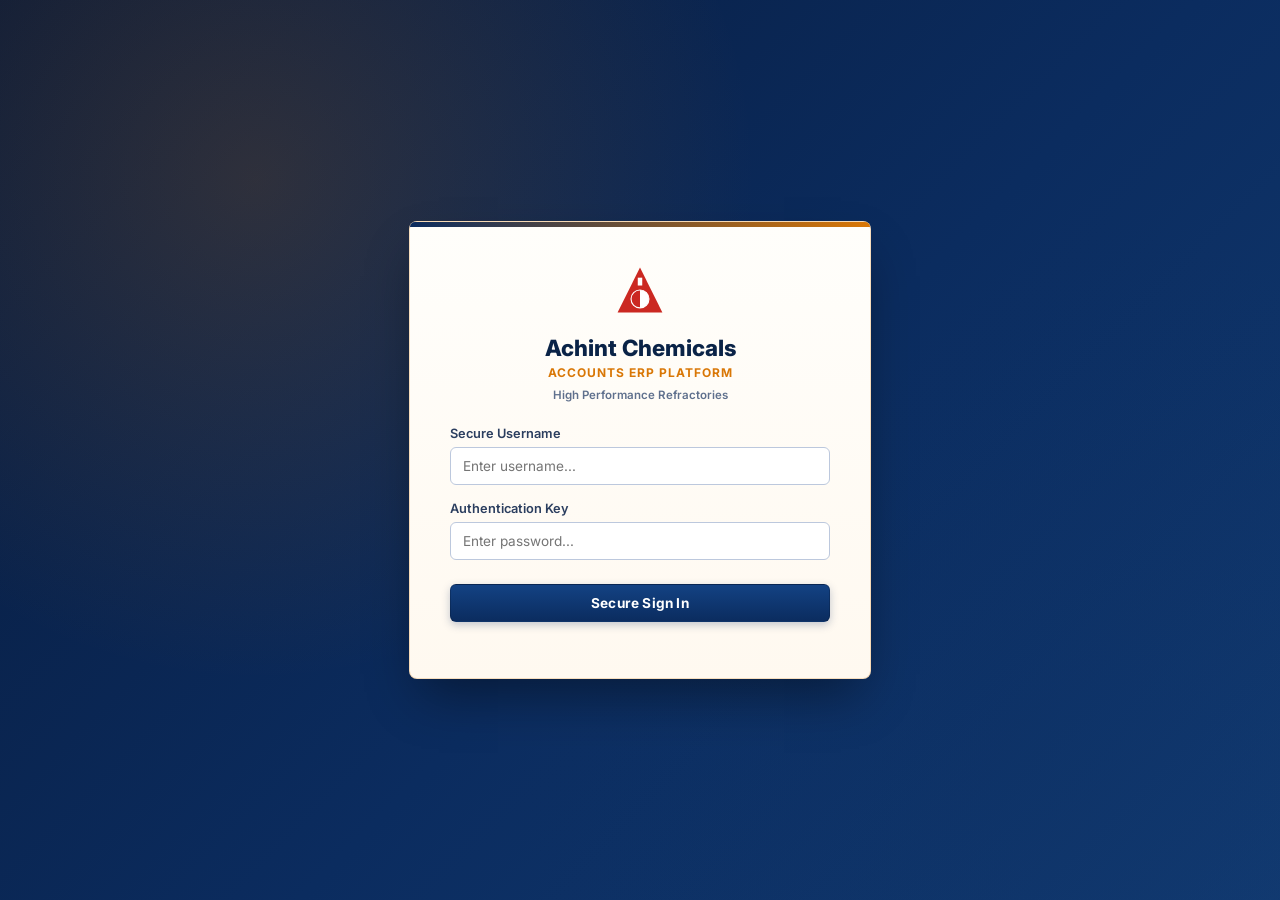
<file: public/index.ui-backup-before-overhaul.html>
﻿<!DOCTYPE html>
<html lang="en">
<head>
    <meta charset="UTF-8">
    <meta name="viewport" content="width=device-width, initial-scale=1.0">
    <title>Achint Chemicals | Accounts ERP</title>
    <meta name="theme-color" content="#1e3a8a">
    <link rel="apple-touch-icon" href="icon-192.png">
    <link rel="preconnect" href="https://fonts.googleapis.com">
    <link rel="preconnect" href="https://fonts.gstatic.com" crossorigin>
    <link href="https://fonts.googleapis.com/css2?family=Inter:wght@400;500;600;700;800&display=swap" rel="stylesheet">
    <style>
        :root {
            --brand-primary: #0b2c5f;
            --brand-secondary: #d97706;
            --brand-hover: #14407f;
            --sidebar-bg: #081a3a;
            --sidebar-text: #c2d2ee;
            --sidebar-hover: #12305f;
            --bg-body: #f4f0e8;
            --bg-surface: #fffdf8;
            --success: #10b981;
            --danger: #ef4444;
            --warning: #d97706;
            --text-main: #2b3e5f;
            --text-muted: #5f708d;
            --text-dark: #0a2347;
            --border: #d8e0ee;
            --border-dark: #bcc8dd;
            --shadow-sm: 0 1px 2px rgba(11,44,95,0.08);
            --shadow-md: 0 6px 14px rgba(11,44,95,0.12);
            --shadow-lg: 0 16px 30px rgba(11,44,95,0.16);
            --font-stack: 'Inter', system-ui, -apple-system, sans-serif;
            --radius-sm: 4px;
            --radius-md: 6px;
            --radius-lg: 8px;
            --motion-fast: 120ms;
            --motion-base: 160ms;
            --motion-slow: 220ms;
            --motion-ease: cubic-bezier(0.2, 0, 0, 1);
        }

        body {
            font-family: var(--font-stack);
            background-color: var(--bg-body);
            color: var(--text-main);
            margin: 0;
            padding: 0;
            display: flex;
            height: 100vh;
            overflow: hidden;
            -webkit-font-smoothing: antialiased;
        }

        ::-webkit-scrollbar {
            width: 8px;
            height: 8px;
        }

        ::-webkit-scrollbar-track {
            background: transparent;
        }

        ::-webkit-scrollbar-thumb {
            background: #cbd5e1;
            border-radius: 10px;
        }

            ::-webkit-scrollbar-thumb:hover {
                background: #94a3b8;
            }

        .sidebar {
            width: 260px;
            background-color: var(--sidebar-bg);
            color: var(--sidebar-text);
            display: flex;
            flex-direction: column;
            flex-shrink: 0;
            z-index: 50;
            transition: width var(--motion-slow) var(--motion-ease);
            overflow-x: hidden;
            box-shadow: 2px 0 10px rgba(0,0,0,0.15);
        }

            .sidebar.collapsed {
                width: 70px;
            }

                .sidebar.collapsed .brand-details, .sidebar.collapsed .nav-text, .sidebar.collapsed .nav-badge, .sidebar.collapsed .chevron {
                    display: none;
                }

        .sidebar-header {
            padding: 0 20px;
            display: flex;
            align-items: center;
            gap: 12px;
            white-space: nowrap;
            background: rgba(0,0,0,0.2);
            height: 60px;
            min-height: 60px;
            border-bottom: 1px solid rgba(255,255,255,0.05);
            box-sizing: border-box;
        }

            .sidebar-header img {
                height: 28px;
                width: 28px;
                object-fit: contain;
            }

        .brand-details h2 {
            margin: 0;
            color: #fff;
            font-size: 1rem;
            font-weight: 700;
            letter-spacing: 0.5px;
        }

        .brand-details p {
            margin: 0;
            font-size: 0.65rem;
            text-transform: uppercase;
            letter-spacing: 1px;
            color: var(--brand-secondary);
            font-weight: 700;
        }

        .hamburger {
            background: transparent;
            border: none;
            color: white;
            font-size: 1.2rem;
            cursor: pointer;
            padding: 4px;
            border-radius: var(--radius-sm);
            transition: background-color var(--motion-base) var(--motion-ease);
            margin-left: auto;
            display: flex;
            align-items: center;
            justify-content: center;
        }

            .hamburger:hover {
                background: rgba(255,255,255,0.1);
            }

        .sidebar.collapsed .sidebar-header {
            justify-content: center;
            padding: 0;
        }

            .sidebar.collapsed .sidebar-header img {
                display: none;
            }

        .sidebar.collapsed .hamburger {
            margin: 0;
            width: 100%;
            height: 100%;
        }

        .nav-menu {
            padding: 12px 0;
            flex: 1;
            overflow-y: auto;
            overflow-x: hidden;
        }

        .nav-item {
            padding: 10px 16px;
            cursor: pointer;
            transition: background-color var(--motion-base) var(--motion-ease), color var(--motion-base) var(--motion-ease);
            font-weight: 500;
            font-size: 0.85rem;
            display: flex;
            justify-content: flex-start;
            align-items: center;
            gap: 12px;
            white-space: nowrap;
            margin: 2px 10px;
            border-radius: var(--radius-md);
        }

            .nav-item:hover {
                background-color: var(--sidebar-hover);
                color: #fff;
            }

            .nav-item.active {
                background-color: var(--brand-primary);
                color: #fff;
                box-shadow: var(--shadow-sm);
            }

        .nav-badge {
            background: var(--brand-secondary);
            color: white;
            font-size: 0.65rem;
            font-weight: 700;
            padding: 2px 6px;
            border-radius: 12px;
            margin-left: auto;
        }

        .nav-icon {
            font-size: 1.1rem;
            min-width: 24px;
            text-align: center;
            opacity: 0.8;
        }

        .nav-item.active .nav-icon, .nav-item:hover .nav-icon {
            opacity: 1;
        }

        .sidebar.collapsed .nav-item {
            justify-content: center;
            padding: 12px 0;
            margin: 4px 10px;
        }

        .sidebar.collapsed .nav-icon {
            margin: 0;
            font-size: 1.2rem;
        }

        .client-accordion-header {
            padding: 16px 16px 8px 20px;
            font-size: 0.7rem;
            color: #64748b;
            font-weight: 700;
            text-transform: uppercase;
            letter-spacing: 1px;
            display: flex;
            justify-content: space-between;
            align-items: center;
            cursor: pointer;
            user-select: none;
            transition: color var(--motion-base) var(--motion-ease);
        }

            .client-accordion-header:hover {
                color: #fff;
            }

        .sidebar.collapsed .client-accordion-header {
            justify-content: center;
            padding: 16px 0 8px 0;
        }

            .sidebar.collapsed .client-accordion-header .nav-icon {
                margin: 0 !important;
            }

        .client-accordion-content {
            transition: max-height var(--motion-slow) var(--motion-ease);
            overflow: hidden;
            max-height: 2000px;
        }

            .client-accordion-content.hidden {
                max-height: 0;
            }

        .sub-nav-item {
            margin: 2px 10px;
            padding: 8px 16px 8px 20px;
            font-size: 0.8rem;
        }

        .sidebar.collapsed .sub-nav-item {
            margin: 4px 10px;
            padding: 12px 0;
            justify-content: center;
        }

        .main-content {
            flex: 1;
            display: flex;
            flex-direction: column;
            overflow: hidden;
            position: relative;
        }

        .topbar {
            height: 60px;
            background: linear-gradient(180deg, #fffdf8 0%, #f7f1e7 100%);
            border-bottom: 1px solid #d9c8a8;
            display: flex;
            align-items: center;
            justify-content: space-between;
            padding: 0 28px;
            flex-shrink: 0;
            z-index: 40;
            box-shadow: 0 1px 3px rgba(0,0,0,0.02);
        }

            .topbar h1 {
                margin: 0;
                font-size: 1.2rem;
                font-weight: 700;
                color: var(--text-dark);
                letter-spacing: -0.5px;
            }

        .scroll-area {
            flex: 1;
            overflow-y: auto;
            padding: 32px 48px;
            position: relative;
            max-width: 1800px;
            margin: 0 auto;
            width: 100%;
            box-sizing: border-box;
        }

        .card {
            background: var(--bg-surface);
            border: 1px solid var(--border);
            border-radius: var(--radius-lg);
            padding: 24px;
            box-shadow: var(--shadow-sm);
            margin-bottom: 24px;
            transition: box-shadow var(--motion-base) var(--motion-ease);
            position: relative;
        }

            .card::before {
                content: '';
                position: absolute;
                top: 0;
                left: 0;
                right: 0;
                height: 3px;
                background: linear-gradient(90deg, var(--brand-primary) 0%, var(--brand-secondary) 100%);
                opacity: 0.75;
        }

            .card:hover {
                box-shadow: var(--shadow-md);
            }

        h3.section-title {
            margin: 0 0 20px 0;
            font-size: 0.95rem;
            font-weight: 700;
            text-transform: uppercase;
            color: var(--text-dark);
            letter-spacing: 0.5px;
            display: flex;
            align-items: center;
            gap: 8px;
            border-bottom: 1px solid var(--border);
            padding-bottom: 12px;
        }

            h3.section-title::before {
                content: '';
                display: block;
                width: 4px;
                height: 16px;
                background: var(--brand-secondary);
                border-radius: 2px;
            }

        input:not([type="checkbox"]), select {
            width: 100%;
            padding: 8px 12px;
            border: 1px solid var(--border-dark);
            border-radius: var(--radius-md);
            font-family: inherit;
            font-size: 0.85rem;
            color: var(--text-dark);
            box-sizing: border-box;
            transition: border-color var(--motion-base) var(--motion-ease), box-shadow var(--motion-base) var(--motion-ease), background-color var(--motion-base) var(--motion-ease);
            background: #fff;
            height: 38px;
        }

        input[type="checkbox"] {
            width: 16px;
            height: 16px;
            cursor: pointer;
            accent-color: var(--brand-primary);
            margin: 0;
            flex-shrink: 0;
        }

        input:disabled {
            background-color: #f8fafc;
            color: #94a3b8;
            cursor: not-allowed;
            border-color: var(--border);
        }

        label {
            display: block;
            margin-bottom: 6px;
            font-weight: 600;
            font-size: 0.8rem;
            color: var(--text-main);
        }

        button {
            font-family: inherit;
            font-weight: 700;
            cursor: pointer;
            border-radius: var(--radius-md);
            transition: background-color var(--motion-base) var(--motion-ease), border-color var(--motion-base) var(--motion-ease), color var(--motion-base) var(--motion-ease), box-shadow var(--motion-base) var(--motion-ease), transform var(--motion-fast) var(--motion-ease);
            border: none;
            padding: 0 16px;
            font-size: 0.85rem;
            display: inline-flex;
            align-items: center;
            justify-content: center;
            gap: 6px;
            height: 38px;
            letter-spacing: 0.2px;
        }

            button:active {
                transform: translateY(1px);
            }

            button:disabled {
                opacity: 0.55;
                cursor: not-allowed;
                box-shadow: none !important;
                transform: none !important;
            }

        button:focus-visible,
        input:focus-visible,
        select:focus-visible,
        .multi-select-box:focus-visible {
            outline: 2px solid rgba(30, 58, 138, 0.35);
            outline-offset: 2px;
        }

        .btn-primary {
            background: linear-gradient(180deg, #134283 0%, var(--brand-primary) 100%);
            color: white;
            border: 1px solid rgba(8, 26, 58, 0.35);
            box-shadow: 0 3px 8px rgba(11,44,95,0.25);
        }

            .btn-primary:hover {
                background: linear-gradient(180deg, #1b4d92 0%, var(--brand-hover) 100%);
                box-shadow: 0 6px 12px rgba(11,44,95,0.32);
            }

        .btn-success {
            background: var(--success);
            color: white;
        }

            .btn-success:hover {
                background: #059669;
            }

        .btn-accent {
            background: var(--brand-secondary);
            color: white;
        }

            .btn-accent:hover {
                background: #c2410c;
            }

        .btn-outline {
            background: #fffdf8;
            border: 1px solid var(--border-dark);
            color: var(--text-dark);
        }

            .btn-outline:hover {
                background: #fdf6ea;
                border-color: #c9973d;
            }

        .btn-outline.text-danger {
            border-color: #fecaca;
            background: #fff7f7;
        }

            .btn-outline.text-danger:hover {
                border-color: var(--danger);
                background: #fef2f2;
            }

        .btn-sm {
            padding: 0 12px;
            font-size: 0.75rem;
            height: 30px;
        }

        .login-overlay {
            position: fixed;
            inset: 0;
            background: radial-gradient(circle at 20% 20%, rgba(217,119,6,0.18) 0%, transparent 40%),
                        radial-gradient(circle at 80% 80%, rgba(11,44,95,0.25) 0%, transparent 42%),
                        linear-gradient(135deg, #081a3a 0%, #0b2c5f 55%, #123b72 100%);
            z-index: 9999;
            display: flex;
            align-items: center;
            justify-content: center;
            backdrop-filter: blur(5px);
        }

        .login-card {
            background: linear-gradient(180deg, #fffefb 0%, #fff9f0 100%);
            padding: 40px;
            border-radius: var(--radius-lg);
            width: 100%;
            max-width: 380px;
            box-shadow: 0 25px 50px -12px rgba(0, 0, 0, 0.42);
            border: 1px solid rgba(217,119,6,0.25);
            position: relative;
        }

            .login-card::before {
                content: '';
                position: absolute;
                top: 0;
                left: 0;
                right: 0;
                height: 5px;
                border-radius: var(--radius-lg) var(--radius-lg) 0 0;
                background: linear-gradient(90deg, var(--brand-primary), var(--brand-secondary));
        }

        #clientView, #adminView, #reportsView {
            display: none;
        }

        .multi-select-container {
            position: relative;
            min-width: 200px;
        }

        .multi-select-box {
            padding: 0 12px;
            border-radius: var(--radius-md);
            border: 1px solid var(--border-dark);
            background: #fff;
            cursor: pointer;
            font-size: 0.85rem;
            display: flex;
            justify-content: space-between;
            align-items: center;
            height: 38px;
            box-sizing: border-box;
            transition: border-color var(--motion-base) var(--motion-ease), box-shadow var(--motion-base) var(--motion-ease);
            font-weight: 500;
        }

            .multi-select-box:hover {
                border-color: var(--brand-primary);
            }

        .multi-select-options {
            position: absolute;
            top: 100%;
            left: 0;
            right: 0;
            background: #fff;
            border: 1px solid var(--border);
            border-radius: var(--radius-md);
            z-index: 100;
            max-height: 250px;
            overflow-y: auto;
            box-shadow: var(--shadow-lg);
            display: none;
            margin-top: 4px;
            padding: 4px;
        }

            .multi-select-options.show {
                display: block;
                animation: slideDown var(--motion-base) var(--motion-ease);
            }

        @keyframes slideDown {
            from {
                opacity: 0;
                transform: translateY(-10px);
            }

            to {
                opacity: 1;
                transform: translateY(0);
            }
        }

        .multi-option {
            padding: 8px 10px;
            display: flex;
            align-items: center;
            gap: 8px;
            font-size: 0.8rem;
            border-radius: var(--radius-sm);
            cursor: pointer;
            font-weight: 500;
            transition: background-color var(--motion-fast) var(--motion-ease), color var(--motion-fast) var(--motion-ease);
        }

            .multi-option:hover {
                background: var(--bg-body);
                color: var(--brand-primary);
            }

        .portfolio-header {
            display: flex;
            justify-content: space-between;
            align-items: center;
            flex-wrap: wrap;
            gap: 20px;
            margin-bottom: 24px;
        }

        .client-form {
            display: flex;
            gap: 10px;
            align-items: center;
        }

            .client-form .form-group {
                margin-bottom: 0;
                width: 280px;
            }

        .client-grid {
            display: grid;
            grid-template-columns: repeat(auto-fill, minmax(320px, 1fr));
            gap: 20px;
        }

        .client-card {
            border-top: 4px solid var(--border-dark);
            cursor: pointer;
            padding: 0;
            overflow: hidden;
            display: flex;
            flex-direction: column;
        }

            .client-card:hover {
                border-top-color: var(--brand-primary);
                transform: translateY(-2px);
                box-shadow: var(--shadow-md);
            }

            .client-card h3 {
                margin: 0 0 6px 0;
                color: var(--text-dark);
                font-size: 1.1rem;
                display: flex;
                justify-content: space-between;
                align-items: center;
            }

            .client-card .meta {
                color: var(--text-muted);
                font-size: 0.8rem;
                margin-bottom: 20px;
                font-weight: 500;
            }

            .client-card .stats {
                display: flex;
                justify-content: space-between;
                border-top: 1px solid var(--border);
                padding-top: 16px;
                background: #f8fafc;
                margin: 0 -24px -24px -24px;
                padding: 16px 24px;
            }

        .stat-group {
            display: flex;
            flex-direction: column;
            width: 48%;
            overflow: hidden;
        }

        .stat-label {
            font-size: 0.7rem;
            text-transform: uppercase;
            color: var(--text-muted);
            font-weight: 700;
            letter-spacing: 0.5px;
            margin-bottom: 4px;
        }

        .stat-val {
            font-size: clamp(1rem, 1.8vw, 1.2rem);
            font-weight: 800;
            color: var(--text-dark);
            letter-spacing: -0.5px;
            word-break: break-word;
            white-space: normal;
            display: block;
            width: 100%;
            line-height: 1.2;
        }

            .stat-val.danger {
                color: var(--danger);
            }

            .stat-val.accent {
                color: var(--brand-primary);
            }

        .kpi-row {
            display: grid;
            gap: 20px;
            margin-bottom: 24px;
        }

        .kpi-card {
            background: var(--bg-surface);
            padding: 18px 18px 16px 18px;
            border-radius: var(--radius-lg);
            border: 1px solid #d9e2f1;
            position: relative;
            overflow: hidden;
            box-shadow: var(--shadow-sm);
            min-height: 88px;
            transition: transform var(--motion-base) var(--motion-ease), box-shadow var(--motion-base) var(--motion-ease);
        /* Dense data rows should feel snappy, avoid heavy motion */
        #dispatchView .dispatch-table tbody tr,
        #globalTable tbody tr,
        #globalDispatchBody tr,
        #dispatchHistoryBody tr,
        #dispatchSummaryBody tr {
            transition: background-color var(--motion-fast) linear !important;
        }

        /* Respect reduced-motion OS preference */
        @media (prefers-reduced-motion: reduce) {
            *,
            *::before,
            *::after {
                animation-duration: 1ms !important;
                animation-iteration-count: 1 !important;
                transition-duration: 1ms !important;
                scroll-behavior: auto !important;
            }
            .client-card:hover,
            .kpi-card:hover,
            button:active {
                transform: none !important;
            }
        }
        }

            .kpi-card:hover {
                transform: translateY(-1px);
                box-shadow: var(--shadow-md);
            }

            .kpi-card::after {
                content: '';
                position: absolute;
                top: 0;
                right: 0;
                bottom: 0;
                width: 4px;
            }

            .kpi-card.blue::after {
                background: var(--brand-primary);
            }

            .kpi-card.green::after {
                background: var(--success);
            }

            .kpi-card.red::after {
                background: var(--danger);
            }

            .kpi-card.purple::after {
                background: var(--brand-secondary);
            }

            .kpi-card.yellow::after {
                background: var(--warning);
            }

        .kpi-label {
            font-size: 0.7rem;
            text-transform: uppercase;
            color: #5d6f8d;
            font-weight: 700;
            margin-bottom: 8px;
            letter-spacing: 0.7px;
        }

        .kpi-value {
            font-size: clamp(1.15rem, 1.9vw, 1.45rem);
            font-weight: 800;
            color: var(--text-dark);
            letter-spacing: -0.5px;
            white-space: nowrap;
            overflow: hidden;
            text-overflow: ellipsis;
            display: block;
            width: 100%;
        }

        .kpi-subvalue {
            margin-top: 4px;
            font-size: 0.72rem;
            color: var(--text-muted);
            font-weight: 600;
        }

        .split-layout {
            display: grid;
            grid-template-columns: 3fr 2fr;
            gap: 24px;
            align-items: start;
            margin-bottom: 24px;
        }

        @media (max-width: 1200px) {
            .split-layout {
                grid-template-columns: 1fr;
            }
        }

        @media (max-width: 900px) {
            .topbar {
                padding: 0 14px;
            }

            .topbar h1 {
                font-size: 1rem;
            }

            .scroll-area {
                padding: 18px 14px;
            }

            .filter-bar {
                padding: 12px;
                gap: 10px;
            }

            .client-grid {
                grid-template-columns: 1fr;
            }
        }

        .form-grid {
            display: grid;
            grid-template-columns: 1fr 1fr 1fr;
            gap: 16px;
        }

        .form-group.col-span-2 {
            grid-column: span 2;
        }

        .form-group.col-span-3 {
            grid-column: span 3;
        }

        .checkbox-list {
            max-height: 250px;
            overflow-y: auto;
            border: 1px solid var(--border);
            border-radius: var(--radius-md);
            padding: 6px;
            background: #f8fafc;
            box-shadow: inset 0 1px 0 rgba(255,255,255,0.8);
        }

        .checkbox-item {
            display: flex;
            align-items: center;
            gap: 10px;
            padding: 8px 12px;
            border-radius: var(--radius-sm);
            border-bottom: 1px solid transparent;
            transition: 0.2s;
        }

            .checkbox-item:hover {
                background: #fff;
                box-shadow: var(--shadow-sm);
            }

            .checkbox-item label {
                margin: 0;
                font-weight: 600;
                font-size: 0.8rem;
                width: 100%;
                display: flex;
                justify-content: space-between;
                cursor: pointer;
            }

        .filter-bar {
            background: #fff;
            padding: 14px 18px;
            border-radius: var(--radius-lg);
            border: 1px solid var(--border);
            display: flex;
            gap: 12px;
            flex-wrap: wrap;
            align-items: center;
            margin-bottom: 20px;
            box-shadow: var(--shadow-sm);
        }

        .filter-date-group {
            display: flex;
            align-items: center;
            gap: 8px;
            background: var(--bg-body);
            border: 1px solid var(--border-dark);
            border-radius: var(--radius-md);
            padding: 0 10px;
            height: 38px;
        }

            .filter-date-group input {
                border: none;
                padding: 6px 2px;
                font-size: 0.8rem;
                background: transparent;
                width: 100px;
                font-weight: 500;
                height: auto;
            }

                .filter-date-group input:focus {
                    box-shadow: none;
                    outline: none;
                }

        .search-box {
            flex: 1;
            min-width: 200px;
            position: relative;
        }

            .search-box input {
                padding: 8px 12px 8px 36px;
                border-radius: var(--radius-md);
                width: 100%;
                border: 1px solid var(--border-dark);
                height: 38px;
            }

            .search-box::before {
                content: '🔍';
                position: absolute;
                left: 12px;
                top: 10px;
                font-size: 0.85rem;
                color: var(--text-muted);
            }

        .table-wrapper {
            overflow-x: auto;
            border: 1px solid var(--border);
            border-radius: var(--radius-lg);
            background: #fff;
            box-shadow: var(--shadow-sm);
            scrollbar-gutter: stable;
        }

        table {
            width: 100%;
            border-collapse: separate;
            border-spacing: 0;
            font-size: 0.78rem;
            min-width: 1100px;
            white-space: nowrap;
            margin: 0 auto;
            font-variant-numeric: tabular-nums;
        }

        th {
            background: #f8fafc;
            color: var(--text-main);
            font-weight: 700;
            text-transform: uppercase;
            font-size: 0.66rem;
            letter-spacing: 0.5px;
            padding: 11px 12px;
            text-align: center;
            border-bottom: 2px solid var(--border-dark);
            position: sticky;
            top: 0;
            z-index: 10;
            user-select: none;
            cursor: pointer;
            transition: 0.2s;
        }

            th.sortable-header:hover {
                background: #e2e8f0;
                color: var(--brand-primary);
            }

        td {
            padding: 10px 12px;
            border-bottom: 1px solid var(--border);
            text-align: left;
            color: var(--text-dark);
            font-weight: 500;
            max-width: 250px;
            overflow: hidden;
            text-overflow: ellipsis;
            line-height: 1.35;
        }

            th:nth-child(1), td:nth-child(1) {
                width: 40px;
                text-align: center;
            }

        tbody tr:nth-child(even) {
            background-color: #fafcff;
        }

        tbody tr {
            transition: background-color 0.15s;
        }

            tbody tr:hover {
                background-color: #eef3fb;
            }

        .table-toolbar-sticky {
            position: sticky;
            top: 0;
            z-index: 32;
            backdrop-filter: blur(4px);
        }

        .selection-aggregates-sticky {
            position: sticky;
            top: 56px;
            z-index: 31;
        }

        .payment-breakdown-cell {
            white-space: normal;
            max-width: 280px;
            font-size: 0.75rem;
        }

        .fw-bold {
            font-weight: 700;
            color: var(--text-dark);
        }

        .text-success {
            color: #047857;
            font-weight: 700;
        }

        .text-danger {
            color: #b91c1c;
            font-weight: 700;
        }

        .status-pill {
            padding: 4px 8px;
            border-radius: 12px;
            font-size: 0.65rem;
            font-weight: 700;
            letter-spacing: 0.5px;
            display: inline-block;
            text-transform: uppercase;
        }

        .pill-danger {
            background: #fee2e2;
            color: #b91c1c;
            border: 1px solid #fca5a5;
        }

        .pill-success {
            background: #d1fae5;
            color: #047857;
            border: 1px solid #6ee7b7;
        }

        .pill-admin {
            background: #e0e7ff;
            color: #4338ca;
            border: 1px solid #a5b4fc;
        }

        .pill-user {
            background: #f1f5f9;
            color: #475569;
            border: 1px solid #cbd5e1;
        }

        .pill-inactive {
            background: #fef2f2;
            color: #dc2626;
            border: 1px solid #fecaca;
        }

        .export-row-chk {
            width: 16px;
            height: 16px;
            cursor: pointer;
            accent-color: var(--brand-primary);
            margin: 0;
        }

        @keyframes fadeIn {
            from {
                opacity: 0;
                transform: translateY(5px);
            }

            to {
                opacity: 1;
                transform: translateY(0);
            }
        }

        .fade-in {
            animation: fadeIn 0.2s ease-out;
        }

        .modal-overlay {
            display: none;
            position: fixed;
            top: 0;
            left: 0;
            right: 0;
            bottom: 0;
            background: rgba(15, 23, 42, 0.7);
            z-index: 1000;
            justify-content: center;
            align-items: center;
            backdrop-filter: blur(3px);
        }

        .modal-content {
            background: #fff;
            width: min(560px, calc(100vw - 28px));
            max-height: 90vh;
            border-radius: var(--radius-lg);
            box-shadow: var(--shadow-lg);
            display: flex;
            flex-direction: column;
            overflow: hidden;
            animation: fadeIn 0.2s;
            border: 1px solid rgba(255,255,255,0.2);
        }

        .modal-header {
            padding: 16px 24px;
            border-bottom: 1px solid var(--border);
            display: flex;
            justify-content: space-between;
            align-items: center;
            background: #f8fafc;
        }

            .modal-header h3 {
                margin: 0;
                font-size: 1.05rem;
                font-weight: 700;
                color: var(--text-dark);
            }

        .close-btn {
            background: transparent;
            border: none;
            font-size: 1.5rem;
            cursor: pointer;
            color: var(--text-muted);
            padding: 0;
            transition: 0.2s;
            width: auto;
            height: auto;
            line-height: 1;
        }

            .close-btn:hover {
                color: var(--danger);
                transform: rotate(90deg);
            }

        .modal-body {
            padding: 20px 24px;
            overflow-y: auto;
        }

        .col-drag-item {
            display: flex;
            align-items: center;
            gap: 12px;
            padding: 10px 14px;
            background: #fff;
            border: 1px solid var(--border);
            margin-bottom: 6px;
            border-radius: var(--radius-md);
            cursor: grab;
            user-select: none;
            transition: 0.2s;
        }

            .col-drag-item:hover {
                border-color: var(--brand-primary);
            }

            .col-drag-item:active {
                cursor: grabbing;
            }

            .col-drag-item.dragging {
                opacity: 0.5;
                background: #f8fafc;
            }

        .drag-handle {
            color: #cbd5e1;
            cursor: grab;
            font-weight: bold;
            letter-spacing: -2px;
            padding-right: 8px;
        }

        .user-menu-container {
            display: flex;
            align-items: center;
            gap: 12px;
        }

        .user-menu-dropdown {
            position: relative;
        }

        .user-icon-btn {
            width: 34px;
            height: 34px;
            border-radius: 999px;
            border: 1px solid var(--border-dark);
            background: #eef2ff;
            color: var(--brand-primary);
            font-weight: 800;
            font-size: 0.85rem;
            padding: 0;
        }

        .user-dropdown-panel {
            position: absolute;
            right: 0;
            top: calc(100% + 8px);
            min-width: 210px;
            background: #fff;
            border: 1px solid var(--border);
            border-radius: var(--radius-md);
            box-shadow: var(--shadow-lg);
            padding: 10px;
            z-index: 150;
            display: flex;
            flex-direction: column;
            gap: 8px;
        }

        .user-menu-meta {
            padding: 4px 2px 8px 2px;
            border-bottom: 1px solid var(--border);
        }

        .user-greeting {
            font-size: 0.75rem;
            font-weight: 700;
            color: var(--brand-primary);
            background: #e0e7ff;
            padding: 4px 12px;
            border-radius: 12px;
            display: flex;
            align-items: center;
            gap: 6px;
            border: 1px solid #c7d2fe;
        }

        .user-menu-meta .user-greeting {
            background: transparent;
            border: none;
            padding: 0;
            border-radius: 0;
            color: var(--text-dark);
        }

        #dropZone {
            border: 2px dashed var(--border-dark);
            border-radius: var(--radius-md);
            background: #f8fafc;
            transition: 0.2s;
        }

            #dropZone:hover {
                border-color: var(--brand-primary);
                background: #e0e7ff;
            }

        /* ---------- Cross-view polish layer ---------- */
        #landingView,
        #clientView,
        #reportsView,
        #dispatchView,
        #adminView,
        #logisticsLandingView {
            animation: fadeIn 0.18s ease-out;
        }

        #landingView .portfolio-header,
        #reportsView .portfolio-header {
            background: linear-gradient(180deg, #ffffff 0%, #f8fafc 100%);
            border: 1px solid var(--border);
            border-radius: var(--radius-lg);
            padding: 16px 18px;
            box-shadow: var(--shadow-sm);
        }

        #clientView #dataEntrySection .card,
        #adminView .split-layout .card {
            border-color: #dbe3ef;
        }

        #clientView #invoiceFormCard .form-grid {
            gap: 14px;
        }

        #clientView #invoiceFormCard .form-group label,
        #adminView .form-group label,
        #reportsView .form-group label,
        #dispatchView .form-group label {
            color: #334155;
            font-weight: 700;
        }

        #clientView #invoiceFormCard input,
        #clientView #invoiceFormCard select,
        #adminView input,
        #adminView select,
        #reportsView input,
        #reportsView select,
        #dispatchView input,
        #dispatchView select {
            border-color: #cfd8e6;
        }

        #clientView #invoiceFormCard input:hover,
        #clientView #invoiceFormCard select:hover,
        #adminView input:hover,
        #adminView select:hover,
        #reportsView input:hover,
        #reportsView select:hover,
        #dispatchView input:hover,
        #dispatchView select:hover {
            border-color: #9fb0ca;
        }

        #clientView #invoiceFormCard input:focus,
        #clientView #invoiceFormCard select:focus,
        #adminView input:focus,
        #adminView select:focus,
        #reportsView input:focus,
        #reportsView select:focus,
        #dispatchView input:focus,
        #dispatchView select:focus {
            border-color: var(--brand-primary);
            box-shadow: 0 0 0 3px rgba(30, 58, 138, 0.12);
        }

        #clientView .table-wrapper table td,
        #adminView .table-wrapper table td,
        #dispatchView table td {
            vertical-align: middle;
        }

        #clientView .table-wrapper table td .btn-outline.btn-sm,
        #adminView .table-wrapper table td .btn-outline.btn-sm,
        #dispatchView table td .btn-outline.btn-sm {
            height: 28px;
            font-size: 0.72rem;
            padding: 0 10px;
        }

        #clientView #dataEntrySection .card h3.section-title,
        #reportsView h3.section-title,
        #adminView h3.section-title {
            margin-bottom: 16px;
        }

        #clientView #dataEntrySection .card .btn-primary,
        #clientView #dataEntrySection .card .btn-success,
        #reportsView .btn-primary,
        #dispatchView .btn-primary,
        #adminView .btn-primary {
            box-shadow: 0 2px 6px rgba(15, 23, 42, 0.14);
        }

        #clientView #dataEntrySection .card .btn-primary:hover,
        #clientView #dataEntrySection .card .btn-success:hover,
        #reportsView .btn-primary:hover,
        #dispatchView .btn-primary:hover,
        #adminView .btn-primary:hover {
            box-shadow: 0 5px 12px rgba(15, 23, 42, 0.18);
        }

        #clientView #dataEntrySection .card .btn-outline,
        #reportsView .btn-outline,
        #dispatchView .btn-outline,
        #adminView .btn-outline {
            background: #ffffff;
        }

        #reportsView .chart-container,
        #dispatchView .card[style*="max-height"],
        #logisticsLandingView .card {
            border-color: #dbe3ef;
            box-shadow: var(--shadow-sm);
        }

        #reportsView .chart-container:hover,
        #dispatchView .card[style*="max-height"]:hover,
        #logisticsLandingView .card:hover {
            box-shadow: var(--shadow-md);
        }

        #dispatchView .dispatch-toolbar {
            position: sticky;
            top: 0;
            z-index: 20;
            background: linear-gradient(180deg, #ffffff 0%, #f8fafc 100%);
            border: 1px solid var(--border);
            border-radius: var(--radius-lg);
            padding: 14px 16px;
            margin-bottom: 16px;
            box-shadow: var(--shadow-sm);
        }

        #dispatchView .dispatch-toolbar-row {
            display: flex;
            flex-wrap: wrap;
            gap: 10px;
            align-items: center;
        }

        #dispatchView .dispatch-toolbar select,
        #dispatchView .dispatch-toolbar input {
            min-width: 220px;
            max-width: 340px;
            font-weight: 600;
        }

        #dispatchView .dispatch-snapshot {
            display: grid;
            grid-template-columns: repeat(auto-fit, minmax(180px, 1fr));
            gap: 10px;
            margin-bottom: 16px;
        }

        #dispatchView .dispatch-stat {
            background: #fff;
            border: 1px solid var(--border);
            border-radius: var(--radius-md);
            padding: 12px 14px;
            box-shadow: var(--shadow-sm);
        }

        #dispatchView .dispatch-stat-label {
            font-size: 0.72rem;
            text-transform: uppercase;
            letter-spacing: 0.5px;
            color: var(--text-muted);
            font-weight: 700;
            margin-bottom: 4px;
        }

        #dispatchView .dispatch-stat-value {
            font-size: 1.05rem;
            font-weight: 800;
            color: var(--text-dark);
        }

        #dispatchView .dispatch-section-head {
            display: flex;
            justify-content: space-between;
            align-items: center;
            margin-bottom: 10px;
            gap: 10px;
        }

        #dispatchView .dispatch-section-head h3 {
            margin: 0;
        }

        #dispatchView .dispatch-table-wrap {
            padding: 0;
            overflow-y: auto;
            border: 1px solid var(--border-dark);
        }

        #dispatchView .dispatch-table {
            width: 100%;
            border-collapse: collapse;
        }

        #dispatchView .dispatch-table tbody tr:nth-child(even) {
            background: #f6f9ff;
        }

        #dispatchView .dispatch-table tbody tr:hover {
            background: #e8f0ff;
        }

        #dispatchView .dispatch-table thead th,
        #reportsView table thead th {
            background: repeating-linear-gradient(
                135deg,
                #eef3fb 0,
                #eef3fb 14px,
                #e8eef9 14px,
                #e8eef9 28px
            );
            color: #11315f;
            letter-spacing: 0.25px;
        }

        #dispatchView .dispatch-table td[style*="text-align: right"],
        #reportsView table td[style*="text-align: right"] {
            font-variant-numeric: tabular-nums;
            font-feature-settings: "tnum" 1;
            font-weight: 700;
            color: #0f2f5e;
        }

        #dispatchView .dispatch-table th:first-child,
        #dispatchView .dispatch-table td:first-child {
            border-left: 3px solid rgba(11,44,95,0.08);
        }

        #adminView #adminMsg,
        #adminView #pwdMsg,
        #reportsView #repKpis {
            min-height: 20px;
        }

        .modal-overlay .modal-content {
            border: 1px solid #dbe3ef;
        }

        .modal-overlay .modal-body {
            scrollbar-gutter: stable;
        }

        .modal-overlay .modal-header {
            background: linear-gradient(180deg, #f8fafc 0%, #f1f5f9 100%);
        }

        .modal-overlay .modal-header h3 {
            font-size: 1rem;
            letter-spacing: -0.2px;
        }

        #customAppletOverlay .modal-content {
            box-shadow: 0 20px 45px rgba(15, 23, 42, 0.28);
        }

        .status-pill {
            letter-spacing: 0.35px;
        }

        @media (max-width: 900px) {
            #landingView .portfolio-header,
            #reportsView .portfolio-header {
                padding: 12px;
            }

            #clientView .table-wrapper table,
            #dispatchView table,
            #adminView table {
                font-size: 0.74rem;
            }

            #clientView #dataEntrySection {
                gap: 16px;
            }
        }
    </style>
</head>
<body>

    <div class="modal-overlay" id="customAppletOverlay" style="z-index: 10000;">
        <div class="modal-content" style="width: 380px; max-width: 90vw;">
            <div class="modal-header">
                <h3 id="appletTitle">Message</h3>
                <button class="close-btn" id="appletCloseBtn">×</button>
            </div>
            <div class="modal-body" style="padding-bottom: 0;">
                <p id="appletMessage" style="margin-top: 0; font-size: 0.9rem; line-height: 1.5; color: var(--text-main);"></p>
                <div class="form-group" id="appletInputContainer" style="display: none; margin-top: 16px;">
                    <input type="text" id="appletInput" onkeypress="if(event.key === 'Enter') document.getElementById('appletConfirm').click();">
                </div>
            </div>
            <div style="padding: 20px 24px; display: flex; justify-content: flex-end; gap: 12px; background: #f8fafc; border-top: 1px solid var(--border); margin-top: 20px;">
                <button class="btn-outline" id="appletCancel">Cancel</button>
                <button class="btn-primary" id="appletConfirm">OK</button>
            </div>
        </div>
    </div>

    <div class="modal-overlay" id="poBalancesModal">
        <div class="modal-content" style="width: 600px; max-width: 95vw;">
            <div class="modal-header">
                <h3>Active PO Advance Balances</h3>
                <button class="close-btn" onclick="document.getElementById('poBalancesModal').style.display='none'">×</button>
            </div>
            <div class="modal-body" style="padding: 0;">
                <table style="min-width: 100%;">
                    <thead style="position: sticky; top: 0; z-index: 20; background: #f8fafc;">
                        <tr>
                            <th style="text-align: left; padding: 12px 16px; border-bottom: 2px solid var(--border-dark);">PO Number</th>
                            <th style="text-align: right; padding: 12px 16px; border-bottom: 2px solid var(--border-dark);">Available Balance</th>
                            <th style="text-align: center; padding: 12px 16px; border-bottom: 2px solid var(--border-dark);">Action</th>
                        </tr>
                    </thead>
                    <tbody id="poBalancesTableBody"></tbody>
                </table>
            </div>
        </div>
    </div>

    <div class="modal-overlay" id="paymentHistoryModal">
        <div class="modal-content" style="width: 800px; max-width: 95vw;">
            <div class="modal-header">
                <h3>Transaction Ledger</h3>
                <button class="close-btn" onclick="document.getElementById('paymentHistoryModal').style.display='none'">×</button>
            </div>
            <div class="modal-body" style="padding: 0;">
                <div class="table-wrapper" style="border: none; border-radius: 0; box-shadow: none; max-height: 500px;">
                    <table style="min-width: 100%;">
                        <thead style="position: sticky; top: 0; z-index: 20;">
                            <tr>
                                <th style="text-align: left; padding: 12px 16px;">Date</th>
                                <th style="text-align: left; padding: 12px 16px;">Type</th>
                                <th style="text-align: right; padding: 12px 16px;">Amount</th>
                                <th style="text-align: left; padding: 12px 16px;">Allocation Details</th>
                                <th style="text-align: center; padding: 12px 16px;">Action</th>
                            </tr>
                        </thead>
                        <tbody id="paymentHistoryTableBody"></tbody>
                    </table>
                </div>
            </div>
        </div>
    </div>

    <div class="modal-overlay" id="poTermsModal">
        <div class="modal-content" style="width: 700px; max-width: 95vw;">
            <div class="modal-header">
                <h3>PO Payment Terms Configurator</h3>
                <button class="close-btn" onclick="document.getElementById('poTermsModal').style.display='none'">×</button>
            </div>
            <div class="modal-body" style="padding: 24px;">
                <div style="background: #f8fafc; padding: 16px; border-radius: var(--radius-md); border: 1px solid var(--border); margin-bottom: 24px;">
                    <h4 style="margin: 0 0 12px 0; font-size: 0.85rem; color: var(--text-dark);">+ Add/Update Terms for a PO</h4>

                    <div style="display:flex; gap:10px; align-items: center; margin-bottom: 12px;">
                        <input type="text" id="newTermPo" placeholder="PO Number" style="flex:2;">
                        <input type="number" id="newTermAdv" placeholder="Adv %" style="flex:1;" title="Advance Percentage">
                        <input type="number" id="newTermRet" placeholder="Ret %" style="flex:1;" title="Retention Percentage">
                        <select id="newTermBase" style="flex:1.5;" title="Retention Base">
                            <option value="total">Ret. on Gross</option>
                            <option value="basic">Ret. on Basic</option>
                        </select>
                    </div>

                    <div style="border-top: 1px dashed var(--border-dark); padding-top: 12px; margin-top: 12px;">
                        <label style="display:flex; align-items:center; gap:8px; font-weight:bold; margin-bottom: 10px; cursor:pointer;">
                            <input type="checkbox" id="newTermTdsEnabled" checked style="width:16px; height:16px; accent-color: var(--brand-primary);" onchange="document.getElementById('tdsConfigGrid').style.opacity = this.checked ? '1' : '0.4'; document.getElementById('tdsConfigGrid').style.pointerEvents = this.checked ? 'auto' : 'none';">
                            Enable Dynamic TDS Calculation for this PO
                        </label>
                        <div id="tdsConfigGrid" style="display:grid; grid-template-columns: 1fr 1fr 1fr; gap:10px; transition: 0.2s;">
                            <input type="number" id="newTermTdsRate" placeholder="TDS Rate (%)" value="0.1" title="TDS Percentage (e.g., 0.1 for 0.1%)">
                            <select id="newTermTdsBase" title="Base Value to calculate TDS on">
                                <option value="basic">TDS on Basic</option>
                                <option value="total">TDS on Gross</option>
                            </select>
                            <input type="number" id="newTermTdsThreshold" placeholder="Threshold (₹)" value="5000000" title="Billing threshold before TDS applies">
                            <input type="number" id="newTermPoBasic" placeholder="Expected PO Total Value (₹)" style="grid-column: span 3;" title="The total expected value of this PO to calculate proportional TDS">
                        </div>

                        <button class="btn-primary" style="width: 100%; margin-top: 12px;" onclick="addPoTerm()">Save Settings</button>
                    </div>


                </div>
            </div>
            <div class="table-wrapper" style="box-shadow: none; border: 1px solid var(--border); border-radius: var(--radius-md); max-height: 300px;">
                <table style="min-width: 100%;">
                    <thead style="position: sticky; top: 0; z-index: 20;">
                        <tr>
                            <th style="text-align: left; padding: 12px 16px;">PO Number</th>
                            <th style="text-align: center; padding: 12px 16px;">Adv / Ret %</th>
                            <th style="text-align: center; padding: 12px 16px;">TDS Logic</th>
                            <th style="text-align: center; padding: 12px 16px;">Action</th>
                        </tr>
                    </thead>
                    <tbody id="poTermsTableBody"></tbody>
                </table>
            </div>
        </div>
    </div>
    </div>

    <div class="modal-overlay" id="bulkReviewModal">
        <div class="modal-content" style="width: 1000px; max-width: 95vw;">
            <div class="modal-header">
                <h3 style="font-size:1.1rem;">Bulk Invoice Review</h3>
                <button class="close-btn" onclick="document.getElementById('bulkReviewModal').style.display='none'">×</button>
            </div>
            <div class="modal-body" style="padding: 0; max-height: 60vh; overflow-y: auto;">
                <table style="min-width: 100%;">
                    <thead style="position: sticky; top: 0; z-index: 20;">
                        <tr>
                            <th style="text-align:left;">Document</th>
                            <th style="text-align:left;">Invoice No</th>
                            <th style="text-align:left;">Sub-Entity</th>
                            <th style="text-align:left;">PO No</th>
                            <th style="text-align:left;">LR No</th>
                            <th style="text-align:left;">Date</th>
                            <th style="text-align:right;">Basic (₹)</th>
                        </tr>
                    </thead>
                    <tbody id="bulkReviewTableBody"></tbody>
                </table>
            </div>
            <div style="padding: 16px 24px; border-top: 1px solid var(--border); background: #f8fafc; display: flex; justify-content: space-between; align-items: center;">
                <span id="bulkReviewStatus" style="font-size: 0.8rem; font-weight: 600; color: var(--text-muted);">Please review extracted values.</span>
                <div style="display:flex; gap:12px;">
                    <button class="btn-outline" onclick="document.getElementById('bulkReviewModal').style.display='none'">Discard Batch</button>
                    <button class="btn-success" onclick="commitBulkInvoices()">Commit & Save Files</button>
                </div>
            </div>
        </div>
    </div>

    <div class="modal-overlay" id="bulkEditModal">
        <div class="modal-content" style="width: 580px;">
            <div class="modal-header">
                <h3>Bulk Edit Selected Records</h3>
                <button class="close-btn" onclick="document.getElementById('bulkEditModal').style.display='none'">×</button>
            </div>
            <div class="modal-body">
                <p style="font-size: 0.75rem; color: var(--text-muted); margin-top: 0; margin-bottom: 16px;">Leave a field completely blank to keep its existing values.</p>

                <div style="display: grid; grid-template-columns: 1fr 1fr; gap: 12px; margin-bottom: 24px;">
                    <div class="form-group" style="margin-bottom: 0;">
                        <label>New PO Number</label>
                        <input type="text" id="bulkPoNo" placeholder="Leave blank to skip...">
                    </div>
                    <div class="form-group" style="margin-bottom: 0;">
                        <label>New Sub-Entity</label>
                        <input type="text" id="bulkSubEntity" placeholder="Leave blank to skip...">
                    </div>

                    <div class="form-group" style="margin-bottom: 0;">
                        <label>New Invoice Date</label>
                        <input type="date" id="bulkInvDate">
                    </div>
                    <div class="form-group" style="margin-bottom: 0;">
                        <label>New Due Date</label>
                        <input type="date" id="bulkDueDate">
                    </div>

                    <div class="form-group" style="grid-column: span 2; margin-bottom: 0;">
                        <label>New LR Number</label>
                        <input type="text" id="bulkLrNo" placeholder="Leave blank to skip...">
                    </div>

                    <div class="form-group" style="margin-bottom: 0; padding-top: 12px; border-top: 1px dashed var(--border);">
                        <label>New Basic Value (₹)</label>
                        <input type="number" id="bulkBasic" placeholder="Leave blank...">
                    </div>
                    <div class="form-group" style="margin-bottom: 0; padding-top: 12px; border-top: 1px dashed var(--border);">
                        <label>New Advance Adj. (₹)</label>
                        <input type="number" id="bulkAdvance" placeholder="Leave blank...">
                    </div>

                    <div class="form-group" style="margin-bottom: 0;">
                        <label>New TDS Ded. (₹)</label>
                        <input type="number" id="bulkTds" placeholder="Leave blank...">
                    </div>
                    <div class="form-group" style="margin-bottom: 0;">
                        <label>New Retention (₹)</label>
                        <input type="number" id="bulkRet" placeholder="Leave blank...">
                    </div>
                </div>

                <button class="btn-primary" style="width: 100%;" onclick="executeBulkEdit()">Apply Changes to Selected</button>
            </div>
        </div>
    </div>

    <div class="modal-overlay" id="transferModal">
        <div class="modal-content" style="width: 400px;">
            <div class="modal-header">
                <h3>Transfer Records</h3>
                <button class="close-btn" onclick="document.getElementById('transferModal').style.display='none'">×</button>
            </div>
            <div class="modal-body">
                <p style="font-size: 0.75rem; color: var(--danger); font-weight: bold; margin-top: 0;">Notice: Transferring will wipe payment allocations from the moved/copied invoice to protect ledger pools.</p>
                <div class="form-group" style="margin-bottom: 16px;">
                    <label>Action</label>
                    <select id="transferAction">
                        <option value="move">Move (Remove from current client)</option>
                        <option value="copy">Copy (Duplicate into target client)</option>
                    </select>
                </div>
                <div class="form-group" style="margin-bottom: 24px;">
                    <label>Destination Account</label>
                    <select id="transferClientSelect"></select>
                </div>
                <button class="btn-primary" style="width: 100%;" onclick="executeTransfer()">Execute Transfer</button>
            </div>
        </div>
    </div>

    <div class="modal-overlay" id="dnCnModal">
        <div class="modal-content" style="width: 450px;">
            <div class="modal-header">
                <h3>Issue Credit / Debit Note</h3>
                <button class="close-btn" onclick="document.getElementById('dnCnModal').style.display='none'">×</button>
            </div>
            <div class="modal-body">
                <div class="form-group" style="margin-bottom: 12px;">
                    <label>Note Type</label>
                    <select id="noteType" onchange="updateNoteUI()" style="font-weight:bold;">
                        <option value="CN">Credit Note (Reduces Due Amount)</option>
                        <option value="DN">Debit Note (Increases Due Amount)</option>
                    </select>
                </div>
                <div style="display: grid; grid-template-columns: 1fr 1fr; gap: 12px; margin-bottom: 12px;">
                    <div class="form-group" style="margin-bottom: 0;">
                        <label>Document Number</label>
                        <input type="text" id="noteNo" placeholder="e.g., CN-2026-001">
                    </div>
                    <div class="form-group" style="margin-bottom: 0;">
                        <label>Date Issued</label>
                        <input type="date" id="noteDate">
                    </div>
                </div>
                <div class="form-group" style="margin-bottom: 12px;">
                    <label>Apply Against Invoice</label>
                    <select id="noteInvSelect"></select>
                </div>
                <div class="form-group" style="margin-bottom: 12px;">
                    <label>Amount (₹)</label>
                    <input type="number" id="noteAmt" placeholder="0.00" style="font-size: 1.1rem; font-weight: bold;">
                </div>
                <div class="form-group" style="margin-bottom: 24px;">
                    <label>Reason / Remarks</label>
                    <input type="text" id="noteReason" placeholder="e.g., Material damage, Rate difference...">
                </div>
                <button class="btn-success" style="width: 100%; border: none;" id="btnSaveNote" onclick="executeIssueNote()">Issue Note</button>
            </div>
        </div>
    </div>

    <div class="modal-overlay" id="columnModal">
        <div class="modal-content">
            <div class="modal-header">
                <h3>Layout Configuration</h3>
                <button class="close-btn" onclick="closeColumnManager()">×</button>
            </div>
            <div class="modal-body" id="columnList" style="padding:16px;"></div>

            <div style="padding:16px; background:#f8fafc; border-top:1px solid var(--border);">
                <h4 style="margin:0 0 10px 0; font-size:0.85rem; color:var(--text-dark);">+ Add Custom Column</h4>
                <div style="display:flex; gap:8px; align-items:center;">
                    <input type="text" id="newColName" placeholder="Col Name" style="width:120px; height:32px; font-size:0.75rem;">
                    <select id="newColType" style="width:100px; height:32px; font-size:0.75rem;" onchange="document.getElementById('newColFormula').style.display = this.value === 'calc' ? 'block' : 'none'">
                        <option value="text">Text Field</option>
                        <option value="calc">Calculated</option>
                    </select>
                    <input type="text" id="newColFormula" placeholder="e.g. basic * 0.1" style="display:none; flex:1; height:32px; font-size:0.75rem;">
                    <button class="btn-primary btn-sm" style="height:32px;" onclick="addCustomColumn()">Add</button>
                </div>
                <div style="font-size:0.65rem; color:var(--text-muted); margin-top:6px;">Calculated vars: basic, gst, gross, advance, tds, retention, netPayable, realized, balance</div>
            </div>

            <div style="padding: 16px 20px; border-top: 1px solid var(--border); background: #fff; text-align: right; display: flex; justify-content: space-between; align-items: center;">
                <p style="font-size: 0.75rem; color: var(--text-muted); margin: 0; font-weight: 500;">Drag the ⋮⋮ handle to reorder.</p>
                <button class="btn-primary btn-sm" onclick="closeColumnManager()">Apply Configuration</button>
            </div>
        </div>
    </div>

    <div class="modal-overlay" id="passwordModal">
        <div class="modal-content" style="width: 360px;">
            <div class="modal-header">
                <h3 id="pwdModalTitle" style="font-size:1.05rem;">Update Security Key</h3>
                <button class="close-btn" onclick="closePasswordModal()">×</button>
            </div>
            <div class="modal-body">
                <input type="hidden" id="pwdTargetUserId" value="">
                <div class="form-group" id="currentPwdGroup" style="margin-bottom: 12px; display:none;">
                    <label>Current Password</label>
                    <input type="password" id="currentPwdInput" placeholder="Enter current password...">
                </div>
                <div class="form-group" style="margin-bottom: 20px;">
                    <label>New Access Password</label>
                    <input type="password" id="newPwdInput" placeholder="Enter highly secure password...">
                </div>
                <button class="btn-primary" style="width:100%;" onclick="submitPasswordChange()">Update Identity Key</button>
                <div id="pwdMsg" style="margin-top: 12px; font-size: 0.8rem; font-weight: 600; text-align: center;"></div>
            </div>
        </div>
    </div>

    <div class="modal-overlay" id="accountDetailsModal">
        <div class="modal-content" style="width: 380px;">
            <div class="modal-header">
                <h3 style="font-size:1.05rem;">Account Details</h3>
                <button class="close-btn" onclick="closeAccountDetailsModal()">×</button>
            </div>
            <div class="modal-body">
                <div class="form-group" style="margin-bottom: 12px;">
                    <label>Username</label>
                    <input type="text" id="accDetailUsername" disabled>
                </div>
                <div class="form-group" style="margin-bottom: 12px;">
                    <label>Role</label>
                    <input type="text" id="accDetailRole" disabled>
                </div>
                <div class="form-group" style="margin-bottom: 6px;">
                    <label>User ID</label>
                    <input type="text" id="accDetailUserId" disabled>
                </div>
            </div>
        </div>
    </div>

    <div class="modal-overlay" id="editPaymentModal">
        <div class="modal-content" style="width: 400px;">
            <div class="modal-header">
                <h3>Edit Transaction Record</h3>
                <button class="close-btn" onclick="document.getElementById('editPaymentModal').style.display='none'">×</button>
            </div>
            <div class="modal-body">
                <input type="hidden" id="editPaymentId">
                <div class="form-group" style="margin-bottom: 16px;">
                    <label>Receipt Amount (₹)</label>
                    <input type="number" id="editPaymentAmt" style="font-weight: bold; font-size: 1.1rem; color: var(--brand-primary);">
                    <div style="font-size: 0.65rem; color: var(--text-muted); margin-top: 4px;">*Amount editing is locked for auto-allocations. Use 'Redistribute' instead.</div>
                </div>
                <div class="form-group" style="margin-bottom: 24px;">
                    <label>Transaction Notes / Remarks</label>
                    <input type="text" id="editPaymentNote" placeholder="Update your notes here...">
                </div>
                <button class="btn-primary" style="width: 100%; border: none;" onclick="savePaymentEdit()">Save Changes & Recalculate</button>
            </div>
        </div>
    </div>

    <div id="loginOverlay" class="login-overlay">
        <div class="login-card">
            <div style="text-align: center; margin-bottom: 24px;">
                <img src="[data-uri]" style="height: 56px; margin-bottom: 12px;" alt="Achint Chemicals Logo">
                <h2 style="margin:0; color: var(--text-dark); font-size: 1.4rem; font-weight: 800;">Achint Chemicals</h2>
                <p style="color: var(--brand-secondary); margin: 4px 0 0 0; font-size: 0.75rem; font-weight: 700; text-transform: uppercase; letter-spacing: 1px;">Accounts ERP Platform</p>
                <p style="margin:8px 0 0 0; font-size:0.72rem; color:var(--text-muted); font-weight:600;">High Performance Refractories</p>
            </div>
            <div class="form-group" style="margin-bottom: 16px;">
                <label>Secure Username</label>
                <input type="text" id="loginUser" placeholder="Enter username...">
            </div>
            <div class="form-group" style="margin-bottom: 24px;">
                <label>Authentication Key</label>
                <input type="password" id="loginPass" placeholder="Enter password..." onkeypress="if(event.key === 'Enter') performLogin()">
            </div>
            <button class="btn-primary" style="width: 100%;" onclick="performLogin()">Secure Sign In</button>
            <div id="loginError" style="color: var(--danger); margin-top: 16px; font-size: 0.8rem; font-weight: bold; text-align: center;"></div>
        </div>
    </div>
    <aside class="sidebar" id="mainSidebar">
        <div class="sidebar-header">
            <img src="[data-uri]" alt="Achint Logo">
            <div class="brand-details">
                <h2>ACHINT</h2>
                <p>ERP Portal</p>
            </div>
            <button class="hamburger" onclick="toggleSidebar()">☰</button>
        </div>
        <div class="nav-menu" id="clientNavList"></div>
    </aside>

    <main class="main-content">
        <header class="topbar">
            <div style="display: flex; align-items: center; gap: 24px;">
                <button id="btnTopBack" class="btn-outline btn-sm" style="display: none; padding: 0 12px; height: 30px; font-weight: 700; color: var(--text-dark); border-color: var(--border-dark); align-items: center; gap: 6px; background: #f8fafc;" onclick="goBack()" title="Return to Dashboard">
                    <span style="font-size: 1.1rem; line-height: 1;">←</span> Back
                </button>
                <h1 id="topbarTitle" style="margin: 0; font-size: 1.2rem; font-weight: 700; color: var(--text-dark); letter-spacing: -0.5px;">Client Portfolio</h1>
                <div id="clientActions" style="display:none; gap: 8px;">
                    <button class="btn-outline btn-sm" id="btnEditClient" onclick="editCurrentClient()">Rename</button>
                    <button class="btn-outline btn-sm" id="btnToggleClientStatus" onclick="toggleClientActive()"></button>
                    <button class="btn-outline btn-sm text-danger" id="btnDelClient" onclick="deleteCurrentClient()">Delete</button>
                </div>
            </div>

            <div class="user-menu-container" id="userMenuTop" style="display: none;">
                <button class="btn-outline btn-sm" onclick="setExchangeRate()" title="Set Exchange Rate" style="border-color: var(--border-dark); color: var(--text-dark); font-weight: 600;">FX 1 USD = ₹<span id="exRateDisplay">83.00</span></button>
                <button class="btn-primary btn-sm" onclick="toggleDisplayCurrency()" id="btnDisplayCur" style="width:100px;">View in USD</button>
                <div class="user-menu-dropdown" id="topUserMenuWrap">
                    <button class="user-icon-btn" id="btnUserMenu" onclick="toggleUserMenu()" title="User Menu">
                        <span id="topUserInitial">U</span>
                    </button>
                    <div class="user-dropdown-panel" id="topUserDropdown" style="display:none;">
                        <div class="user-menu-meta">
                            <div class="user-greeting" id="topGreeting"></div>
                        </div>
                        <button class="btn-outline btn-sm" style="width:100%; justify-content:flex-start;" onclick="openAccountDetailsModal()">Account Details</button>
                        <button class="btn-outline btn-sm" style="width:100%; justify-content:flex-start;" onclick="openPasswordModal('self')">Change Password</button>
                        <button class="btn-outline btn-sm text-danger" style="width:100%; justify-content:flex-start;" onclick="performLogout()">Logout</button>
                    </div>
                </div>
            </div>
        </header>

        <div class="scroll-area">
            <div id="landingView">
                <div class="portfolio-header">
                    <div>
                        <h3 class="section-title" style="border:none; padding:0;">Active Accounts Directory</h3>
                        <div style="display:flex; gap:12px; align-items:center; margin-top: -12px;">
                            <input type="text" id="dashSearch" placeholder="Search accounts..." style="width:240px;" oninput="debounceByKey('dashSearch', renderLandingPage, 120)">
                            <select id="dashSort" style="width:180px;" onchange="renderLandingPage()">
                                <option value="az">Sort: A-Z</option>
                                <option value="pendingDesc">Highest Pending</option>
                                <option value="unallocatedDesc">Highest Unallocated</option>
                            </select>
                        </div>
                    </div>
                    <div class="client-form" id="addClientSection">
                        <div class="form-group">
                            <input type="text" id="newClientName" placeholder="Enter new plant or contractor name...">
                        </div>
                        <button type="button" class="btn-primary" onclick="addClient()">+ Establish Account</button>
                    </div>
                </div>
                <div class="client-grid" id="clientGrid"></div>
            </div>

            <div id="logisticsLandingView" style="display: none;">
                <header style="margin-bottom: 24px;">
                    <h2 style="margin: 0; color: var(--text-dark);">Master Production & Dispatch Board</h2>
                    <p style="margin: 4px 0 0 0; color: var(--text-muted); font-size: 0.9rem;">Statement-level view of dispatch progress across all active Purchase Orders.</p>
                </header>

                <div class="kpi-row" style="grid-template-columns: repeat(auto-fit, minmax(220px, 1fr)); margin-bottom: 16px;">
                    <div class="kpi-card blue">
                        <div class="kpi-label">Total Statements</div>
                        <div class="kpi-value" id="lgStmtTotal">0</div>
                    </div>
                    <div class="kpi-card red">
                        <div class="kpi-label">Statements Pending</div>
                        <div class="kpi-value" id="lgStmtPending">0</div>
                    </div>
                    <div class="kpi-card green">
                        <div class="kpi-label">Dispatch Completion</div>
                        <div class="kpi-value" id="lgCompletion">0.0%</div>
                    </div>
                    <div class="kpi-card purple">
                        <div class="kpi-label">Total Pending Qty</div>
                        <div class="kpi-value" id="lgPendingQty">0</div>
                    </div>
                </div>

                <div class="filter-bar" style="margin-bottom: 12px;">
                    <input type="text" id="logisticsDispatchSearch" placeholder="Search by client or PO..." style="max-width: 320px;" oninput="debounceByKey('logisticsDispatchSearch', renderGlobalDispatchBoard, 120)">
                    <select id="logisticsDispatchStatus" style="width: 180px;" onchange="renderGlobalDispatchBoard()">
                        <option value="">All Statements</option>
                        <option value="pending">Pending Only</option>
                        <option value="cleared">Cleared Only</option>
                    </select>
                    <button class="btn-outline btn-sm" onclick="renderGlobalDispatchBoard()">Refresh</button>
                </div>

                <div class="card" style="padding: 0; overflow-y: auto; max-height: 66vh; border: 1px solid var(--border-dark);">
                    <table style="width: 100%; border-collapse: collapse; font-size: 0.9rem;">
                        <thead style="background: #1e293b; color: #fff; position: sticky; top: 0; z-index: 10;">
                            <tr>
                                <th style="padding: 14px 16px; text-align: left;">Client</th>
                                <th style="padding: 14px 16px; text-align: left;">PO Number</th>
                                <th style="padding: 14px 16px; text-align: right;">Materials</th>
                                <th style="padding: 14px 16px; text-align: right;">Ordered</th>
                                <th style="padding: 14px 16px; text-align: right; color: #38bdf8;">Dispatched</th>
                                <th style="padding: 14px 16px; text-align: right; color: #4ade80;">Inspected</th>
                                <th style="padding: 14px 16px; text-align: right; color: #f87171;">Pending</th>
                                <th style="padding: 14px 16px; text-align: center;">Completion</th>
                                <th style="padding: 14px 16px; text-align: center;">Action</th>
                            </tr>
                        </thead>
                        <tbody id="globalDispatchBody">
                        </tbody>
                    </table>
                </div>
            </div>

            <div id="clientView">
                <div style="display: flex; justify-content: flex-end; margin-bottom: 16px;">
                    <button class="btn-primary" onclick="openDispatchTracking(currentClient)" style="font-size: 0.9rem; padding: 0 20px; box-shadow: var(--shadow-md);">Open Dispatch Statement</button>
                </div>
                <div class="kpi-row" style="grid-template-columns: repeat(auto-fit, minmax(220px, 1fr));">
                    <div class="kpi-card blue">
                        <div class="kpi-label">Net Billed</div>
                        <div class="kpi-value" id="dashTotalInvoiced">₹0.00</div>
                    </div>
                    <div class="kpi-card green">
                        <div class="kpi-label">Cash Realized</div>
                        <div class="kpi-value" id="dashTotalReceived">₹0.00</div>
                    </div>
                    <div class="kpi-card red">
                        <div class="kpi-label">Outstanding</div>
                        <div class="kpi-value" id="dashTotalOutstanding">₹0.00</div>
                    </div>
                    <div class="kpi-card purple">
                        <div class="kpi-label">Collection Ratio</div>
                        <div class="kpi-value" id="dashCollectionRate">0.0%</div>
                        <div class="kpi-subvalue" id="dashCollectionMeta">Realized vs billed</div>
                    </div>
                </div>

                <div id="dataEntrySection" class="split-layout">
                    <div class="card" id="invoiceFormCard" style="margin-bottom: 0;">
                        <h3 class="section-title" id="formTitle">Log New Dispatch / Invoice</h3>
                        <input type="hidden" id="editMode" value="false">

                        <div class="form-grid">
                            <div class="form-group col-span-3" id="dropZone" style="padding: 16px; text-align: center;">
                                <label style="cursor: pointer; color: var(--brand-primary); font-weight: 700; font-size: 0.95rem; display: block; width: 100%; margin:0;">
                                    📄 Click or Drag PDFs Here to Queue
                                    <input type="file" id="pdfUploadInput" accept=".pdf" multiple style="display: none;" onchange="handlePDFUpload(event)">
                                </label>
                                <div id="uploadStatus" style="font-size: 0.75rem; color: var(--text-muted); margin-top: 6px; font-weight: 500;">Supports standard Tally/ERP generated PDFs</div>

                                <div id="stagingArea" style="display: none; margin-top: 12px; padding-top: 12px; border-top: 1px solid var(--border-dark);">
                                    <div style="font-size: 0.85rem; font-weight: 600; color: var(--text-dark); margin-bottom: 10px;">
                                        Files Queued: <span id="stagedCount" style="color: var(--brand-secondary); font-size: 1.1rem; font-weight: 800;">0</span>
                                    </div>
                                    <div style="display: flex; gap: 10px; justify-content: center;">
                                        <button type="button" class="btn-outline btn-sm text-danger" onclick="clearStagedPDFs()">Clear Queue</button>
                                        <button type="button" class="btn-success btn-sm" onclick="processStagedPDFs()">Process All Queued PDFs</button>
                                    </div>
                                </div>
                            </div>

                            <div class="form-group">
                                <label style="display: flex; justify-content: space-between; align-items: center;">
                                    PO Number
                                    <button type="button" class="btn-outline btn-sm" style="padding: 0 8px; height: 22px; font-size: 0.65rem;" onclick="openPoTermsModal()">Terms</button>
                                </label>
                                <div style="display: flex; gap: 8px;">
                                    <select id="poNoSelect" style="flex: 1; font-weight: 600;" onchange="handlePoSelectChange()">
                                        <option value="">-- Select PO --</option>
                                    </select>
                                    <input type="text" id="poNo" placeholder="Enter New PO..." style="display: none; flex: 1;" onkeyup="autoCalculateTerms()" onchange="autoCalculateTerms()">
                                    <button type="button" id="btnCancelNewPo" class="btn-outline text-danger" style="display: none; padding: 0 10px; font-weight: bold;" onclick="cancelNewPoInput()" title="Cancel New PO">✖</button>
                                </div>
                            </div>
                            <div class="form-group">
                                <label>Sub-Entity / Unit</label>
                                <input type="text" id="subEntity" placeholder="Optional (e.g. Unit-1)">
                            </div>
                            <div class="form-group">
                                <label>Invoice Number</label>
                                <input type="text" id="invNo" placeholder="Required">
                            </div>
                            <div class="form-group">
                                <label>LR Number (Dispatch)</label>
                                <input type="text" id="lrNo" placeholder="Lorry Receipt">
                            </div>
                            <div class="form-group">
                                <label>Invoice Date</label>
                                <input type="date" id="invDate">
                            </div>
                            <div class="form-group">
                                <label>Payment Due Date</label>
                                <input type="date" id="dueDate">
                            </div>

                            <div class="form-group">
                                <label>Basic Value</label>
                                <input type="number" id="basicVal" placeholder="0.00" onkeyup="autoCalculateTerms()" onchange="autoCalculateTerms()">
                            </div>
                            <div class="form-group" style="display:none;">
                                <label>Advance Adjusted</label>
                                <input type="number" id="advanceVal" placeholder="0.00" value="0">
                            </div>
                            <div class="form-group">
                                <label>TDS Ded.</label>
                                <input type="number" id="tdsVal" placeholder="0.00" value="0">
                            </div>

                            <div class="form-group">
                                <label>Retention / SD</label>
                                <input type="number" id="retentionVal" placeholder="0.00" value="0">
                            </div>

                            <div class="form-group">
                                <label>Entry Currency & Rate</label>
                                <div style="display: flex; gap: 8px;">
                                    <select id="entryCurrency" style="flex: 1;" onchange="document.getElementById('entryRate').disabled = this.value === 'INR'; document.getElementById('entryRate').value = this.value === 'INR' ? 1 : exchangeRate; autoCalculateTerms();">
                                        <option value="INR">₹ INR</option>
                                        <option value="USD">$ USD</option>
                                    </select>
                                    <input type="number" id="entryRate" placeholder="Rate" value="1" disabled style="flex: 1;" onkeyup="autoCalculateTerms()" onchange="autoCalculateTerms()" title="Custom Exchange Rate">
                                </div>
                            </div>
                            <div class="form-group" style="display: flex; flex-direction: column; justify-content: flex-end; gap: 12px; padding-bottom: 8px;">
                                <label style="cursor:pointer; display:flex; align-items:center; gap:8px; margin:0; color:var(--text-dark);">
                                    <input type="checkbox" id="applyGst" checked style="width:16px; height:16px; accent-color:var(--brand-primary);" onchange="autoCalculateTerms()">
                                    Apply 18% GST
                                </label>
                                <label style="cursor:pointer; display:flex; align-items:center; gap:8px; margin:0; color:var(--text-dark);">
                                    <input type="checkbox" id="applyTds" checked style="width:16px; height:16px; accent-color:var(--brand-primary);" onchange="autoCalculateTerms()">
                                    Auto-Deduct 0.1% TDS
                                </label>
                            </div>
                        </div>

                        <div id="customFieldsContainer" class="form-grid" style="margin-top: 12px;"></div>

                        <div style="margin-top: 20px; display: flex; gap: 12px;">
                            <button type="button" class="btn-primary" id="saveBtn" style="flex: 1;" onclick="saveInvoice()">Save Invoice</button>
                            <button type="button" class="btn-outline" id="cancelBtn" style="display: none;" onclick="cancelEdit()">Cancel Edit</button>
                        </div>
                    </div>

                    <div class="card" style="margin-bottom: 0;">
                        <h3 class="section-title" style="display: flex; justify-content: space-between; align-items: center;">
                            <span>Record Payment Receipt</span>
                            <button type="button" class="btn-outline btn-sm" onclick="openPaymentHistory()" style="font-weight: 600; font-size: 0.75rem;">Ledger History</button>
                        </h3>
                        <div class="form-group" style="margin-bottom: 16px;">
                            <label>Amount Received (Bank / RTGS)</label>
                            <div style="display:flex; gap: 8px;">
                                <select id="payCurrency" style="width: 90px; font-weight: bold; height: auto; background: #f0fdf4; border-color: #6ee7b7;" onchange="document.getElementById('payRate').disabled = this.value === 'INR'; document.getElementById('payRate').value = this.value === 'INR' ? 1 : exchangeRate;">
                                    <option value="INR">₹ INR</option>
                                    <option value="USD">$ USD</option>
                                </select>
                                <input type="number" id="payRate" placeholder="Rate" value="1" disabled style="width: 80px; height: auto; background: #f0fdf4; border-color: #6ee7b7;" title="Bank Exchange Rate">
                                <input type="number" id="targetPaymentVal" placeholder="0.00" style="flex: 1; font-size: 1.25rem; font-weight: 700; color: var(--success); padding: 12px; background: #f0fdf4; border-color: #6ee7b7; height: auto;">
                            </div>
                        </div>

                        <div class="form-group" style="margin-bottom: 16px;">
                            <label>Transaction Remarks / Notes</label>
                            <input type="text" id="paymentNote" placeholder="Optional notes for this receipt..." style="background: #f8fafc;">
                        </div>

                        <div style="display:flex; flex-wrap:wrap; gap: 16px; margin-bottom: 12px; background: #f8fafc; padding: 10px 14px; border: 1px solid var(--border); border-radius: var(--radius-md);">
                            <span style="font-size:0.75rem; font-weight:700; color:var(--text-muted);">AUTO-ALLOCATE:</span>
                            <label style="margin:0; display:flex; align-items:center; gap:6px; cursor:pointer;" title="Automatically pulls from PO advance pool according to PO terms">
                                <input type="checkbox" id="optApplyAdv" checked style="width:14px; height:14px; accent-color:var(--brand-primary);" onchange="updateCheckboxes()"> Apply PO Advance
                            </label>
                            <label style="margin:0; display:flex; align-items:center; gap:6px; cursor:pointer;" title="Strictly auto-fill the GST portion">
                                <input type="checkbox" id="optOnlyGst" style="width:14px; height:14px; accent-color:var(--brand-primary);" onchange="if(this.checked) document.getElementById('optHoldGst').checked = false; updateCheckboxes();"> Only GST
                            </label>
                            <span style="border-left: 1px solid var(--border-dark); margin: 0 4px;"></span>
                            <span style="font-size:0.75rem; font-weight:700; color:var(--text-muted);">HOLDS:</span>
                            <label style="margin:0; display:flex; align-items:center; gap:6px; cursor:pointer;">
                                <input type="checkbox" id="optHoldRet" checked style="width:14px; height:14px; accent-color:var(--brand-secondary);" onchange="updateCheckboxes()"> Hold Retention
                            </label>
                            <label style="margin:0; display:flex; align-items:center; gap:6px; cursor:pointer;">
                                <input type="checkbox" id="optHoldGst" style="width:14px; height:14px; accent-color:var(--brand-secondary);" onchange="if(this.checked) document.getElementById('optOnlyGst').checked = false; updateCheckboxes();"> Hold GST
                            </label>
                        </div>

                        <div style="display: flex; justify-content: space-between; align-items: center; margin-bottom: 6px;">
                            <label style="margin: 0;">Select invoices to allocate:</label>
                            <div style="display:flex; align-items:center; gap:8px;">
                                <button type="button" class="btn-outline btn-sm" style="height: 28px; font-size: 0.72rem;" onclick="refreshInvoiceAllocationList()">Refresh Invoices</button>
                                <label style="margin: 0; display: flex; align-items: center; gap: 6px; cursor: pointer; font-size: 0.75rem; font-weight: 700; color: var(--brand-primary);">
                                    <input type="checkbox" id="selectAllPayments" style="width: 14px; height: 14px; accent-color: var(--brand-primary); margin: 0;" onchange="toggleAllPaymentCheckboxes(this)"> Select All
                                </label>
                            </div>
                        </div>
                        <div class="checkbox-list" id="invoiceCheckboxes"></div>

                        <div style="margin-top: 20px; display: flex; flex-direction: column; gap: 12px;">
                            <div style="display:flex; gap:12px;">
                                <button type="button" class="btn-success" style="flex: 1.2; white-space: nowrap; font-size: 0.9rem;" onclick="applyTargetedPayment()">Post & Allocate Receipt</button>
                                <button type="button" class="btn-outline" style="flex: 1; white-space: nowrap;" onclick="applyPoAdvanceOnly()">Apply PO Advances</button>
                            </div>
                            <div style="display:flex; gap:12px;">
                                <button type="button" class="btn-outline" style="flex: 1.2; border-color: var(--brand-primary); color: var(--brand-primary); white-space: nowrap;" onclick="addAdvanceToPO()">Add Direct PO Advance</button>
                                <button type="button" class="btn-outline" style="flex: 1; white-space: nowrap;" onclick="openPoBalancesModal()">PO Advance Wallet</button>
                            </div>

                            <div id="unallocatedUI" style="display:none; margin-top: 16px; padding: 14px; background: #faf5ff; border: 1px dashed #a855f7; border-radius: var(--radius-md);">
                                <div style="font-size: 0.8rem; font-weight: 700; color: #7e22ce; margin-bottom: 10px; display: flex; justify-content: space-between;">
                                    <span>Unallocated Receipts Available:</span>
                                    <span id="lblUnallocatedBal" style="font-size: 1rem;">₹0.00</span>
                                </div>
                                <div style="display:flex; gap:10px;">
                                    <button type="button" class="btn-outline" style="flex:1; border-color: #9333ea; color: #9333ea; font-size: 0.8rem;" onclick="applyUnallocatedToInvoices()">Allocate to Invoices</button>
                                    <button type="button" class="btn-outline" style="flex:1; border-color: #9333ea; color: #9333ea; font-size: 0.8rem;" onclick="moveUnallocatedToPO()">Move to PO Wallet</button>
                                </div>
                            </div>
                        </div>
                    </div>
                </div>

                <div class="card" style="padding: 0; overflow: hidden; display: flex; flex-direction: column; border: 1px solid var(--border);">
                    <div style="padding: 20px 24px; border-bottom: 1px solid var(--border); display: flex; justify-content: space-between; align-items: center; background: #fff;">
                        <h3 class="section-title" id="tableHeaderTitle" style="margin: 0; border: none; padding: 0; color: var(--text-dark);">Ledger Records</h3>
                        <div style="display: flex; gap: 12px;">
                            <button type="button" class="btn-outline btn-sm text-danger" onclick="executeBulkDelete()" style="border-color: var(--danger); background: #fef2f2;">Delete Selected</button>
                            <button type="button" class="btn-outline btn-sm" onclick="openBulkEditModal()">Edit Selected</button>
                            <button type="button" class="btn-outline btn-sm" onclick="openTransferModal()">Transfer Selected</button>
                            <button type="button" class="btn-outline btn-sm" onclick="openNoteModal()" style="border-color: var(--brand-primary); color: var(--brand-primary); font-weight: bold;">Issue DN/CN</button>
                            <button type="button" class="btn-outline btn-sm" onclick="openColumnManager()">Columns</button>
                            <button type="button" class="btn-outline btn-sm" onclick="exportToCSV()" style="font-weight: 600;">Export Checked</button>
                        </div>
                    </div>

                    <div id="selectionAggregates" class="selection-aggregates-sticky" style="display:none; padding: 12px 24px; background: #f0fdf4; border-bottom: 1px solid #6ee7b7; flex-wrap: wrap; gap: 16px; justify-content: space-between; align-items: center;">
                        <div style="display: flex; align-items: center; gap: 20px;">
                            <span style="font-weight:700; color:#047857; font-size: 0.8rem;">Selected: <span id="aggCount">0</span></span>
                            <div style="display:flex; gap:16px; font-weight:800; color:#064e3b; font-size:0.85rem; padding-left: 16px; border-left: 2px solid #a7f3d0;">
                                <span>Gross: <span id="aggGross">₹0.00</span></span>
                                <span>Received: <span id="aggPaid">₹0.00</span></span>
                                <span style="color:#b91c1c;">Balance: <span id="aggBal">₹0.00</span></span>
                            </div>
                        </div>
                        <div style="display:flex; align-items: center; gap: 8px; background: #fff; padding: 4px 12px; border-radius: var(--radius-md); border: 1px solid #6ee7b7;">
                            <span style="font-size:0.7rem; font-weight:700; color:#047857;">CUSTOM CALC:</span>
                            <select id="dynAggFunc" style="width: 80px; height: 26px; padding: 0 4px; font-size: 0.75rem;" onchange="updateAggregates()">
                                <option value="SUM">SUM</option>
                                <option value="AVG">AVG</option>
                                <option value="MAX">MAX</option>
                                <option value="MIN">MIN</option>
                            </select>
                            <select id="dynAggCol" style="width: 110px; height: 26px; padding: 0 4px; font-size: 0.75rem;" onchange="updateAggregates()">
                                <option value="basic">Basic Value</option>
                                <option value="gst">GST</option>
                                <option value="total">Gross Total</option>
                                <option value="tds">TDS</option>
                                <option value="retention">Retention</option>
                                <option value="realized">Realized</option>
                                <option value="balance">Balance</option>
                            </select>
                            <span style="font-weight: 800; color: var(--brand-primary); font-size: 0.9rem; min-width: 80px; text-align: right;" id="dynAggResult">₹0.00</span>
                        </div>
                    </div>

                    <div class="filter-bar table-toolbar-sticky" style="border-radius: 0; border-left: none; border-right: none; box-shadow: none; background: #f8fafc; margin-bottom: 0; padding: 12px 24px;">
                        <select id="fltClient" class="filter-control" onchange="updatePOFilterDropdown(); triggerUpdate();" style="display:none; font-weight: 600; width: 160px;">
                            <option value="">All Clients</option>
                        </select>
                        <div class="multi-select-container">
                            <div class="multi-select-box" onclick="toggleMultiSelect('poSelectOptions')">
                                <span id="poSelectLabel" style="color:var(--text-dark);">Filter by POs...</span> <span style="color: var(--text-muted); font-size:0.7rem;">▼</span>
                            </div>
                            <div class="multi-select-options" id="poSelectOptions"></div>
                        </div>
                        <div class="multi-select-container">
                            <div class="multi-select-box" onclick="toggleMultiSelect('subSelectOptions')">
                                <span id="subSelectLabel" style="color:var(--text-dark);">Sub-Entities...</span> <span style="color: var(--text-muted); font-size:0.7rem;">▼</span>
                            </div>
                            <div class="multi-select-options" id="subSelectOptions"></div>
                        </div>
                        <select id="fltStatus" class="filter-control" style="width:160px;" onchange="triggerUpdate()">
                            <option value="">All Statuses</option>
                            <option value="PENDING">Pending Only</option>
                            <option value="CLEARED">Cleared Only</option>
                            <option value="OVERDUE">Overdue Only</option>
                        </select>
                        <div class="filter-date-group">
                            <span style="color:var(--text-muted); font-size:0.75rem; font-weight:700;">FROM:</span>
                            <input type="date" id="fltStart" onchange="triggerUpdate()">
                        </div>
                        <div class="filter-date-group">
                            <span style="color:var(--text-muted); font-size:0.75rem; font-weight:700;">TO:</span>
                            <input type="date" id="fltEnd" onchange="triggerUpdate()">
                        </div>
                        <div class="search-box">
                            <input type="text" id="fltSearch" placeholder="Search entries..." oninput="debounceByKey('fltSearch', triggerUpdate, 120)">
                        </div>
                        <button class="btn-outline btn-sm" onclick="resetFilters()">Clear</button>
                    </div>

                    <div class="table-wrapper" style="border: none; border-radius: 0; box-shadow: none;">
                        <table>
                            <thead id="dynamicTableHeader"></thead>
                            <tbody id="invoiceTableBody"></tbody>
                            <tfoot id="invoiceTableFoot" style="background: #f8fafc; font-weight: 800; position: sticky; bottom: 0; box-shadow: 0 -2px 5px rgba(0,0,0,0.05); z-index: 10;"></tfoot>
                        </table>
                    </div>
                </div>
            </div>

            <div id="reportsView">
                <div class="portfolio-header">
                    <div>
                        <h3 class="section-title" style="border:none; padding:0;">Executive Analytics</h3>
                        <p style="margin: 0; color: var(--text-muted); font-size: 0.8rem; font-weight: 500;">Generate financial insights based on specific timeframes or clients.</p>
                    </div>
                    <div class="filter-bar" style="margin-bottom: 0; padding: 12px 20px;">
                        <select id="repClient" class="filter-control" style="width: 200px;" onchange="generateReports()">
                            <option value="">All Clients / Global</option>
                        </select>
                        <div class="filter-date-group">
                            <span style="color:var(--text-muted); font-size:0.75rem; font-weight:700;">FROM:</span>
                            <input type="date" id="repStart" onchange="generateReports()">
                        </div>
                        <div class="filter-date-group">
                            <span style="color:var(--text-muted); font-size:0.75rem; font-weight:700;">TO:</span>
                            <input type="date" id="repEnd" onchange="generateReports()">
                        </div>
                        <button class="btn-primary btn-sm" onclick="generateReports()">Update Dash</button>
                        <button class="btn-outline btn-sm" onclick="document.getElementById('repClient').value=''; document.getElementById('repStart').value=''; document.getElementById('repEnd').value=''; generateReports();">Clear Filters</button>
                    </div>
                </div>
                <div class="kpi-row" id="repKpis"></div>
                <div class="chart-grid">
                    <div class="chart-container full-width">
                        <canvas id="trendChart"></canvas>
                    </div>
                    <div class="chart-container">
                        <canvas id="revenueChart"></canvas>
                    </div>
                    <div class="chart-container">
                        <canvas id="statusChart"></canvas>
                    </div>
                </div>
                <div class="card" style="margin-top: 24px;">
                    <h3 class="section-title">Custom Data Modeling</h3>
                    <div class="filter-bar" style="background: #f8fafc; box-shadow: none; border-color: var(--border);">
                        <div class="form-group" style="margin-bottom:0; width: 140px;">
                            <label style="font-size:0.7rem;">Chart Type</label>
                            <select id="ccType" class="filter-control">
                                <option value="bar">Bar Chart</option>
                                <option value="line">Line Chart</option>
                                <option value="pie">Pie Chart</option>
                            </select>
                        </div>
                        <div class="form-group" style="margin-bottom:0; width: 160px;">
                            <label style="font-size:0.7rem;">Metric to Analyze</label>
                            <select id="ccMetric" class="filter-control">
                                <option value="netPayable">Net Billed</option>
                                <option value="paid">Cash Realized</option>
                                <option value="balance">Outstanding Balance</option>
                                <option value="advance">Advances Used</option>
                            </select>
                        </div>
                        <div class="form-group" style="margin-bottom:0; width: 140px;">
                            <label style="font-size:0.7rem;">Group Data By</label>
                            <select id="ccGroupBy" class="filter-control">
                                <option value="client">Client</option>
                                <option value="month">Month</option>
                                <option value="po">PO Number</option>
                            </select>
                        </div>
                        <div class="form-group" style="margin-bottom:0; width: 200px;">
                            <label style="font-size:0.7rem;">Target Clients</label>
                            <div class="multi-select-container">
                                <div class="multi-select-box" onclick="toggleMultiSelect('ccSelectOptions')">
                                    <span id="ccSelectLabel" style="color:var(--text-dark);">All Clients...</span> <span style="color: var(--text-muted); font-size:0.7rem;">▼</span>
                                </div>
                                <div class="multi-select-options" id="ccSelectOptions"></div>
                            </div>
                        </div>
                        <div style="display:flex; gap:8px; align-items:flex-end; margin-left:auto;">
                            <button class="btn-outline btn-sm" onclick="clearCustomChartFilters()">Clear</button>
                            <button class="btn-primary btn-sm" onclick="buildCustomChart()">Generate Model</button>
                        </div>
                    </div>
                    <div class="chart-container full-width" style="display:none; border: none; box-shadow: none;" id="customChartWrapper">
                        <canvas id="customChartCanvas"></canvas>
                    </div>
                </div>
            </div>

            <div id="dispatchView" style="display: none;">
                <header style="display: flex; justify-content: space-between; align-items: center; margin-bottom: 24px;">
                    <div>
                        <h2 style="margin: 0; color: var(--text-dark);">Dispatch & Fulfillment Tracking</h2>
                        <p style="margin: 4px 0 0 0; color: var(--text-muted); font-size: 0.85rem;">Statement-first dispatch view with quick reconciliation and drill-down.</p>
                    </div>
                </header>



                <div class="dispatch-toolbar">
                    <div class="dispatch-toolbar-row">
                        <select id="dispatchPoSelect" onchange="renderDispatchReconciliation()">
                            <option value="">-- Select Purchase Order --</option>
                        </select>
                        <button class="btn-outline btn-sm" onclick="stepDispatchPo(-1)">← Previous PO</button>
                        <button class="btn-outline btn-sm" onclick="stepDispatchPo(1)">Next PO →</button>
                        <button class="btn-outline btn-sm" onclick="renderDispatchReconciliation()">Refresh</button>
                        <input type="text" id="dispatchSearch" placeholder="Search invoice / LR / material..." oninput="debounceByKey('dispatchSearch', renderDispatchReconciliation, 120)">
                        <button class="btn-outline btn-sm" onclick="addManualBaselineItem()">Add PO Item</button>
                        <button class="btn-primary btn-sm" onclick="document.getElementById('poPdfUploadInput').click()">AI Extract PO PDF</button>
                        <input type="file" id="poPdfUploadInput" accept=".pdf" style="display: none;" onchange="handlePOUpload(event)">
                        <select id="dispatchAggMetric" style="width: 150px;" onchange="renderDispatchReconciliation()">
                            <option value="dispatched">Agg Metric: Dispatched</option>
                            <option value="ordered">Agg Metric: Ordered</option>
                            <option value="inspected">Agg Metric: Inspected</option>
                            <option value="pending">Agg Metric: Pending</option>
                        </select>
                        <select id="dispatchAggFn" style="width: 140px;" onchange="renderDispatchReconciliation()">
                            <option value="sum">SUM</option>
                            <option value="avg">AVG</option>
                            <option value="min">MIN</option>
                            <option value="max">MAX</option>
                            <option value="count">COUNT</option>
                        </select>
                        <span class="status-pill" id="dispatchAggResult" style="background:#eef2ff; color:#1e3a8a; border:1px solid #c7d2fe;">Agg: -</span>
                    </div>
                </div>

                <div class="dispatch-snapshot">
                    <div class="dispatch-stat"><div class="dispatch-stat-label">PO Ordered</div><div class="dispatch-stat-value" id="dispatchStatOrdered">0</div></div>
                    <div class="dispatch-stat"><div class="dispatch-stat-label">Total Dispatched</div><div class="dispatch-stat-value" id="dispatchStatDispatched">0</div></div>
                    <div class="dispatch-stat"><div class="dispatch-stat-label">Pending Qty</div><div class="dispatch-stat-value" id="dispatchStatPending">0</div></div>
                    <div class="dispatch-stat"><div class="dispatch-stat-label">Invoices Covered</div><div class="dispatch-stat-value" id="dispatchStatInvoices">0</div></div>
                    <div class="dispatch-stat"><div class="dispatch-stat-label">Dispatch Lines</div><div class="dispatch-stat-value" id="dispatchStatLines">0</div></div>
                </div>

                <div class="dispatch-section-head">
                    <h3 style="color: var(--brand-primary);">Overall Reconciliation Summary</h3>
                    <span class="status-pill" id="dispatchSummaryHint" style="background:#e2e8f0; color:#334155; border:1px solid #cbd5e1;">Select a PO</span>
                </div>
                <div class="card dispatch-table-wrap" style="max-height: 40vh; margin-bottom: 20px;">
                    <table class="dispatch-table" style="font-size: 0.9rem;">
                        <thead style="background: #f8fafc; position: sticky; top: 0; z-index: 10; box-shadow: 0 2px 4px rgba(0,0,0,0.05);">
                            <tr>
                                <th style="padding: 12px 16px; text-align: left; border-bottom: 2px solid var(--border-dark);">Material Description</th>
                                <th style="padding: 12px 16px; text-align: right; border-bottom: 2px solid var(--border-dark);">UOM</th>
                                <th style="padding: 12px 16px; text-align: right; border-bottom: 2px solid var(--border-dark);">Ordered Qty</th>
                                <th style="padding: 12px 16px; text-align: right; border-bottom: 2px solid var(--border-dark); color: var(--brand-primary);">Dispatched Qty</th>
                                <th style="padding: 12px 16px; text-align: right; border-bottom: 2px solid var(--border-dark); color: var(--success);">Inspected Qty</th>
                                <th style="padding: 12px 16px; text-align: right; border-bottom: 2px solid var(--border-dark); color: var(--danger);">Pending Qty</th>
                            </tr>
                        </thead>
                        <tbody id="dispatchSummaryBody"></tbody>
                    </table>
                </div>

                <div class="dispatch-section-head">
                    <h3 style="color: var(--text-dark);">Invoice-Wise Dispatch Details</h3>
                    <span style="font-size:0.78rem; color:var(--text-muted);">Rows are filtered by current PO and search text</span>
                </div>
                <div class="card dispatch-table-wrap" style="max-height: 45vh;">
                    <table class="dispatch-table" style="font-size: 0.85rem;">
                        <thead style="background: #f1f5f9; position: sticky; top: 0; z-index: 10; box-shadow: 0 2px 4px rgba(0,0,0,0.05);">
                            <tr>
                                <th style="padding: 12px 16px; text-align: left; border-bottom: 1px solid var(--border-dark);">Date</th>
                                <th style="padding: 12px 16px; text-align: left; border-bottom: 1px solid var(--border-dark);">Invoice No.</th>
                                <th style="padding: 12px 16px; text-align: left; border-bottom: 1px solid var(--border-dark);">Material Description</th>
                                <th style="padding: 12px 16px; text-align: left; border-bottom: 1px solid var(--border-dark);">LR No. (Transport)</th>
                                <th style="padding: 12px 16px; text-align: right; border-bottom: 1px solid var(--border-dark);">Bill Value</th>
                                <th style="padding: 12px 16px; text-align: right; border-bottom: 1px solid var(--border-dark);">Dispatched</th>
                                <th style="padding: 12px 16px; text-align: center; border-bottom: 1px solid var(--border-dark);">Action</th>
                            </tr>
                        </thead>
                        <tbody id="dispatchHistoryBody"></tbody>
                    </table>
                </div>
            </div>

            <div id="adminView">
                <div class="split-layout">
                    <div class="card" style="margin-bottom: 0;">
                        <h3 class="section-title">Provision New Access</h3>
                        <div class="form-group" style="margin-bottom: 12px;">
                            <label>Network Username</label>
                            <input type="text" id="newUsername" placeholder="e.g., dlm_manager">
                        </div>
                        <div class="form-group" style="margin-bottom: 12px;">
                            <label>Initial Password</label>
                            <input type="text" id="newPassword" placeholder="Enter secure key...">
                        </div>
                        <div class="form-group" style="margin-bottom: 20px;">
                            <label>Security Clearance Level</label>
                            <select id="newUserRole">
                                <option value="user">Standard Operations (Data Entry Only)</option>
                                <option value="logistics">Logistics Manager (Dispatch & Fulfillment Only)</option>
                                <option value="admin">System Administrator (Full Read/Write/Delete)</option>
                            </select>
                        </div>
                        <button class="btn-primary" style="width: 100%;" onclick="createUser()">Create Identity</button>
                        <div id="adminMsg" style="margin-top: 12px; font-weight: 600; font-size: 0.8rem; text-align: center;"></div>
                    </div>
                    <div class="card" style="margin-bottom: 0; padding: 0; overflow: hidden;">
                        <h3 class="section-title" style="margin: 24px 24px 12px 24px; border:none;">Active Network Identities</h3>
                        <div class="table-wrapper" style="border: none; box-shadow: none; border-radius: 0;">
                            <table style="min-width: 100%;">
                                <thead>
                                    <tr>
                                        <th style="text-align: left; background: transparent;">Username</th>
                                        <th style="text-align: center; background: transparent;">Clearance</th>
                                        <th style="text-align: center; background: transparent;">Action</th>
                                    </tr>
                                </thead>
                                <tbody id="userTableBody"></tbody>
                            </table>
                        </div>
                    </div>
                </div>
            </div>

        </div>
    </main>
    <script>
        function escJs(str) {
            if (str == null) return '';
            return String(str)
                .replace(/\\/g, '\\\\')
                .replace(/'/g, "\\'")
                .replace(/"/g, '\\"')
                .replace(/</g, '\\x3C')
                .replace(/>/g, '\\x3E');
        }

        function escHtml(str) {
            if (str == null) return '';
            return String(str)
                .replace(/&/g, '&amp;')
                .replace(/</g, '&lt;')
                .replace(/>/g, '&gt;')
                .replace(/"/g, '&quot;')
                .replace(/'/g, '&#39;');
        }

        // Backward compatible alias used in JS-string interpolation contexts.
        function esc(str) { return escJs(str); }

        let appletResolver = null;
        function customApplet({ title = "System Alert", message = "", type = "alert", placeholder = "", dangerMatch = "" }) {
            return new Promise((resolve) => {
                appletResolver = resolve;
                const overlay = document.getElementById('customAppletOverlay');
                const titleEl = document.getElementById('appletTitle');
                const msgEl = document.getElementById('appletMessage');
                const inputContainer = document.getElementById('appletInputContainer');
                const inputEl = document.getElementById('appletInput');
                const btnCancel = document.getElementById('appletCancel');
                const btnConfirm = document.getElementById('appletConfirm');

                titleEl.innerText = title;
                msgEl.textContent = String(message ?? '');
                inputEl.value = type === 'prompt' ? placeholder : '';
                inputEl.placeholder = placeholder;

                btnConfirm.style.backgroundColor = 'var(--brand-primary)';
                btnConfirm.style.color = '#fff';

                if (type === 'alert') {
                    inputContainer.style.display = 'none';
                    btnCancel.style.display = 'none';
                    btnConfirm.innerText = 'OK';
                } else if (type === 'confirm') {
                    inputContainer.style.display = 'none';
                    btnCancel.style.display = 'inline-flex';
                    btnConfirm.innerText = 'Yes, Confirm';
                } else if (type === 'prompt' || type === 'dangerPrompt') {
                    inputContainer.style.display = 'block';
                    btnCancel.style.display = 'inline-flex';
                    if (type === 'dangerPrompt') {
                        btnConfirm.innerText = 'DELETE';
                        btnConfirm.style.backgroundColor = 'var(--danger)';
                        inputEl.value = '';
                    } else {
                        btnConfirm.innerText = 'Submit';
                    }
                }

                btnCancel.onclick = () => { overlay.style.display = 'none'; appletResolver(null); };
                btnConfirm.onclick = () => {
                    if (type === 'alert' || type === 'confirm') {
                        overlay.style.display = 'none';
                        appletResolver(type === 'alert' ? true : true);
                    } else {
                        const val = inputEl.value.trim();
                        if (type === 'dangerPrompt' && val !== dangerMatch) {
                            msgEl.textContent = `Text does not match. Please type exactly: ${dangerMatch}`;
                            return;
                        }
                        overlay.style.display = 'none';
                        appletResolver(val);
                    }
                };

                document.getElementById('appletCloseBtn').onclick = () => { overlay.style.display = 'none'; appletResolver(type === 'confirm' ? false : null); };
                overlay.style.display = 'flex';
                if (type === 'prompt' || type === 'dangerPrompt') setTimeout(() => inputEl.focus(), 50);
            });
        }

        let appData = {};
        let currentClient = null;
        let clientAccordionOpen = true;
        let currentSort = { col: 'invDate', asc: false };
        let inlineEditId = null;
        let displayCurrency = 'INR';
        let exchangeRate = 83.0;
        let userColumns = [];
        const dispatchViewState = { selectedPoByClient: {} };
        let renderUpdateRaf = null;
        const debounceTimers = {};
        let poAdvancePoolCache = {};
        const inFlightOps = {};

        function debounceByKey(key, fn, delay = 120) {
            if (debounceTimers[key]) clearTimeout(debounceTimers[key]);
            debounceTimers[key] = setTimeout(() => {
                delete debounceTimers[key];
                fn();
            }, delay);
        }

        async function withInFlight(opKey, runner) {
            if (inFlightOps[opKey]) return null;
            inFlightOps[opKey] = true;
            try {
                return await runner();
            } finally {
                inFlightOps[opKey] = false;
            }
        }

        function getColStorageKey() {
            if (!currentClient || currentClient === 'ALL' || currentClient === 'ADMIN' || currentClient === 'REPORTS') return 'refractoryColsConfig_GLOBAL';
            return 'refractoryColsConfig_' + currentClient;
        }

        function loadUserColumns() {
            try {
                const savedCols = localStorage.getItem(getColStorageKey());
                userColumns = savedCols ? JSON.parse(savedCols) : JSON.parse(JSON.stringify(defaultColumns));
            } catch (e) { userColumns = JSON.parse(JSON.stringify(defaultColumns)); }

            defaultColumns.forEach(dc => {
                if (!userColumns.find(uc => uc.id === dc.id)) userColumns.splice(defaultColumns.findIndex(d => d.id === dc.id), 0, dc);
            });

            if (appData._settings && appData._settings.customColumns) {
                appData._settings.customColumns.forEach(cc => {
                    if (!userColumns.find(uc => uc.id === cc.id)) {
                        userColumns.push({ id: cc.id, label: cc.label, visible: true, isCustom: true, type: cc.type, formula: cc.formula });
                    }
                });
            }

            let retCol = userColumns.find(c => c.id === 'retention');
            if (retCol) retCol.label = 'Retention Due';
            let balCol = userColumns.find(c => c.id === 'balance');
            if (balCol) balCol.label = 'Total Due';
            let realCol = userColumns.find(c => c.id === 'realized');
            if (realCol) realCol.label = 'Payment Received';

            userColumns = userColumns.filter(c => c.id !== 'netPayable');
        }

        const defaultColumns = [
            { id: 'clientName', label: 'Client', visible: true, type: 'core' },
            { id: 'subEntity', label: 'Sub-Entity', visible: true, type: 'core' },
            { id: 'poNo', label: 'PO No.', visible: true, type: 'core' },
            { id: 'invNo', label: 'Inv No.', visible: true, type: 'core' },
            { id: 'invDate', label: 'Inv Date', visible: true, type: 'core' },
            { id: 'status', label: 'Status / Due', visible: true, type: 'core' },
            { id: 'lrNo', label: 'LR No.', visible: false, type: 'core' },
            { id: 'basic', label: 'Basic', visible: true, type: 'core' },
            { id: 'gst', label: 'GST', visible: true, type: 'core' },
            { id: 'gross', label: 'Gross Total', visible: true, type: 'core' },
            { id: 'advance', label: 'Advance Adj.', visible: true, type: 'core' },
            { id: 'tds', label: 'TDS', visible: true, type: 'core' },
            { id: 'retention', label: 'Retention Due', visible: true, type: 'core' },
            { id: 'realized', label: 'Payment Received', visible: true, type: 'core' },
            { id: 'balance', label: 'Total Due', visible: true, type: 'core' },
            { id: 'paymentBreakdown', label: 'Payment Log', visible: true, type: 'core' },
            { id: 'actions', label: 'Actions', visible: true, type: 'core' }
        ];

        window.onload = function () {
            const token = sessionStorage.getItem('erp_token');
            if (!token) {
                document.getElementById('loginOverlay').style.display = 'flex';
                return;
            }
            loadSecuredData(token);
        };

        function closeUserMenu() {
            const panel = document.getElementById('topUserDropdown');
            if (panel) panel.style.display = 'none';
        }

        function toggleUserMenu() {
            const panel = document.getElementById('topUserDropdown');
            if (!panel) return;
            panel.style.display = (panel.style.display === 'none' || !panel.style.display) ? 'flex' : 'none';
        }

        document.addEventListener('click', function (e) {
            if (!e.target.closest('.multi-select-container')) {
                document.querySelectorAll('.multi-select-options').forEach(el => el.classList.remove('show'));
            }
            if (!e.target.closest('#topUserMenuWrap')) {
                closeUserMenu();
            }
        });

        document.addEventListener('keydown', function (e) {
            // QoL: "/" focuses dispatch search when dispatch view is open.
            if (e.key === '/' && !e.ctrlKey && !e.metaKey && !e.altKey) {
                const activeTag = (document.activeElement && document.activeElement.tagName) ? document.activeElement.tagName.toLowerCase() : '';
                if (activeTag === 'input' || activeTag === 'textarea') return;
                const dispatchView = document.getElementById('dispatchView');
                const dispatchSearch = document.getElementById('dispatchSearch');
                if (dispatchView && dispatchSearch && dispatchView.style.display !== 'none') {
                    e.preventDefault();
                    dispatchSearch.focus();
                }
            }
        });

        function getVal(val) {
            val = parseFloat(val) || 0;
            return displayCurrency === 'USD' ? (val / exchangeRate) : val;
        }

        function formatCur(val) {
            let v = getVal(val);
            if (displayCurrency === 'USD') return '$' + v.toLocaleString('en-US', { minimumFractionDigits: 2, maximumFractionDigits: 2 });
            return '₹' + v.toLocaleString('en-IN', { minimumFractionDigits: 2, maximumFractionDigits: 2 });
        }

        function formatNum(val, digits = 2) {
            const n = Number(val) || 0;
            return n.toLocaleString('en-IN', { minimumFractionDigits: digits, maximumFractionDigits: digits });
        }

        function normalizeDispatchDesc(text) {
            return String(text || '')
                .toUpperCase()
                .replace(/[\r\n\t]+/g, ' ')
                .replace(/[^A-Z0-9 ]+/g, ' ')
                .replace(/\s+/g, ' ')
                .trim();
        }

        function getDispatchDescriptionCandidates(clientName, poNo) {
            const out = [];
            if (!clientName || !poNo || !appData[clientName]) return out;

            const poTerms = appData[clientName].poTerms || {};
            const baselineItems = (poTerms[poNo] && poTerms[poNo].baselineItems) ? poTerms[poNo].baselineItems : [];
            baselineItems.forEach(item => {
                if (item && item.description) out.push(String(item.description));
            });

            const invoices = appData[clientName].invoices || [];
            invoices
                .filter(inv => inv.poNo === poNo && !inv.isNote && Array.isArray(inv.dispatchItems))
                .forEach(inv => {
                    inv.dispatchItems.forEach(item => {
                        if (item && item.description) out.push(String(item.description));
                    });
                });

            const uniq = [];
            const seen = new Set();
            out.forEach(v => {
                const key = normalizeDispatchDesc(v);
                if (!key || seen.has(key)) return;
                seen.add(key);
                uniq.push(v);
            });
            return uniq;
        }

        function findBestDispatchDescriptionMatch(rawDesc, candidates) {
            const normRaw = normalizeDispatchDesc(rawDesc);
            if (!normRaw || !candidates.length) return null;

            let exact = candidates.find(c => normalizeDispatchDesc(c) === normRaw);
            if (exact) return exact;

            let best = null;
            let bestScore = 0;
            const rawTokens = normRaw.split(' ').filter(Boolean);
            const rawSet = new Set(rawTokens);

            candidates.forEach(candidate => {
                const normCand = normalizeDispatchDesc(candidate);
                if (!normCand) return;

                if (normCand.includes(normRaw) || normRaw.includes(normCand)) {
                    const score = Math.min(normRaw.length, normCand.length) / Math.max(normRaw.length, normCand.length);
                    if (score > bestScore) { bestScore = score; best = candidate; }
                    return;
                }

                const candTokens = normCand.split(' ').filter(Boolean);
                if (!candTokens.length) return;
                let common = 0;
                candTokens.forEach(t => { if (rawSet.has(t)) common++; });
                const tokenScore = common / Math.max(1, Math.min(rawTokens.length, candTokens.length));
                if (tokenScore > bestScore) { bestScore = tokenScore; best = candidate; }
            });

            return bestScore >= 0.75 ? best : null;
        }

        function canonicalizeExtractedDispatchItems(items, clientName, poNo) {
            const list = Array.isArray(items) ? items : [];
            if (!clientName || !poNo || !list.length) return list;
            const candidates = getDispatchDescriptionCandidates(clientName, poNo);
            if (!candidates.length) return list;

            return list.map(item => {
                const rawDesc = item.description || '';
                const matched = findBestDispatchDescriptionMatch(rawDesc, candidates);
                if (!matched) return item;
                return { ...item, description: matched };
            });
        }

        async function setExchangeRate() {
            let r = await customApplet({ title: "Set Exchange Rate", message: "Enter Exchange Rate (1 USD = X INR):", type: "prompt", placeholder: exchangeRate.toString() });
            if (r && !isNaN(parseFloat(r))) {
                exchangeRate = parseFloat(r);
                appData._settings.exchangeRate = exchangeRate;
                document.getElementById('exRateDisplay').innerText = exchangeRate.toFixed(2);
                saveSettings(); triggerUpdate();
                if (currentClient === null) renderLandingPage();
            }
        }

        function toggleDisplayCurrency() {
            displayCurrency = displayCurrency === 'INR' ? 'USD' : 'INR';
            document.getElementById('btnDisplayCur').innerText = displayCurrency === 'INR' ? 'View in USD' : 'View in INR';
            triggerUpdate();
            if (currentClient === null) renderLandingPage();
        }

        function evalMathExpression(expr) {
            const tokens = expr.match(/(\d+(\.\d+)?)|[()+\-*/]/g);
            if (!tokens || tokens.join('') !== expr.replace(/\s+/g, '')) throw new Error('Invalid expression');
            const values = [];
            const ops = [];
            const precedence = (op) => (op === '+' || op === '-') ? 1 : 2;
            const applyTopOp = () => {
                const op = ops.pop();
                const b = Number(values.pop());
                const a = Number(values.pop());
                if ([a, b].some(Number.isNaN)) throw new Error('Invalid operands');
                if (op === '+') values.push(a + b);
                else if (op === '-') values.push(a - b);
                else if (op === '*') values.push(a * b);
                else if (op === '/') values.push(b === 0 ? NaN : a / b);
            };
            for (let i = 0; i < tokens.length; i++) {
                const t = tokens[i];
                if (/^\d+(\.\d+)?$/.test(t)) {
                    values.push(parseFloat(t));
                } else if (t === '(') {
                    ops.push(t);
                } else if (t === ')') {
                    while (ops.length && ops[ops.length - 1] !== '(') applyTopOp();
                    if (!ops.length) throw new Error('Mismatched parentheses');
                    ops.pop();
                } else {
                    while (ops.length && ops[ops.length - 1] !== '(' && precedence(ops[ops.length - 1]) >= precedence(t)) applyTopOp();
                    ops.push(t);
                }
            }
            while (ops.length) {
                if (ops[ops.length - 1] === '(') throw new Error('Mismatched parentheses');
                applyTopOp();
            }
            if (values.length !== 1) throw new Error('Malformed expression');
            return values[0];
        }

        function evalFormula(formula, inv) {
            try {
                let parsed = formula
                    .replace(/\bbasic\b/g, inv.basic || 0)
                    .replace(/\bgst\b/g, inv.gst || 0)
                    .replace(/\bgross\b/g, inv.total || 0)
                    .replace(/\badvance\b/g, inv.advance || 0)
                    .replace(/\btds\b/g, inv.tds || 0)
                    .replace(/\bretention\b/g, inv.retention || 0)
                    .replace(/\bnetPayable\b/g, inv.netPayable || 0)
                    .replace(/\brealized\b/g, inv.paid || 0)
                    .replace(/\bbalance\b/g, inv.balance || 0);
                if (!/^[\d+\-*/().\s]+$/.test(parsed)) return 'ERR';
                const result = evalMathExpression(parsed);
                return Number.isFinite(result) ? formatCur(result) : '-';
            } catch (e) { return 'ERR'; }
        }

        function renderCustomFormFields() {
            const cont = document.getElementById('customFieldsContainer');
            if (!cont) return;
            cont.innerHTML = '';
            if (appData._settings && appData._settings.customColumns) {
                appData._settings.customColumns.forEach(cc => {
                    if (cc.type === 'text') {
                        cont.innerHTML += `<div class="form-group"><label>${esc(cc.label)}</label><input type="text" id="custom_field_${cc.id}" placeholder="..."></div>`;
                    }
                });
            }
        }

        function toggleSidebar() { document.getElementById('mainSidebar').classList.toggle('collapsed'); }
        function toggleClientAccordion() {
            clientAccordionOpen = !clientAccordionOpen;
            document.getElementById('clientNavListContainer').classList.toggle('hidden', !clientAccordionOpen);
            document.getElementById('clientAccordionChevron').innerText = clientAccordionOpen ? '▼' : '▶';
        }
        function toggleMultiSelect(id) { document.getElementById(id).classList.toggle('show'); }
        function getMultiSelectValues(id) { return Array.from(document.querySelectorAll(`#${id} input[type="checkbox"]:checked`)).map(cb => cb.value); }
        function updateMultiSelectLabel(containerId, labelId, defaultText) {
            const label = document.getElementById(labelId);
            const container = document.getElementById(containerId);

            // Safety shield: Stop if elements aren't on the screen yet
            if (!label || !container) return;

            const checkboxes = container.querySelectorAll('input[type="checkbox"]');
            if (checkboxes.length === 0) {
                label.innerText = defaultText;
                return;
            }

            let selectedCount = 0;
            let firstSelected = '';

            checkboxes.forEach(chk => {
                if (chk.checked) {
                    selectedCount++;
                    if (!firstSelected) firstSelected = chk.value;
                }
            });

            if (selectedCount === 0 || selectedCount === checkboxes.length) {
                label.innerText = defaultText;
            } else if (selectedCount === 1) {
                label.innerText = firstSelected;
            } else {
                label.innerText = `${selectedCount} Selected`;
            }
        }

        async function performLogin() {
            const user = document.getElementById('loginUser').value.trim();
            const pass = document.getElementById('loginPass').value.trim();
            const errDiv = document.getElementById('loginError');
            if (!user || !pass) return errDiv.innerText = "Username and password required.";

            try {
                const response = await fetch('/api/login', { method: 'POST', headers: { 'Content-Type': 'application/json' }, body: JSON.stringify({ username: user, password: pass }) });
                const data = await response.json();
                if (response.ok) {
                    sessionStorage.setItem('erp_token', data.token);
                    sessionStorage.setItem('erp_role', data.role);
                    sessionStorage.setItem('erp_username', data.username);
                    document.getElementById('loginOverlay').style.display = 'none';
                    loadSecuredData(data.token);
                } else { errDiv.innerText = data.error || "Authorization denied."; }
            } catch (e) { errDiv.innerText = "Cannot connect to central server."; }
        }

        function performLogout() {
            sessionStorage.removeItem('erp_token');
            sessionStorage.removeItem('erp_role');
            sessionStorage.removeItem('erp_username');
            location.reload();
        }

        async function loadSecuredData() {
            const token = sessionStorage.getItem('erp_token');
            if (!token) return;

            try {
                // 1. Fetch Clients
                const clientRes = await fetch('/api/clients', { headers: { 'Authorization': 'Bearer ' + token } });
                if (!clientRes.ok) {
                    if (clientRes.status === 401 || clientRes.status === 403) throw new Error("401");
                    throw new Error("Failed to load clients");
                }
                const sqlClients = await clientRes.json();
                const clientNameById = {};
                sqlClients.forEach(c => { clientNameById[c.id] = c.name; });

                // Preserve settings, reset client data
                const settings = appData['_settings'] || { customColumns: [] };
                appData = { _settings: settings };

                sqlClients.forEach(c => {
                    appData[c.name] = {
                        sql_id: c.id,
                        active: c.active !== false,
                        excess: c.excess_funds || 0,
                        invoices: [],
                        paymentHistory: [],
                        poTerms: {}
                    };
                });

                // 2. Fetch Purchase Orders
                const poRes = await fetch('/api/purchase-orders', { headers: { 'Authorization': 'Bearer ' + token } });
                if (poRes.ok) {
                    const sqlPOs = await poRes.json();
                    sqlPOs.forEach(po => {
                        const cName = clientNameById[po.client_id];
                        if (cName && appData[cName]) {
                            appData[cName].poTerms[po.po_no] = {
                                adv: po.adv_pct || 0,
                                ret: po.ret_pct || 0,
                                base: po.ret_base || 'basic',
                                tdsEnabled: po.tds_enabled || false,
                                tdsRate: po.tds_rate || 0,
                                tdsThreshold: po.tds_threshold || 0,
                                baselineItems: po.baseline_items || []
                            };
                        }
                    });
                }

                // 3. Fetch Invoices
                const invRes = await fetch('/api/invoices', { headers: { 'Authorization': 'Bearer ' + token } });
                if (invRes.ok) {
                    const sqlInvs = await invRes.json();
                    sqlInvs.forEach(inv => {
                        const cName = clientNameById[inv.client_id];
                        if (cName && appData[cName]) {
                            appData[cName].invoices.push(inv);
                        }
                    });
                }

                // 4. Fetch Payments
                const payRes = await fetch('/api/payments', { headers: { 'Authorization': 'Bearer ' + token } });
                if (payRes.ok) {
                    const sqlPays = await payRes.json();
                    sqlPays.forEach(pay => {
                        const cName = clientNameById[pay.client_id];
                        if (cName && appData[cName]) {
                            appData[cName].paymentHistory.push(pay);
                        }
                    });
                }

                // 5. Finalize Boot
                // The frontend reads refreshed ledger math from the backend.
                updateSidebarNav();

                // UNHIDE THE TOP RIGHT USER MENU AFTER LOGIN
                document.getElementById('userMenuTop').style.display = 'flex';
                const topGreeting = document.getElementById('topGreeting');
                const topInitial = document.getElementById('topUserInitial');
                const roleLabel = (sessionStorage.getItem('erp_role') || 'user').toUpperCase();
                const usernameLabel = sessionStorage.getItem('erp_username') || 'User';
                if (topGreeting) topGreeting.innerText = `${usernameLabel} (${roleLabel})`;
                if (topInitial) topInitial.innerText = usernameLabel.charAt(0).toUpperCase();

                // Route user based on their role
                const role = sessionStorage.getItem('erp_role');
                if (role === 'logistics') {
                    document.getElementById('logisticsLandingView').style.display = 'block';
                    document.getElementById('topbarTitle').innerText = 'Logistics Dashboard';
                    renderGlobalDispatchBoard();
                } else {
                    document.getElementById('landingView').style.display = 'block';
                    document.getElementById('topbarTitle').innerText = 'Portfolio Dashboard';
                    renderLandingPage();
                }

            } catch (e) {
                console.error("Initialization Error:", e);
                if (e.message.includes("401") || e.message.includes("403") || e.message.includes("Failed to load")) {
                    sessionStorage.removeItem('erp_token');
                    window.location.reload();
                }
            }
        }

        async function silentDataRefresh() {
            const token = sessionStorage.getItem('erp_token');
            if (!token) return;

            try {
                // Fetch perfectly calculated mathematical truth from Python
                const [clientRes, invRes, payRes] = await Promise.all([
                    fetch('/api/clients', { headers: { 'Authorization': 'Bearer ' + token } }),
                    fetch('/api/invoices', { headers: { 'Authorization': 'Bearer ' + token } }),
                    fetch('/api/payments', { headers: { 'Authorization': 'Bearer ' + token } })
                ]);

                if (clientRes.ok && invRes.ok && payRes.ok) {
                    const clients = await clientRes.json();
                    const invs = await invRes.json();
                    const pays = await payRes.json();

                    // 1. Wipe old frontend memory
                    Object.keys(appData).forEach(k => {
                        if (k !== '_settings') {
                            appData[k].invoices = [];
                            appData[k].paymentHistory = [];
                        }
                    });

                    // 2. Map accurate Unallocated Funds
                    const clientsArr = Array.isArray(clients) ? clients : (clients.clients || []);
                    const clientNameById = {};
                    clientsArr.forEach(c => { clientNameById[c.id] = c.name; });
                    clientsArr.forEach(c => {
                        if (appData[c.name]) {
                            appData[c.name].unallocated = c.excess_funds || 0;
                            appData[c.name].excess = c.excess_funds || 0;
                        }
                    });

                    // 3. Map perfectly linked Invoices & PO Numbers
                    invs.forEach(inv => {
                        const cName = clientNameById[inv.client_id];
                        if (cName && appData[cName]) appData[cName].invoices.push(inv);
                    });

                    // 4. Map perfectly calculated Payments
                    pays.forEach(pay => {
                        const cName = clientNameById[pay.client_id];
                        if (cName && appData[cName]) appData[cName].paymentHistory.push(pay);
                    });
                }
            } catch (e) {
                console.error("Silent refresh failed:", e);
            }
        }

        async function saveSettings() {
            const token = sessionStorage.getItem('erp_token');
            try {
                await fetch('/api/settings', {
                    method: 'POST',
                    headers: { 'Content-Type': 'application/json', 'Authorization': 'Bearer ' + token },
                    body: JSON.stringify(appData._settings)
                });
            } catch (e) { console.error("Settings save failed", e); }
        }

        function openPasswordModal(targetId, username = null) {
            document.getElementById('passwordModal').style.display = 'flex';
            document.getElementById('currentPwdInput').value = '';
            document.getElementById('newPwdInput').value = '';
            document.getElementById('pwdMsg').innerText = '';
            document.getElementById('pwdTargetUserId').value = targetId;
            document.getElementById('currentPwdGroup').style.display = targetId === 'self' ? 'block' : 'none';
            document.getElementById('pwdModalTitle').innerText = targetId === 'self' ? 'Update Security Key' : `Reset Key: ${username}`;
            closeUserMenu();
        }
        function closePasswordModal() { document.getElementById('passwordModal').style.display = 'none'; }

        async function openAccountDetailsModal() {
            const token = sessionStorage.getItem('erp_token');
            closeUserMenu();
            try {
                const response = await fetch('/api/users/me', { headers: { 'Authorization': 'Bearer ' + token } });
                const data = await response.json().catch(() => ({}));
                if (!response.ok) return await customApplet({ title: "Error", message: data.detail || "Failed to fetch account details." });
                document.getElementById('accDetailUsername').value = data.username || '';
                document.getElementById('accDetailRole').value = data.role || '';
                document.getElementById('accDetailUserId').value = data.id || '';
                document.getElementById('accountDetailsModal').style.display = 'flex';
            } catch (e) {
                await customApplet({ title: "Network Error", message: "Unable to fetch account details." });
            }
        }

        function closeAccountDetailsModal() { document.getElementById('accountDetailsModal').style.display = 'none'; }

        async function submitPasswordChange() {
            const targetId = document.getElementById('pwdTargetUserId').value;
            const currentPwd = document.getElementById('currentPwdInput').value.trim();
            const newPwd = document.getElementById('newPwdInput').value.trim();
            const msg = document.getElementById('pwdMsg');
            const token = sessionStorage.getItem('erp_token');
            if (!newPwd) { msg.style.color = 'var(--danger)'; msg.innerText = 'Key cannot be empty.'; return; }
            if (targetId === 'self' && !currentPwd) { msg.style.color = 'var(--danger)'; msg.innerText = 'Current password is required.'; return; }

            let endpoint = targetId === 'self' ? '/api/users/change-password' : `/api/users/${targetId}/password`;
            let method = targetId === 'self' ? 'POST' : 'PUT';
            let body = targetId === 'self' ? { currentPassword: currentPwd, newPassword: newPwd } : { newPassword: newPwd };

            try {
                const response = await fetch(endpoint, { method: method, headers: { 'Content-Type': 'application/json', 'Authorization': 'Bearer ' + token }, body: JSON.stringify(body) });
                const payload = await response.json().catch(() => ({}));
                if (response.ok) {
                    msg.style.color = 'var(--success)'; msg.innerText = 'Security key updated successfully!';
                    setTimeout(closePasswordModal, 1500);
                } else { msg.style.color = 'var(--danger)'; msg.innerText = payload.detail || 'Failed to update key.'; }
            } catch (e) { msg.style.color = 'var(--danger)'; msg.innerText = 'Server error.'; }
        }

        async function fetchUsers() {
            const token = sessionStorage.getItem('erp_token');
            const tbody = document.getElementById('userTableBody');
            try {
                const response = await fetch('/api/users', { headers: { 'Authorization': 'Bearer ' + token } });
                const users = await response.json();
                const rows = [];
                users.forEach(u => {
                    let rolePill = u.role === 'admin' ? '<span class="status-pill pill-admin">SysAdmin</span>' : '<span class="status-pill pill-user">Operator</span>';
                    rows.push(`<tr><td style="text-align: left; font-weight: 600;">${esc(u.username)}</td><td style="text-align: center;">${rolePill}</td><td style="text-align: center;"><button class="btn-outline btn-sm" style="height:26px;" onclick="openPasswordModal(${u.id}, '${esc(u.username)}')">Reset Key</button> <button class="btn-outline btn-sm text-danger" style="height:26px;" onclick="deleteUser(${u.id})">Revoke</button></td></tr>`);
                });
                tbody.innerHTML = rows.join('');
            } catch (e) { tbody.innerHTML = '<tr><td colspan="3" style="text-align:center; color:red;">Directory fetch failed.</td></tr>'; }
        }

        async function createUser() {
            const token = sessionStorage.getItem('erp_token');
            const u = document.getElementById('newUsername').value.trim();
            const p = document.getElementById('newPassword').value.trim();
            const r = document.getElementById('newUserRole').value;
            const msg = document.getElementById('adminMsg');
            if (!u || !p) { msg.style.color = "var(--danger)"; msg.innerText = "Identity parameters missing."; return; }
            try {
                const response = await fetch('/api/users', { method: 'POST', headers: { 'Content-Type': 'application/json', 'Authorization': 'Bearer ' + token }, body: JSON.stringify({ username: u, password: p, role: r }) });
                const payload = await response.json().catch(() => ({}));
                if (response.ok) { msg.style.color = "var(--success)"; msg.innerText = `Identity provisioned.`; document.getElementById('newUsername').value = ''; document.getElementById('newPassword').value = ''; fetchUsers(); }
                else { msg.style.color = "var(--danger)"; msg.innerText = payload.detail || "Provisioning failed."; }
            } catch (e) { msg.style.color = "var(--danger)"; msg.innerText = "Server error."; }
        }

        async function deleteUser(id) {
            let conf = await customApplet({ title: "Revoke Access", message: "Are you sure you want to permanently revoke this identity?", type: "confirm" });
            if (!conf) return;
            const token = sessionStorage.getItem('erp_token');
            const response = await fetch('/api/users/' + id, { method: 'DELETE', headers: { 'Authorization': 'Bearer ' + token } });
            if (response.ok) fetchUsers(); else await customApplet({ title: "Error", message: "Revocation failed." });
        }

        function updateSidebarNav() {
            const nav = document.getElementById('clientNavList');
            const role = sessionStorage.getItem('erp_role');
            const isLogistics = role === 'logistics';

            let navHtml = '';

            // Only show financial dashboards to non-logistics users
            if (!isLogistics) {
                navHtml += `
                    <div class="nav-item ${currentClient === null ? 'active' : ''}" onclick="goBack()"><span class="nav-icon">⌂</span> <span class="nav-text">Portfolio Dashboard</span></div>
                    <div class="nav-item ${currentClient === 'ALL' ? 'active' : ''}" onclick="openGlobalLedger()"><span class="nav-icon">▤</span> <span class="nav-text">Global Master Ledger</span></div>
                    <div class="nav-item ${currentClient === 'REPORTS' ? 'active' : ''}" onclick="openReportsPanel()"><span class="nav-icon">◔</span> <span class="nav-text">Analytics & Reports</span></div>
                `;
            }

            if (role === 'admin') navHtml += `<div class="nav-item ${currentClient === 'ADMIN' ? 'active' : ''}" onclick="openAdminPanel()" style="margin-top: 12px; border-top: 1px solid rgba(255,255,255,0.05); padding-top: 16px;"><span class="nav-icon">⚙</span> <span class="nav-text">Identity Access Mgt.</span></div>`;

            let accHeader = isLogistics ? "Logistics & Dispatch" : "Client Accounts";
            const accHeaderIcon = isLogistics ? '◫' : '◉';
            navHtml += `<div class="client-accordion-header" onclick="toggleClientAccordion()"><span style="display:flex; align-items:center;"><span class="nav-icon" style="margin-right:12px; font-size:0.75rem;">${accHeaderIcon}</span><span class="nav-text">${accHeader}</span></span><span id="clientAccordionChevron" class="chevron">${clientAccordionOpen ? '▼' : '▶'}</span></div><div id="clientNavListContainer" class="client-accordion-content ${clientAccordionOpen ? '' : 'hidden'}"></div>`;
            nav.innerHTML = navHtml;

            const clientContainer = document.getElementById('clientNavListContainer');
            const clientRows = [];

            Object.keys(appData).filter(k => k !== '_settings').sort().forEach(client => {
                let activeStr = appData[client].active === false ? ' <span class="status-pill pill-inactive" style="margin-left:8px; border:none;">SUSPENDED</span>' : '';
                let monogram = client.charAt(0).toUpperCase();

                if (isLogistics) {
                    // LOGISTICS VIEW: Clicking the client goes straight to the Dispatch Tracking page
                    clientRows.push(`
                        <div class="nav-item sub-nav-item ${currentClient === client ? 'active' : ''}" onclick="openDispatchTracking('${esc(client)}')">
                            <span class="nav-icon" style="font-weight: 800; font-size: 0.95rem; color: #fff;">${monogram}</span>
                            <span class="nav-text" style="white-space: nowrap; overflow: hidden; text-overflow: ellipsis; max-width: 120px;">${escHtml(client)}${activeStr}</span>
                        </div>
                    `);
                } else {
                    // ADMIN/USER VIEW: Shows Ledger Link Only (Dispatch moved to internal page button)
                    let pendingCount = appData[client].invoices.filter(i => i.balance > 0).length;
                    let badgeHtml = pendingCount > 0 ? `<span class="nav-badge">${pendingCount}</span>` : '';

                    clientRows.push(`
                        <div class="nav-item sub-nav-item ${currentClient === client && document.getElementById('clientView').style.display !== 'none' ? 'active' : ''}" onclick="openClient('${esc(client)}')">
                            <span class="nav-icon" style="font-weight: 800; font-size: 0.95rem; color: #fff;">${monogram}</span>
                            <span class="nav-text" style="white-space: nowrap; overflow: hidden; text-overflow: ellipsis; max-width: 120px;">${escHtml(client)}${activeStr}</span>${badgeHtml}
                        </div>
                    `);
                }
            });
            clientContainer.innerHTML = clientRows.join('');
        }

        function hideAllViews() {
            ['landingView', 'clientView', 'adminView', 'reportsView', 'dispatchView', 'logisticsLandingView'].forEach(id => {
                let el = document.getElementById(id);
                if (el) el.style.display = 'none';
            });
            let backBtn = document.getElementById('btnTopBack');
            if (backBtn) backBtn.style.display = 'inline-flex';
        }

        function renderLandingPage() {
            hideAllViews();
            let backBtn = document.getElementById('btnTopBack');
            if (backBtn) backBtn.style.display = 'none';

            if (currentClient === null) resetFilters(false);
            document.getElementById('landingView').style.display = 'block';
            document.getElementById('topbarTitle').innerText = "Industrial Portfolio Dashboard";

            const grid = document.getElementById('clientGrid');
            const cards = [];

            let clientsList = Object.keys(appData).filter(k => k !== '_settings');
            let searchQ = document.getElementById('dashSearch').value.toLowerCase().trim();
            if (searchQ) clientsList = clientsList.filter(c => c.toLowerCase().includes(searchQ));

            let sortQ = document.getElementById('dashSort').value;
            clientsList.sort((a, b) => {
                if (sortQ === 'az') return a.localeCompare(b);
                let aOut = 0, bOut = 0, aEx = appData[a].excess || 0, bEx = appData[b].excess || 0;
                appData[a].invoices.forEach(i => aOut += i.balance);
                appData[b].invoices.forEach(i => bOut += i.balance);
                if (sortQ === 'pendingDesc') return bOut - aOut;
                if (sortQ === 'unallocatedDesc') return bEx - aEx;
            });

            clientsList.forEach(clientName => {
                let clientData = appData[clientName];
                let totalOut = 0;
                clientData.invoices.forEach(inv => totalOut += inv.balance);
                let statusBanner = clientData.active === false ? `<div style="background:var(--danger); color:white; font-size:0.7rem; font-weight:bold; text-align:center; padding:4px; letter-spacing: 1px;">ACCOUNT SUSPENDED</div>` : '';

                cards.push(`
                                            <div class="card client-card" onclick="openClient('${esc(clientName)}')">
                                                ${statusBanner}
                                                <div style="padding: 20px 24px;">
                                                    <h3 style="border:none; margin-bottom:8px; padding:0;">${clientName} <span style="color:var(--brand-primary); font-size:1.2rem;">→</span></h3>
                                                    <div class="meta">Total Ledger Entries: ${clientData.invoices.length}</div>
                                                    <div class="stats">
                                                        <div class="stat-group">
                                                            <span class="stat-label">Pending Receivable</span>
                                                            <span class="stat-val danger">${formatCur(totalOut)}</span>
                                                        </div>
                                                        <div class="stat-group" style="text-align: right;">
                                                            <span class="stat-label">Unallocated Funds</span>
                                                            <span class="stat-val accent">${formatCur(clientData.excess || 0)}</span>
                                                        </div>
                                                    </div>
                                                </div>
                                            </div>
                                        `);
            });
            if (clientsList.length === 0) {
                grid.innerHTML = '<p style="color:var(--text-muted); grid-column: 1 / -1; padding: 20px;">No matching accounts found.</p>';
            } else {
                grid.innerHTML = cards.join('');
            }
            updateSidebarNav();
        }

        function openAdminPanel() { currentClient = 'ADMIN'; hideAllViews(); resetFilters(false); document.getElementById('adminView').style.display = 'block'; document.getElementById('topbarTitle').innerText = "Identity & Security Administration"; updateSidebarNav(); fetchUsers(); }

        async function addClient() {
            const name = document.getElementById('newClientName').value.trim();
            if (!name) return await customApplet({ title: "Validation Error", message: "Account name is required." });
            if (appData[name] || name === '_settings') return await customApplet({ title: "Validation Error", message: "Account already exists." });

            const token = sessionStorage.getItem('erp_token');
            try {
                // Route directly to the new SQLAlchemy endpoint
                const response = await fetch('/api/clients', {
                    method: 'POST',
                    headers: { 'Content-Type': 'application/json', 'Authorization': 'Bearer ' + token },
                    body: JSON.stringify({ name: name })
                });

                const responseData = await response.json();
                if (!response.ok) return await customApplet({ title: "Validation Error", message: responseData.detail || "Database error." });

                // Update local UI state
                appData[name] = { sql_id: responseData.id, invoices: [], excess: 0, active: true, poTerms: {}, paymentHistory: [] };
                document.getElementById('newClientName').value = '';

                renderLandingPage();
                // All client state persists via backend API + refresh only.
                // The database is now the true source of authority for Clients!
            } catch (e) {
                await customApplet({ title: "Network Error", message: "Failed to reach the SQL server." });
            }
        }

        async function editCurrentClient() {
            let newName = await customApplet({ title: "Rename Account", message: "Enter new name for industrial account:", type: "prompt", placeholder: currentClient });
            if (!newName || newName.trim() === "" || newName.trim() === currentClient || newName === '_settings') return;
            if (appData[newName.trim()]) return await customApplet({ title: "Validation Error", message: "Account already exists." });
            appData[newName.trim()] = appData[currentClient];
            delete appData[currentClient];
            currentClient = newName.trim();
            document.getElementById('topbarTitle').innerText = `Account Ledger: ${currentClient}`;
            document.getElementById('tableHeaderTitle').innerText = `${currentClient} - Detailed Records`;
            updateSidebarNav();
        }

        async function toggleClientActive() {
            if (!appData[currentClient]) return;
            let isAct = appData[currentClient].active !== false;
            if (isAct) {
                let conf = await customApplet({ title: "Suspend Account", message: `Suspend ${currentClient}?<br>This will lock the account into Read-Only mode.`, type: "confirm" });
                if (!conf) return;
            }
            appData[currentClient].active = !isAct;
            openClient(currentClient);
        }

        async function deleteCurrentClient() {
            let check = await customApplet({
                title: "CRITICAL WARNING",
                message: `This will permanently delete '${currentClient}' and ALL associated invoices, POs, and payments from the database.<br><br>Type <b>DELETE</b> to confirm.`,
                type: "dangerPrompt",
                dangerMatch: "DELETE"
            });
            if (check !== 'DELETE') return;

            const clientObj = appData[currentClient];
            const token = sessionStorage.getItem('erp_token');

            try {
                const response = await fetch(`/api/clients/${clientObj.sql_id}`, {
                    method: 'DELETE',
                    headers: { 'Authorization': 'Bearer ' + token }
                });

                if (!response.ok) throw new Error("Failed to delete client from database.");

                delete appData[currentClient];
                goBack();
            } catch (e) {
                await customApplet({ title: "Database Error", message: e.message });
            }
        }

        function openClient(name) {
            currentClient = name;
            loadUserColumns();
            hideAllViews(); resetFilters(false);
            document.getElementById('clientView').style.display = 'block';

            const isAdmin = sessionStorage.getItem('erp_role') === 'admin';
            const isActive = appData[name] && appData[name].active !== false;

            if (isAdmin) {
                const actionsEl = document.getElementById('clientActions');
                if (actionsEl) actionsEl.style.display = 'flex';
                let tBtn = document.getElementById('btnToggleClientStatus');
                if (tBtn) {
                    tBtn.innerHTML = isActive ? "⏸️ Suspend" : "▶️ Reactivate";
                    tBtn.style.color = isActive ? "var(--warning)" : "var(--success)";
                    tBtn.style.borderColor = isActive ? "var(--warning)" : "var(--success)";
                }
            } else {
                const actionsEl = document.getElementById('clientActions');
                if (actionsEl) actionsEl.style.display = 'none';
            }

            document.getElementById('dataEntrySection').style.display = isActive ? 'grid' : 'none';
            let titleAddon = isActive ? '' : ' <span class="status-pill pill-inactive" style="margin-left:12px; vertical-align:middle; border:none;">READ-ONLY</span>';
            document.getElementById('topbarTitle').innerHTML = `Account Ledger: ${escHtml(name)}${titleAddon}`;
            document.getElementById('tableHeaderTitle').innerText = `${name} - Detailed Records`;
            document.getElementById('fltClient').style.display = 'none';

            cancelEdit(); updateSidebarNav(); triggerUpdate();
        }

        function openGlobalLedger() {
            currentClient = 'ALL';
            loadUserColumns();
            hideAllViews(); resetFilters(false);
            document.getElementById('clientView').style.display = 'block';
            document.getElementById('dataEntrySection').style.display = 'none';
            document.getElementById('topbarTitle').innerText = `Global Master Ledger`;
            document.getElementById('tableHeaderTitle').innerText = `Consolidated Operations Records`;
            document.getElementById('fltClient').style.display = 'block';
            updateClientFilterDropdown(); updateSidebarNav(); triggerUpdate();
        }

        function goBack() {
            currentClient = null;
            updateSidebarNav();
            hideAllViews();
            const actionsEl = document.getElementById('clientActions');
            if (actionsEl) actionsEl.style.display = 'none';

            const role = sessionStorage.getItem('erp_role');
            if (role === 'logistics') {
                document.getElementById('logisticsLandingView').style.display = 'block';
                document.getElementById('topbarTitle').innerText = 'Logistics Dashboard';
                renderGlobalDispatchBoard();
            } else {
                document.getElementById('landingView').style.display = 'block';
                document.getElementById('topbarTitle').innerText = 'Portfolio Dashboard';
                renderLandingPage();
            }
        }

        async function fetchLogisticsDispatchSummary() {
            const token = sessionStorage.getItem('erp_token');
            if (!token) throw new Error('Missing auth token');
            const params = new URLSearchParams();
            const searchEl = document.getElementById('logisticsDispatchSearch');
            const statusEl = document.getElementById('logisticsDispatchStatus');
            const searchText = (searchEl ? searchEl.value : '').trim();
            const statusVal = (statusEl ? statusEl.value : '').trim();
            if (searchText) params.set('search', searchText);
            if (statusVal) params.set('status', statusVal);
            params.set('sort_by', 'pending_qty');
            params.set('sort_dir', 'desc');
            const response = await fetch(`/api/logistics/dispatch-summary?${params.toString()}`, {
                headers: { 'Authorization': 'Bearer ' + token }
            });
            if (!response.ok) {
                throw new Error('Failed to load dispatch summary');
            }
            return response.json();
        }

        async function renderGlobalDispatchBoard() {
            const tbody = document.getElementById('globalDispatchBody');
            if (tbody) {
                tbody.innerHTML = '<tr><td colspan="9" style="text-align: center; padding: 24px; color: var(--text-muted);">Loading dispatch summary...</td></tr>';
            }
            try {
                const payload = await fetchLogisticsDispatchSummary();
                const overview = payload.overview || {};
                const rows = Array.isArray(payload.rows) ? payload.rows : [];

                document.getElementById('lgStmtTotal').innerText = formatNum(overview.total_statements || 0, 0);
                document.getElementById('lgStmtPending').innerText = formatNum(overview.pending_statements || 0, 0);
                document.getElementById('lgCompletion').innerText = `${Number(overview.completion_pct || 0).toFixed(1)}%`;
                document.getElementById('lgPendingQty').innerText = formatNum(overview.total_pending_qty || 0, 2);

                if (!rows.length) {
                    tbody.innerHTML = '<tr><td colspan="9" style="text-align: center; padding: 40px; color: var(--text-muted); font-size: 1.0rem;">No dispatch statements match the selected filters.</td></tr>';
                    return;
                }

                const rowsHtml = [];
                rows.forEach(row => {
                    const pendingQty = Number(row.pending_qty || 0);
                    const completion = Number(row.completion || 0);
                    const completionColor = pendingQty <= 0.0001 ? 'var(--success)' : (completion >= 70 ? '#0ea5e9' : 'var(--danger)');
                    rowsHtml.push(`
                        <tr style="border-bottom: 1px solid var(--border); background: #fff;">
                            <td style="padding: 12px 16px; font-weight: bold; color: var(--brand-primary);">${escHtml(row.client || '')}</td>
                            <td style="padding: 12px 16px; font-weight: 600;">${escHtml(row.po_no || '')}</td>
                            <td style="padding: 12px 16px; text-align: right;">${formatNum(row.material_lines || 0, 0)}</td>
                            <td style="padding: 12px 16px; text-align: right;">${formatNum(row.ordered_qty || 0, 2)}</td>
                            <td style="padding: 12px 16px; text-align: right; font-weight: 700; color: #0ea5e9;">${formatNum(row.dispatched_qty || 0, 2)}</td>
                            <td style="padding: 12px 16px; text-align: right; font-weight: 700; color: var(--success);">${formatNum(row.inspected_qty || 0, 2)}</td>
                            <td style="padding: 12px 16px; text-align: right; font-weight: 800; color: var(--danger);">${formatNum(pendingQty, 2)}</td>
                            <td style="padding: 12px 16px; text-align: center; font-weight: 800; color: ${completionColor};">${completion.toFixed(1)}%</td>
                            <td style="padding: 12px 16px; text-align: center;">
                                <button class="btn-outline btn-sm" onclick="openDispatchTracking('${esc(row.client || '')}')" title="Open dispatch statement">Open Statement</button>
                            </td>
                        </tr>
                    `);
                });
                tbody.innerHTML = rowsHtml.join('');
            } catch (err) {
                console.error('Dispatch summary load failed:', err);
                tbody.innerHTML = '<tr><td colspan="9" style="text-align: center; padding: 40px; color: var(--danger); font-size: 1.0rem;">Failed to load dispatch summary from server.</td></tr>';
            }
        }

        function handlePoSelectChange() {
            const sel = document.getElementById('poNoSelect');
            const inp = document.getElementById('poNo');
            const btn = document.getElementById('btnCancelNewPo');

            if (sel.value === 'ADD_NEW') {
                sel.style.display = 'none';
                inp.style.display = 'block';
                btn.style.display = 'block';
                inp.value = '';
                inp.focus();
            } else {
                inp.value = sel.value;
                autoCalculateTerms();
            }
        }

        function cancelNewPoInput() {
            const sel = document.getElementById('poNoSelect');
            const inp = document.getElementById('poNo');
            const btn = document.getElementById('btnCancelNewPo');

            inp.style.display = 'none';
            btn.style.display = 'none';
            sel.style.display = 'block';
            sel.value = '';
            inp.value = '';
            autoCalculateTerms();
        }

        // --- PO TERMS MANAGER WITH RETROACTIVE RECALCULATION & 50L LOGIC ---
        function openPoTermsModal() {
            if (!currentClient || currentClient === 'ALL') return alert("Please open a specific client account first.");
            document.getElementById('poTermsModal').style.display = 'flex';
            renderPoTermsTable();
        }

        function renderPoTermsTable() {
            const tbody = document.getElementById('poTermsTableBody');
            tbody.innerHTML = '';
            if (!appData[currentClient].poTerms) appData[currentClient].poTerms = {};

            const terms = appData[currentClient].poTerms;
            for (const [po, data] of Object.entries(terms)) {
                let tdsStr = data.tdsEnabled
                    ? `<span class="status-pill pill-danger">ON: ${data.tdsRate}% > ${formatCur(data.tdsThreshold)}</span>`
                    : `<span class="status-pill pill-user">OFF</span>`;

                tbody.innerHTML += `
                                            <tr style="border-bottom: 1px solid var(--border);">
                                                <td style="padding: 12px 16px; font-weight: 600;">${esc(po)}</td>
                                                <td style="padding: 12px 16px; text-align: center;">Adv: ${data.adv}%<br>Ret: ${data.ret}%</td>
                                                <td style="padding: 12px 16px; text-align: center;">${tdsStr}</td>
                                                <td style="padding: 12px 16px; text-align: center; white-space: nowrap;">
                                                    <button class="btn-outline btn-sm" style="border: none; margin-right: 4px;" onclick="editPoTerm('${esc(po)}')">✏️ Edit</button>
                                                    <button class="btn-outline btn-sm text-danger" style="border: none;" onclick="deletePoTerm('${esc(po)}')">🗑️ Remove</button>
                                                </td>
                                            </tr>
                                        `;
            }
            if (Object.keys(terms).length === 0) {
                tbody.innerHTML = `<tr><td colspan="4" style="text-align:center; padding: 20px; color:var(--text-muted); font-size:0.8rem;">No PO terms defined yet.</td></tr>`;
            }
        }

        function editPoTerm(po) {
            const terms = appData[currentClient].poTerms[po];
            if (!terms) return;

            document.getElementById('newTermPo').value = po;
            document.getElementById('newTermAdv').value = terms.adv;
            document.getElementById('newTermRet').value = terms.ret;
            document.getElementById('newTermBase').value = terms.base || 'total';

            let tdsEnabled = terms.tdsEnabled !== undefined ? terms.tdsEnabled : true;
            document.getElementById('newTermTdsEnabled').checked = tdsEnabled;
            document.getElementById('tdsConfigGrid').style.opacity = tdsEnabled ? '1' : '0.4';
            document.getElementById('tdsConfigGrid').style.pointerEvents = tdsEnabled ? 'auto' : 'none';

            document.getElementById('newTermTdsRate').value = terms.tdsRate !== undefined ? terms.tdsRate : 0.1;
            document.getElementById('newTermTdsBase').value = terms.tdsBase || 'basic';
            document.getElementById('newTermTdsThreshold').value = terms.tdsThreshold !== undefined ? terms.tdsThreshold : 5000000;
            document.getElementById('newTermPoBasic').value = terms.poBasic || 0;

            document.getElementById('newTermAdv').focus();
        }

        async function addPoTerm() {
            const po = document.getElementById('newTermPo').value.trim();
            const adv = parseFloat(document.getElementById('newTermAdv').value) || 0;
            const ret = parseFloat(document.getElementById('newTermRet').value) || 0;
            const base = document.getElementById('newTermBase').value;

            const tdsEnabled = document.getElementById('newTermTdsEnabled').checked;
            const tdsRate = parseFloat(document.getElementById('newTermTdsRate').value) || 0;
            const tdsBase = document.getElementById('newTermTdsBase').value;

            const tdsThresholdInput = document.getElementById('newTermTdsThreshold').value;
            const poBasicInput = document.getElementById('newTermPoBasic').value;
            const tdsThreshold = tdsThresholdInput === '' ? 0 : (parseFloat(tdsThresholdInput) || 0);
            const poBasic = poBasicInput === '' ? 0 : (parseFloat(poBasicInput) || 0);

            if (!po) return await customApplet({ title: "Validation Error", message: "PO Number is required." });

            let dynamicTdsRate = 0;
            if (tdsEnabled) {
                if (poBasic === 0 && tdsThreshold === 0) {
                    dynamicTdsRate = tdsRate / 100;
                } else if (poBasic > tdsThreshold) {
                    let excess = poBasic - tdsThreshold;
                    dynamicTdsRate = (excess * (tdsRate / 100)) / poBasic;
                }
            }

            const clientObj = appData[currentClient];
            const token = sessionStorage.getItem('erp_token');

            try {
                // Route directly to the new SQLAlchemy endpoint
                const response = await fetch('/api/purchase-orders', {
                    method: 'POST',
                    headers: { 'Content-Type': 'application/json', 'Authorization': 'Bearer ' + token },
                    body: JSON.stringify({
                        client_id: clientObj.sql_id,
                        po_no: po,
                        adv_pct: adv,
                        ret_pct: ret,
                        ret_base: base,
                        tds_enabled: tdsEnabled,
                        tds_rate: tdsRate,
                        tds_threshold: tdsThreshold,
                        baseline_items: []
                    })
                });

                const responseData = await response.json();
                if (!response.ok) throw new Error(responseData.detail || "Failed to save to database");

                // Update local UI state for immediate rendering
                appData[currentClient].poTerms[po] = {
                    sql_id: responseData.po_id,
                    adv, ret, base,
                    poBasic, tdsEnabled, tdsRate, tdsBase, tdsThreshold, dynamicTdsRate, baselineItems: []
                };

                document.getElementById('newTermPo').value = '';
                document.getElementById('newTermAdv').value = '';
                document.getElementById('newTermRet').value = '';
                document.getElementById('newTermPoBasic').value = '';

                await silentDataRefresh();
                renderPoTermsTable();
                triggerUpdate();
                // Database remains the single source of truth.
                autoCalculateTerms();

                await customApplet({ title: "Terms Configured", message: `Terms successfully saved to database for PO: ${po}.<br><br>All historical and future invoices mapped to this PO have been retroactively calculated.` });
            } catch (e) {
                await customApplet({ title: "Database Error", message: e.message });
            }
        }

        async function deletePoTerm(po) {
            if (!await customApplet({ title: "Remove Terms", message: `Delete payment terms for PO ${po}?`, type: "confirm" })) return;
            const token = sessionStorage.getItem('erp_token');
            try {
                const response = await fetch(`/api/purchase-orders/${encodeURIComponent(po)}`, {
                    method: 'DELETE',
                    headers: { 'Authorization': 'Bearer ' + token }
                });
                const result = await response.json().catch(() => ({}));
                if (!response.ok) throw new Error(result.detail || "Failed to delete PO terms from database.");
                await silentDataRefresh();
                renderPoTermsTable();
                triggerUpdate();
            } catch (e) {
                await customApplet({ title: "Database Error", message: e.message });
            }
        }

        function autoCalculateTerms() {
            if (!currentClient || currentClient === 'ALL') return;
            const poNo = document.getElementById('poNo').value.trim();
            const terms = appData[currentClient].poTerms ? appData[currentClient].poTerms[poNo] : null;

            const basic = parseFloat(document.getElementById('basicVal').value) || 0;
            const applyGst = document.getElementById('applyGst').checked;
            const total = basic + (applyGst ? basic * 0.18 : 0);

            let tdsInput = document.getElementById('tdsVal');

            if (terms) {
                if (terms.tdsEnabled) {
                    let baseAmtForTds = terms.tdsBase === 'total' ? total : basic;
                    tdsInput.value = (baseAmtForTds * (terms.dynamicTdsRate || 0)).toFixed(2);
                } else {
                    tdsInput.value = '0.00';
                }
            } else {
                if (document.getElementById('applyTds') && document.getElementById('applyTds').checked) {
                    tdsInput.value = (basic * 0.001).toFixed(2);
                } else {
                    tdsInput.value = '0.00';
                }
            }

            if (!terms) {
                document.getElementById('retentionVal').value = '0';
                return;
            }
            const baseAmt = terms.base === 'basic' ? basic : total;
            if (terms.ret > 0) document.getElementById('retentionVal').value = (baseAmt * (terms.ret / 100)).toFixed(2);
        }

        // --- DATA ENTRY & INLINE EDITING ---
        

        function editInvoice(id) {
            if (currentClient === 'ALL') return;
            const inv = appData[currentClient].invoices.find(i => i.id === id);
            if (!inv) return;

            let poVal = inv.poNo === 'UNASSIGNED' ? '' : inv.poNo;
            document.getElementById('poNo').value = poVal;

            let sel = document.getElementById('poNoSelect');
            if (sel) {
                populatePoDropdown();
                sel.value = poVal;
                if (poVal && sel.value !== poVal) {
                    sel.style.display = 'none';
                    document.getElementById('poNo').style.display = 'block';
                    document.getElementById('btnCancelNewPo').style.display = 'block';
                } else {
                    sel.style.display = 'block';
                    document.getElementById('poNo').style.display = 'none';
                    document.getElementById('btnCancelNewPo').style.display = 'none';
                }
            }

            document.getElementById('subEntity').value = inv.subEntity || '';
            document.getElementById('invNo').value = inv.id;
            document.getElementById('invNo').disabled = true;
            document.getElementById('lrNo').value = inv.lrNo || '';
            document.getElementById('invDate').value = inv.invDate || '';
            document.getElementById('dueDate').value = inv.dueDate || '';

            document.getElementById('entryCurrency').value = inv.entryCur || 'INR';
            document.getElementById('entryRate').value = inv.entryRate || 1;
            document.getElementById('entryRate').disabled = (inv.entryCur || 'INR') === 'INR';
            document.getElementById('applyGst').checked = inv.gst > 0;

            document.getElementById('basicVal').value = inv.basic;
            document.getElementById('advanceVal').value = inv.advance;
            document.getElementById('tdsVal').value = inv.tds;
            document.getElementById('retentionVal').value = inv.retention;

            appData._settings.customColumns.forEach(cc => {
                if (cc.type === 'text') {
                    let el = document.getElementById('custom_field_' + cc.id);
                    if (el && inv.customFields) el.value = inv.customFields[cc.id] || '';
                }
            });

            document.getElementById('editMode').value = "true";
            document.getElementById('formTitle').innerText = "Edit Existing Record";
            document.getElementById('saveBtn').innerText = "Update Ledger Entry";
            document.getElementById('cancelBtn').style.display = "flex";

            inlineEditId = id;
            triggerUpdate();
            window.scrollTo({ top: 0, behavior: 'smooth' });
        }

        async function saveInlineEdit(id) {
            try {
                let inv = appData[currentClient].invoices.find(i => i.id === id);
                if (!inv) return;

                const getVal = (elId, fallback) => document.getElementById(elId) ? document.getElementById(elId).value.trim() : fallback;
                const getFloat = (elId, fallback) => {
                    const el = document.getElementById(elId);
                    return el && el.value ? (parseFloat(el.value) || 0) : fallback;
                };

                const poNo = getVal('inl_po', inv.poNo);
                const subEntity = getVal('inl_sub', inv.subEntity || '');
                const lrNo = getVal('inl_lr', inv.lrNo || '');
                const invDate = getVal('inl_date', inv.invDate || '');
                const dueDate = getVal('inl_due', inv.dueDate || '');

                const basic = getFloat('inl_basic', inv.basic || 0);
                let advance = inv.advance || 0;
                const tds = getFloat('inl_tds', inv.tds || 0);
                let retention = getFloat('inl_ret', inv.retention || 0);

                if (basic <= 0) return await customApplet({ title: "Validation Error", message: "Basic Value must be greater than zero." });

                const gst = inv.gst > 0 ? basic * 0.18 : 0;
                const total = basic + gst;

                if (inv.poNo !== poNo && advance > 0 && inv.poNo !== 'UNASSIGNED') {
                    advance = 0;
                    customApplet({ title: "PO Changed", message: `The PO number was updated. The previously applied advance has been refunded to the ${inv.poNo} pool.` });
                }

                const terms = appData[currentClient].poTerms ? appData[currentClient].poTerms[poNo] : null;
                if (terms) {
                    let baseAmt = terms.base === 'basic' ? basic : total;
                    retention = baseAmt * (terms.ret / 100);
                } else if (poNo !== inv.poNo) {
                    retention = 0;
                }

                const netPayable = total - advance - tds;
                const balance = Math.max(0, netPayable - (inv.paid || 0));

                // --- STRICT RELATIONAL API CALL ---
                const token = sessionStorage.getItem('erp_token');
                const clientObj = appData[currentClient];

                const payload = {
                    client_id: clientObj.sql_id,
                    po_no: poNo || 'UNASSIGNED',
                    invoice_no: id,
                    sub_entity: subEntity,
                    lr_no: lrNo,
                    inv_date: invDate || null,
                    due_date: dueDate || null,
                    basic: basic,
                    gst: gst,
                    total: total,
                    advance_adj: advance,
                    tds_ded: tds,
                    retention_held: retention,
                    net_payable: netPayable,
                    paid: inv.paid || 0,
                    balance: balance,
                    is_note: inv.isNote || false
                };

                const response = await fetch(`/api/invoices/${encodeURIComponent(id)}`, {
                    method: 'PUT',
                    headers: { 'Content-Type': 'application/json', 'Authorization': 'Bearer ' + token },
                    body: JSON.stringify(payload)
                });

                if (!response.ok) throw new Error("Failed to update record in database.");

                // Map back to UI
                inv.poNo = poNo || 'UNASSIGNED';
                inv.subEntity = subEntity;
                inv.lrNo = lrNo; inv.invDate = invDate; inv.dueDate = dueDate;
                inv.basic = basic; inv.gst = gst; inv.total = total;
                inv.advance = advance; inv.tds = tds; inv.retention = retention;

                inv.isManualOverride = true;
                inv.netPayable = netPayable;
                inv.balance = balance;

                if (appData._settings && appData._settings.customColumns) {
                    appData._settings.customColumns.forEach(cc => {
                        if (cc.type === 'text') {
                            let el = document.getElementById('inl_cust_' + cc.id);
                            if (el && !inv.customFields) inv.customFields = {};
                            if (el) inv.customFields[cc.id] = el.value;
                        }
                    });
                }

                await silentDataRefresh();
                cancelEdit();
                updatePOFilterDropdown();

            } catch (err) {
                console.error("Inline Save Error:", err);
                await customApplet({ title: "Database Error", message: err.message });
            }
        }

        async function deleteInvoice(id) {
            return withInFlight(`deleteInvoice:${id}`, async () => {
                if (currentClient === 'ALL') return;
                const inv = appData[currentClient].invoices.find(i => i.id === id);
                if (!inv) return;

                let conf = await customApplet({ title: "Delete Invoice", message: "Permanently delete Invoice " + id + " from the database?", type: "confirm" });
                if (!conf) return;

                const token = sessionStorage.getItem('erp_token');
                try {
                    const response = await fetch(`/api/invoices/${encodeURIComponent(id)}`, {
                        method: 'DELETE',
                        headers: { 'Authorization': 'Bearer ' + token }
                    });

                    if (!response.ok) throw new Error("Failed to delete record from SQL database.");

                    if (inv.paid > 0) {
                        await customApplet({ title: "Funds Refunded", message: formatCur(inv.paid) + " has been mathematically refunded to your Excess Funds." });
                    }

                    await silentDataRefresh();
                    triggerUpdate();
                } catch (e) {
                    await customApplet({ title: "Deletion Error", message: e.message });
                }
            });
        }

        function cancelEdit() {
            clearInvoiceForm();
            document.getElementById('invNo').disabled = false;
            document.getElementById('editMode').value = "false";
            document.getElementById('formTitle').innerText = "Log New Dispatch / Invoice";
            document.getElementById('saveBtn').innerText = "Save Invoice";
            document.getElementById('cancelBtn').style.display = "none";

            if (inlineEditId !== null) {
                inlineEditId = null;
                triggerUpdate();
            }
        }

        function clearInvoiceForm() {
            ['poNo', 'subEntity', 'invNo', 'lrNo', 'invDate', 'dueDate', 'basicVal', 'advanceVal', 'tdsVal', 'retentionVal'].forEach(id => {
                let el = document.getElementById(id);
                if (el) el.value = (id === 'advanceVal' || id === 'tdsVal' || id === 'retentionVal') ? '0' : '';
            });
            document.getElementById('entryCurrency').value = 'INR';
            document.getElementById('entryRate').value = '1';
            document.getElementById('entryRate').disabled = true;
            document.getElementById('applyGst').checked = true;
            if (document.getElementById('applyTds')) document.getElementById('applyTds').checked = true;
            appData._settings.customColumns.forEach(cc => {
                if (cc.type === 'text') {
                    let el = document.getElementById('custom_field_' + cc.id);
                    if (el) el.value = '';
                }
            });

            let sel = document.getElementById('poNoSelect');
            if (sel) {
                sel.style.display = 'block';
                sel.value = '';
                document.getElementById('poNo').style.display = 'none';
                if (document.getElementById('btnCancelNewPo')) document.getElementById('btnCancelNewPo').style.display = 'none';
            }
        }

        function updateCheckboxes() {
            const boxList = document.getElementById('invoiceCheckboxes');
            if (!boxList) return;
            if (!currentClient || currentClient === 'ALL' || currentClient === 'REPORTS' || currentClient === 'ADMIN' || !appData[currentClient]) {
                boxList.innerHTML = '<div style="padding:16px; color:var(--text-muted); font-size:0.8rem; font-weight:500;">Open a specific client account to allocate receipts.</div>';
                return;
            }
            if (!Array.isArray(appData[currentClient].invoices)) {
                boxList.innerHTML = '<div style="padding:16px; color:var(--text-muted); font-size:0.8rem; font-weight:500;">No invoices available for allocation.</div>';
                return;
            }

            let savedState = {};
            document.querySelectorAll('.payment-check').forEach(chk => {
                let inp = document.getElementById('pay_input_' + chk.value);
                let oldSuggested = parseFloat(chk.getAttribute('data-suggested')) || 0;
                let oldSuggestedCur = displayCurrency === 'USD' ? (oldSuggested / exchangeRate) : oldSuggested;
                let currentVal = inp && inp.value ? parseFloat(inp.value) : 0;
                let isAutoFilled = Math.abs(currentVal - oldSuggestedCur) < 0.01;

                if (chk.checked || (inp && inp.value)) {
                    savedState[chk.value] = { checked: chk.checked, val: inp ? inp.value : '', isAutoFilled: isAutoFilled };
                }
            });

            boxList.innerHTML = '';
            let hasPending = false;
            const today = new Date().toISOString().split('T')[0];
            const holdRet = document.getElementById('optHoldRet') ? document.getElementById('optHoldRet').checked : false;
            const holdGst = document.getElementById('optHoldGst') ? document.getElementById('optHoldGst').checked : false;
            const onlyGst = document.getElementById('optOnlyGst') ? document.getElementById('optOnlyGst').checked : false;

            // Payment allocation list should always show pending invoices for the opened client,
            // independent of ledger table filters (status/date/search/etc).
            let pendingInvoices = appData[currentClient].invoices.filter(inv => !inv.isNote && inv.balance > 0);
            pendingInvoices.sort((a, b) => {
                let dateA = a.invDate ? new Date(a.invDate) : new Date('9999-12-31');
                let dateB = b.invDate ? new Date(b.invDate) : new Date('9999-12-31');
                return dateA - dateB;
            });

            if (pendingInvoices.length > 0) hasPending = true;

            pendingInvoices.forEach(inv => {
                let targetBal = 0;
                if (holdRet) targetBal += (inv.retention || 0);
                if (holdGst) targetBal += (inv.gst || 0);

                let projectedAdv = 0;
                if (!onlyGst && document.getElementById('optApplyAdv') && document.getElementById('optApplyAdv').checked) {
                    const poNo = inv.poNo;
                    if (poNo && poNo !== 'UNASSIGNED' && appData[currentClient].poTerms && appData[currentClient].poTerms[poNo]) {
                        const terms = appData[currentClient].poTerms[poNo];
                        const pool = getPoAdvancePool(currentClient);
                        let availablePool = pool[poNo] || 0;
                        if (terms.adv > 0 && availablePool > 0) {
                            const baseAmt = terms.base === 'basic' ? inv.basic : inv.total;
                            const maxAllowed = baseAmt * (terms.adv / 100);
                            const shortfall = maxAllowed - (inv.advance || 0);
                            if (shortfall > 0) projectedAdv = Math.min(shortfall, availablePool, inv.balance);
                        }
                    }
                }

                let suggestedAmt = 0;
                if (onlyGst) {
                    suggestedAmt = Math.min(inv.gst || 0, inv.balance);
                } else {
                    suggestedAmt = Math.max(0, inv.balance - targetBal - projectedAdv);
                }

                let isChecked = ''; let fillVal = '';
                if (savedState[inv.id]) {
                    if (savedState[inv.id].checked) {
                        if (savedState[inv.id].isAutoFilled) {
                            let v = displayCurrency === 'USD' ? (suggestedAmt / exchangeRate) : suggestedAmt;
                            fillVal = v > 0 ? v.toFixed(2) : '';
                            isChecked = v > 0 ? 'checked' : '';
                        } else {
                            fillVal = savedState[inv.id].val;
                            isChecked = 'checked';
                        }
                    } else { fillVal = savedState[inv.id].val; }
                }

                let subTag = inv.subEntity ? `<span style="color:var(--brand-primary);font-weight:800;">${inv.subEntity}</span> | ` : '';
                boxList.innerHTML += `
                                            <div class="checkbox-item" style="display:flex; justify-content:space-between; align-items:center; padding: 6px 10px; border-bottom: 1px solid transparent;">
                                                <div style="display:flex; align-items:center; gap:10px; flex:1;">
                                                    <input type="checkbox" class="payment-check" value="${inv.id}" id="chk_${inv.id}" data-suggested="${suggestedAmt}" ${isChecked} onchange="toggleInvoicePayment('${esc(inv.id)}', ${suggestedAmt}); checkMasterPaymentSelect();">
                                                    <label for="chk_${inv.id}" style="margin:0; cursor:pointer; width:100%; display:flex; align-items:center;">
                                                        <strong style="color:var(--text-dark);">${inv.id}</strong>
                                                        <span style="color:var(--text-muted); font-size:0.75rem; margin-left:8px;">(${subTag}${inv.invDate || '-'} | Bal: ${formatCur(inv.balance)} | Ret: ${formatCur(inv.retention || 0)} | GST: ${formatCur(inv.gst || 0)})</span>
                                                    </label>
                                                </div>
                                                <input type="number" class="specific-pay-input" id="pay_input_${inv.id}" data-inv-id="${inv.id}" value="${fillVal}" placeholder="Amount" style="width:100px; height:28px; padding:4px 8px; text-align:right; font-weight:600; color:var(--brand-primary); font-size:0.8rem; border-color:var(--border-dark);" onkeyup="checkInvoicePayment('${esc(inv.id)}')" onchange="checkInvoicePayment('${esc(inv.id)}')">
                                           </div>`;
            });
            if (!hasPending) boxList.innerHTML = '<div style="padding:16px; color:var(--text-muted); font-size:0.8rem; font-weight:500;">No pending invoices match current filters.</div>';
        }

        async function refreshInvoiceAllocationList() {
            if (!currentClient || currentClient === 'ALL' || currentClient === 'REPORTS' || currentClient === 'ADMIN') {
                await customApplet({ title: "Open Client Account", message: "Please open a specific client account first." });
                return;
            }
            await silentDataRefresh();
            updateCheckboxes();
            triggerUpdate();
        }

        function toggleInvoicePayment(id, suggestedAmt) {
            const chk = document.getElementById('chk_' + id);
            const inp = document.getElementById('pay_input_' + id);
            if (chk.checked) {
                if (!inp.value || parseFloat(inp.value) === 0) {
                    let v = displayCurrency === 'USD' ? (suggestedAmt / exchangeRate) : suggestedAmt;
                    inp.value = v.toFixed(2);
                }
            } else {
                inp.value = '';
            }
        }

        function checkInvoicePayment(id) {
            const chk = document.getElementById('chk_' + id);
            const inp = document.getElementById('pay_input_' + id);
            if (parseFloat(inp.value) > 0) chk.checked = true;
            else chk.checked = false;
        }

        function toggleAllPaymentCheckboxes(master) {
            document.querySelectorAll('.payment-check').forEach(chk => {
                if (chk.checked !== master.checked) {
                    chk.checked = master.checked;
                    let suggestedAmt = parseFloat(chk.getAttribute('data-suggested')) || 0;
                    toggleInvoicePayment(chk.value, suggestedAmt);
                }
            });
        }

        function checkMasterPaymentSelect() {
            const checkboxes = document.querySelectorAll('.payment-check');
            const master = document.getElementById('selectAllPayments');
            if (!master || checkboxes.length === 0) return;
            master.checked = Array.from(checkboxes).every(c => c.checked);
        }

        function openPoBalancesModal() {
            if (!currentClient || currentClient === 'ALL') return alert("Please open a specific client account first.");
            const tbody = document.getElementById('poBalancesTableBody');
            tbody.innerHTML = '';

            let pool = getPoAdvancePool(currentClient);
            let hasBalances = false;

            for (let po in pool) {
                if (pool[po] > 0) {
                    hasBalances = true;
                    tbody.innerHTML += `
                                                <tr style="border-bottom: 1px solid var(--border);">
                                                    <td style="padding: 12px 16px; font-weight: 600;">${esc(po)}</td>
                                                    <td style="padding: 12px 16px; text-align: right; color: var(--success); font-weight: 800; font-size: 1.05rem;">${formatCur(pool[po])}</td>
                                                    <td style="padding: 12px 16px; text-align: center;"><button class="btn-outline btn-sm text-danger" style="border:none;" onclick="removePoAdvanceBalance('${esc(po)}')">🗑️ Write-off</button></td>
                                                </tr>`;
                }
            }
            if (!hasBalances) tbody.innerHTML = `<tr><td colspan="3" style="text-align:center; padding: 30px; color:var(--text-muted); font-size:0.85rem; font-weight:500;">No unused PO advances available.</td></tr>`;
            document.getElementById('poBalancesModal').style.display = 'flex';
        }

        async function removePoAdvanceBalance(poNo) {
            const pool = getPoAdvancePool(currentClient);
            let currentBal = pool[poNo] || 0;
            if (!currentBal || currentBal <= 0) return;

            let conf = await customApplet({ title: "Write Off Advance", message: `Are you sure you want to write off the remaining <b>${formatCur(currentBal)}</b> advance for PO ${poNo}?`, type: "confirm" });
            if (!conf) return;

            const token = sessionStorage.getItem('erp_token');
            const clientObj = appData[currentClient];
            const payload = {
                client_id: clientObj.sql_id,
                id: Date.now().toString(),
                date: new Date().toISOString().split('T')[0],
                amount: 0,
                note: 'Cleared by user',
                mode: 'cascade',
                targets: [],
                hold_ret: false,
                hold_gst: false,
                only_gst: false,
                apply_adv: true,
                advance_only: true,
                fund_source: 'receipt',
                po_no: poNo,
                clear_po_pool: true
            };
            try {
                const response = await fetch('/api/payments/allocate', {
                    method: 'POST',
                    headers: { 'Content-Type': 'application/json', 'Authorization': 'Bearer ' + token },
                    body: JSON.stringify(payload)
                });
                const result = await response.json().catch(() => ({}));
                if (!response.ok) throw new Error(result.detail || 'Failed to clear PO advance balance.');
                await silentDataRefresh();
            } catch (err) {
                return await customApplet({ title: "Error", message: escHtml(err.message || 'Failed to clear balance.') });
            }

            triggerUpdate();
            openPoBalancesModal();
            await customApplet({ title: "Balance Cleared", message: `The remaining advance for PO ${poNo} has been written off successfully.` });
        }

        function openPaymentHistory() {
            if (!currentClient || currentClient === 'ALL') return alert("Please open a specific client account first.");
            const tbody = document.getElementById('paymentHistoryTableBody');
            tbody.innerHTML = '';

            if (!appData[currentClient].paymentHistory) appData[currentClient].paymentHistory = [];

            const history = [...appData[currentClient].paymentHistory].reverse();
            history.forEach(log => {
                let typeBadge = '';
                if (log.type === 'RECEIPT') typeBadge = '<span class="status-pill pill-success">Bank Receipt</span>';
                else if (log.type === 'WALLET_APPLIED') typeBadge = '<span class="status-pill pill-admin">Wallet Applied</span>';
                else if (log.type === 'ADVANCE_APPLIED') typeBadge = '<span class="status-pill pill-user" style="background:#fffbeb; color:#d97706; border-color:#fcd34d;">Advance Applied</span>';
                else if (log.type === 'UNALLOCATED_APPLIED') typeBadge = '<span class="status-pill pill-admin" style="background:#f3e8ff; color:#7e22ce; border-color:#d8b4fe;">Unalloc. Applied</span>';
                else if (log.type === 'NOTE_APPLIED') typeBadge = '<span class="status-pill" style="background:#e0e7ff; color:#4338ca; border:1px solid #a5b4fc;">Note Allocated</span>';

                let noteDisplay = log.note ? `<br><span style="color:var(--brand-primary); font-size:0.7rem; font-weight:600;">✎ Note: ${esc(log.note)}</span>` : '';

                let traceHtml = `<div style="font-size:0.75rem; color:var(--text-main); margin-top: 4px; padding-left: 8px; border-left: 2px solid var(--border-dark);">`;
                if (log.allocations && log.allocations.length > 0) {
                    log.allocations.forEach(a => {
                        if (a.type === 'invoice') traceHtml += `<div>↳ Settled Inv <span style="font-weight:bold;">${a.id}</span>: <span style="color:var(--success);">+${formatCur(a.amount)}</span></div>`;
                        if (a.type === 'po_advance') traceHtml += `<div>↳ Parked in PO Pool <span style="font-weight:bold;">${a.po}</span>: <span style="color:var(--warning);">+${formatCur(a.amount)}</span></div>`;
                        if (a.type === 'po_advance_applied') traceHtml += `<div>↳ Pulled from PO <span style="font-weight:bold;">${a.po}</span> → Inv <span style="font-weight:bold;">${a.invId}</span>: <span style="color:var(--warning);">+${formatCur(a.amount)}</span></div>`;
                        if (a.type === 'note_allocation') {
                            let color = a.noteType === 'CN' ? '#10b981' : '#ef4444';
                            let sign = a.noteType === 'CN' ? '-' : '+';
                            traceHtml += `<div>↳ Mapped ${a.noteType} <span style="font-weight:bold;">${a.noteId}</span> to Inv <span style="font-weight:bold;">${a.invId}</span>: <span style="color:${color};">${sign}${formatCur(a.amount)}</span></div>`;
                        }
                    });
                } else {
                    traceHtml += `<div>↳ Unallocated Hold / No Assignments</div>`;
                }
                traceHtml += `</div>`;
                let editBtn = `<button class="btn-outline btn-sm" style="border:none; color:var(--warning); margin-right:4px;" onclick="openEditPaymentModal('${log.id}')" title="Edit Amount/Notes">✏️</button>`;
                let redistBtn = `<button class="btn-outline btn-sm" style="border:none; color:var(--brand-primary); margin-right:4px;" onclick="redistributePayment('${log.id}')" title="Redistribute Payment">🔄</button>`;
                let delBtn = `<button class="btn-outline btn-sm text-danger" style="border:none;" onclick="deletePaymentHistory('${log.id}')" title="Reverse Transaction">🗑️ Reverse</button>`;

                tbody.innerHTML += `
                                <tr style="border-bottom: 1px solid var(--border);">
                                    <td style="padding: 12px 16px; font-weight: 600; vertical-align: top;">${esc(log.date)}<br><span style="font-size:0.65rem; color:var(--text-muted); font-weight:normal;">ID: ${log.id}</span></td>
                                    <td style="padding: 12px 16px; vertical-align: top;">${typeBadge}</td>
                                    <td style="padding: 12px 16px; font-weight: 800; color: var(--text-dark); text-align: right; vertical-align: top;">${formatCur(log.amount)}</td>
                                    <td style="padding: 12px 16px; font-size: 0.8rem; white-space: normal; vertical-align: top;">${esc(log.details)}${noteDisplay}${traceHtml}</td>
                                    <td style="padding: 12px 16px; text-align: center; white-space: nowrap; vertical-align: top;">${editBtn}${redistBtn}${delBtn}</td>
                                </tr>
                            `;
            });
            if (history.length === 0) tbody.innerHTML = `<tr><td colspan="5" style="text-align:center; padding: 20px; color:var(--text-muted); font-size:0.8rem;">No transactions recorded yet.</td></tr>`;
            document.getElementById('paymentHistoryModal').style.display = 'flex';
        }

        async function deletePaymentHistory(historyId) {
            return withInFlight(`deletePaymentHistory:${historyId}`, async () => {
                let conf = await customApplet({
                    title: "Reverse Transaction",
                    message: "Are you sure you want to delete this transaction record?<br><br>All affected invoice balances and PO advances will be automatically recalculated in the database.",
                    type: "confirm"
                });
                if (!conf) return;

                const token = sessionStorage.getItem('erp_token');
                try {
                    const response = await fetch(`/api/payments/${historyId}`, {
                        method: 'DELETE',
                        headers: { 'Authorization': 'Bearer ' + token }
                    });

                    if (!response.ok) {
                        const errorData = await response.json();
                        throw new Error(errorData.detail || "Failed to delete transaction from database.");
                    }
                    await customApplet({ title: "Transaction Reversed", message: "The transaction was successfully deleted from the SQL database and ledger balances have been restored." });
                    await silentDataRefresh();
                    openPaymentHistory();
                    triggerUpdate();

                } catch (e) {
                    console.error("Payment Deletion Error:", e);
                    await customApplet({ title: "Database Error", message: e.message });
                }
            });
        }

        async function redistributePayment(historyId) {
            return withInFlight(`redistributePayment:${historyId}`, async () => {
                let conf = await customApplet({
                    title: "Redistribute Payment",
                    message: "Do you want to redistribute this payment?<br><br>This will instantly detach the funds from their current invoices so you can re-allocate them across your newly updated ledger.",
                    type: "confirm"
                });
                if (!conf) return;

                const token = sessionStorage.getItem('erp_token');
                let log = null;
                try {
                    const response = await fetch(`/api/payments/${historyId}/redistribute`, {
                        method: 'POST',
                        headers: { 'Authorization': 'Bearer ' + token }
                    });
                    const result = await response.json().catch(() => ({}));
                    if (!response.ok) {
                        throw new Error(result.detail || 'Failed to redistribute transaction from database.');
                    }
                    log = result.payment || null;
                    await silentDataRefresh();
                    triggerUpdate();
                } catch (e) {
                    console.error("Payment Redistribute Error:", e);
                    return await customApplet({ title: "Database Error", message: e.message });
                }

                if (!log) return;
                document.getElementById('paymentHistoryModal').style.display = 'none';

                if (log.type === 'RECEIPT') {
                    document.getElementById('targetPaymentVal').value = log.amount;
                    if (document.getElementById('paymentNote')) document.getElementById('paymentNote').value = log.note || '';
                    triggerUpdate();
                    window.scrollTo({ top: 0, behavior: 'smooth' });
                    await customApplet({
                        title: "Ready to Redistribute",
                        message: `The bank receipt of ${formatCur(log.amount)} has been loaded back into the input box.<br><br>You can now check the updated invoices and click 'Post & Allocate Receipt'.`
                    });
                } else if (log.type === 'UNALLOCATED_APPLIED') {
                    triggerUpdate();
                    window.scrollTo({ top: 0, behavior: 'smooth' });
                    await customApplet({
                        title: "Ready to Redistribute",
                        message: `The ${formatCur(log.amount)} has been returned to your Unallocated pool.<br><br>Click 'Allocate to Invoices' under the purple Unallocated section to redistribute.`
                    });
                } else if (log.type === 'ADVANCE_APPLIED') {
                    triggerUpdate();
                    await customApplet({
                        title: "Ready to Redistribute",
                        message: `The ${formatCur(log.amount)} advance has been returned to the PO Advance pool.<br><br>Click 'Apply PO Advances' to redistribute.`
                    });
                } else {
                    triggerUpdate();
                }
            });
        }

        async function addAdvanceToPO() {
            let paymentStr = document.getElementById('targetPaymentVal').value;
            let paymentNote = document.getElementById('paymentNote') ? document.getElementById('paymentNote').value.trim() : '';
            let payRate = parseFloat(document.getElementById('payRate') ? document.getElementById('payRate').value : 1) || 1;

            if (!paymentStr) return await customApplet({ title: "Validation Error", message: "Enter a receipt amount first." });
            let payment = parseFloat(paymentStr) * payRate;
            if (payment <= 0) return await customApplet({ title: "Validation Error", message: "Enter a valid receipt amount." });

            let poNo = await customApplet({ title: "Link Advance to PO", message: "Enter the specific PO Number for this advance:", type: "prompt", placeholder: "PO Number..." });
            if (!poNo || !poNo.trim()) return;
            poNo = poNo.trim();

            const token = sessionStorage.getItem('erp_token');
            const clientObj = appData[currentClient];
            const payload = {
                client_id: clientObj.sql_id,
                id: Date.now().toString(),
                date: new Date().toISOString().split('T')[0],
                amount: payment,
                note: paymentNote,
                mode: 'cascade',
                targets: [],
                hold_ret: false,
                hold_gst: false,
                only_gst: false,
                apply_adv: true,
                advance_only: false,
                fund_source: 'receipt',
                move_to_po: poNo,
                po_no: poNo
            };

            let autoMapped = 0;
            try {
                const response = await fetch('/api/payments/allocate', {
                    method: 'POST',
                    headers: { 'Content-Type': 'application/json', 'Authorization': 'Bearer ' + token },
                    body: JSON.stringify(payload)
                });
                const result = await response.json().catch(() => ({}));
                if (!response.ok) throw new Error(result.detail || 'Failed to record PO advance.');
                autoMapped = result.po_advance_applied || 0;
                await silentDataRefresh();
            } catch (err) {
                return await customApplet({ title: "Error", message: escHtml(err.message || 'Failed to record PO advance.') });
            }

            document.querySelectorAll('.payment-check').forEach(c => c.checked = false);
            document.querySelectorAll('.specific-pay-input').forEach(i => i.value = '');
            if (document.getElementById('selectAllPayments')) document.getElementById('selectAllPayments').checked = false;
            if (document.getElementById('targetPaymentVal')) document.getElementById('targetPaymentVal').value = '';
            if (document.getElementById('paymentNote')) document.getElementById('paymentNote').value = '';

            triggerUpdate();

            let msg = `Successfully recorded ${formatCur(payment)} advance against PO: ${poNo}.`;
            if (autoMapped > 0) {
                msg += `<br><br><span style="color:var(--success); font-weight:bold;">Auto-Mapped:</span> ${formatCur(autoMapped)} was instantly cascaded into pending invoices for this PO!`;
            }
            await customApplet({ title: "Advance Recorded", message: msg });
        }

        function getPoAdvancePool(clientName) {
            const cached = poAdvancePoolCache[clientName];
            if (cached && cached.historyRef === appData[clientName]?.paymentHistory) {
                return cached.pool;
            }
            const pool = {};
            if (!appData[clientName] || !Array.isArray(appData[clientName].paymentHistory)) return pool;
            appData[clientName].paymentHistory.forEach(log => {
                if (!Array.isArray(log.allocations)) return;
                log.allocations.forEach(a => {
                    if (!a.po) return;
                    if (a.type === 'po_advance') pool[a.po] = (pool[a.po] || 0) + (a.amount || 0);
                    if (a.type === 'po_advance_applied') pool[a.po] = (pool[a.po] || 0) - (a.amount || 0);
                });
            });
            Object.keys(pool).forEach(po => { if (pool[po] < 0) pool[po] = 0; });
            poAdvancePoolCache[clientName] = { historyRef: appData[clientName].paymentHistory, pool };
            return pool;
        }

        async function applyPoAdvanceOnly() {
            const checkboxes = document.querySelectorAll('.payment-check:checked');
            let paymentNote = document.getElementById('paymentNote') ? document.getElementById('paymentNote').value.trim() : '';
            const clientInvoices = appData[currentClient].invoices || [];
            const token = sessionStorage.getItem('erp_token');
            const clientObj = appData[currentClient];

            if (checkboxes.length === 0) {
                let conf = await customApplet({ title: "Auto-Apply Advances", message: `Auto-apply available PO Advances to all pending invoices based strictly on PO terms?`, type: "confirm" });
                if (!conf) return;
            }

            const targets = [];
            if (checkboxes.length > 0) {
                checkboxes.forEach(chk => {
                    const inv = clientInvoices.find(i => i.id === chk.value);
                    if (inv && inv.balance > 0) targets.push({ inv_id: inv.id, amount: 0 });
                });
            }

            const payload = {
                client_id: clientObj.sql_id,
                id: Date.now().toString(),
                date: new Date().toISOString().split('T')[0],
                amount: 0,
                note: paymentNote,
                mode: targets.length > 0 ? 'targeted' : 'cascade',
                targets: targets,
                hold_ret: false,
                hold_gst: false,
                only_gst: false,
                apply_adv: true,
                advance_only: true
            };

            try {
                const response = await fetch('/api/payments/allocate', {
                    method: 'POST',
                    headers: { 'Content-Type': 'application/json', 'Authorization': 'Bearer ' + token },
                    body: JSON.stringify(payload)
                });
                const result = await response.json().catch(() => ({}));
                if (!response.ok) {
                    throw new Error(result.detail || 'Failed to apply PO advances.');
                }

                await silentDataRefresh();
                triggerUpdate();

                document.querySelectorAll('.payment-check').forEach(c => c.checked = false);
                document.querySelectorAll('.specific-pay-input').forEach(i => i.value = '');
                if (document.getElementById('selectAllPayments')) document.getElementById('selectAllPayments').checked = false;
                if (document.getElementById('targetPaymentVal')) document.getElementById('targetPaymentVal').value = '';
                if (document.getElementById('paymentNote')) document.getElementById('paymentNote').value = '';

                if ((result.advance_allocation_count || 0) > 0) {
                    await customApplet({ title: "Advances Applied", message: `Successfully mapped ${formatCur(result.po_advance_applied || 0)} in PO Advances to invoices.` });
                } else {
                    await customApplet({ title: "No Advances Applied", message: `No eligible PO advances found for the selected invoices based on their terms.` });
                }
            } catch (err) {
                await customApplet({ title: "Error", message: escHtml(err.message || 'Failed to apply PO advances.') });
            }
        }

        async function applyTargetedPayment() {
            let paymentStr = document.getElementById('targetPaymentVal').value;
            let paymentNote = document.getElementById('paymentNote') ? document.getElementById('paymentNote').value.trim() : '';
            const checkboxes = document.querySelectorAll('.payment-check:checked');
            const specificInputs = [];

            checkboxes.forEach(chk => {
                const inp = document.getElementById('pay_input_' + chk.value);
                if (inp) specificInputs.push(inp);
            });

            let payRate = parseFloat(document.getElementById('payRate') ? document.getElementById('payRate').value : 1) || 1;
            let totalSpecific = 0;
            specificInputs.forEach(inp => totalSpecific += (parseFloat(inp.value) || 0) * payRate);

            let originalPayment = 0;
            let useCascade = false;

            if (specificInputs.length > 0) {
                useCascade = false;
                if (paymentStr) {
                    originalPayment = parseFloat(paymentStr) * payRate;
                    if (totalSpecific > originalPayment) {
                        let conf = await customApplet({ title: "Short Payment Detected", message: `The allocated amounts (${formatCur(totalSpecific)}) exceed the bank receipt (${formatCur(originalPayment)}).<br><br>Proportionally distribute the receipt across selected invoices?`, type: "confirm" });
                        if (!conf) return;

                        let remainingToAllocate = originalPayment;
                        for (let i = 0; i < specificInputs.length; i++) {
                            let inp = specificInputs[i];
                            let suggested = (parseFloat(inp.value) || 0) * payRate;

                            let actual = 0;
                            if (i === specificInputs.length - 1) {
                                actual = remainingToAllocate;
                            } else {
                                actual = (suggested / totalSpecific) * originalPayment;
                                actual = Math.round(actual * 100) / 100;
                            }

                            inp.value = (document.getElementById('entryCurrency')?.value === 'USD' ? (actual / exchangeRate) : actual).toFixed(2);
                            remainingToAllocate -= actual;
                        }
                        totalSpecific = originalPayment;
                    }
                } else {
                    originalPayment = totalSpecific;
                }
            } else {
                if (paymentStr) {
                    originalPayment = parseFloat(paymentStr) * payRate;
                    useCascade = true;
                } else {
                    return await customApplet({ title: "Validation Error", message: "Enter a receipt amount or specify allocations using the checkboxes." });
                }
            }

            let holdRet = document.getElementById('optHoldRet').checked;
            let holdGst = document.getElementById('optHoldGst').checked;
            let applyAdv = document.getElementById('optApplyAdv') ? document.getElementById('optApplyAdv').checked : false;
            let onlyGst = document.getElementById('optOnlyGst') ? document.getElementById('optOnlyGst').checked : false;
            const targets = [];
            for (let inp of specificInputs) {
                let amt = (parseFloat(inp.value) || 0) * payRate;
                if (amt <= 0) continue;
                let invId = inp.getAttribute('data-inv-id');
                if (invId) targets.push({ inv_id: invId, amount: amt });
            }

            if (originalPayment <= 0) {
                return await customApplet({ title: "Validation Error", message: "Receipt amount must be greater than zero." });
            }

            const payload = {
                client_id: currentClient,
                id: Date.now().toString(),
                date: new Date().toISOString().split('T')[0],
                amount: originalPayment,
                note: paymentNote,
                mode: useCascade ? 'cascade' : 'targeted',
                targets,
                hold_ret: holdRet,
                hold_gst: holdGst,
                only_gst: onlyGst,
                apply_adv: applyAdv
            };

            try {
                const response = await fetch('/api/payments/allocate', {
                    method: 'POST',
                    headers: { 'Content-Type': 'application/json', 'Authorization': 'Bearer ' + token },
                    body: JSON.stringify(payload)
                });
                const result = await response.json().catch(() => ({}));
                if (!response.ok) {
                    throw new Error(result.detail || 'Failed to allocate payment.');
                }

                await silentDataRefresh();
                triggerUpdate();

                if ((result.allocation_count || 0) === 0 && (result.advance_allocation_count || 0) === 0) {
                    await customApplet({ title: "No Action Taken", message: "No eligible invoices found for the selected allocation options." });
                } else if ((result.remaining || 0) > 0 || (result.po_advance_applied || 0) > 0) {
                    let msg = `Applied ${formatCur(result.allocated || 0)} to invoices.`;
                    if ((result.po_advance_applied || 0) > 0) {
                        msg += `<br><br><b>PO Advances Auto-Mapped:</b> ${formatCur(result.po_advance_applied || 0)}.`;
                    }
                    if ((result.remaining || 0) > 0) {
                        msg += `<br><br><b>Notice:</b> Remaining ${formatCur(result.remaining || 0)} is now in Unallocated pool.`;
                    }
                    await customApplet({ title: "Allocation Complete", message: msg });
                } else {
                    await customApplet({ title: "Payment Applied", message: "Allocations successfully applied." });
                }
            } catch (err) {
                await customApplet({ title: "Error", message: escHtml(err.message || 'Allocation failed.') });
            }

            document.querySelectorAll('.payment-check').forEach(c => c.checked = false);
            document.querySelectorAll('.specific-pay-input').forEach(i => i.value = '');
            if (document.getElementById('selectAllPayments')) document.getElementById('selectAllPayments').checked = false;
            if (document.getElementById('targetPaymentVal')) document.getElementById('targetPaymentVal').value = '';
            if (document.getElementById('paymentNote')) document.getElementById('paymentNote').value = '';
        }

        async function moveUnallocatedToPO() {
            let unalloc = appData[currentClient].unallocated || 0;
            if (unalloc <= 0) return await customApplet({ title: "Error", message: "No unallocated funds available." });

            let paymentNote = document.getElementById('paymentNote') ? document.getElementById('paymentNote').value.trim() : '';

            let poNo = await customApplet({ title: "Move to PO Advance", message: `Available: ${formatCur(unalloc)}<br><br>Enter the destination PO Number:`, type: "prompt", placeholder: "PO Number..." });
            if (!poNo || !poNo.trim()) return;
            poNo = poNo.trim();

            let amtStr = await customApplet({ title: "Move to PO Advance", message: `Available: ${formatCur(unalloc)}<br><br>Enter amount to move to PO ${poNo}:`, type: "prompt", placeholder: unalloc.toString() });
            if (!amtStr) return;
            let amt = parseFloat(amtStr);
            if (isNaN(amt) || amt <= 0 || amt > unalloc) return await customApplet({ title: "Error", message: "Invalid amount entered." });

            const token = sessionStorage.getItem('erp_token');
            const clientObj = appData[currentClient];
            const payload = {
                client_id: clientObj.sql_id,
                id: Date.now().toString(),
                date: new Date().toISOString().split('T')[0],
                amount: amt,
                note: paymentNote,
                mode: 'cascade',
                targets: [],
                hold_ret: false,
                hold_gst: false,
                only_gst: false,
                apply_adv: false,
                advance_only: false,
                fund_source: 'unallocated',
                move_to_po: poNo
            };
            try {
                const response = await fetch('/api/payments/allocate', {
                    method: 'POST',
                    headers: { 'Content-Type': 'application/json', 'Authorization': 'Bearer ' + token },
                    body: JSON.stringify(payload)
                });
                const result = await response.json().catch(() => ({}));
                if (!response.ok) throw new Error(result.detail || 'Failed to move unallocated funds to PO.');
                await silentDataRefresh();
            } catch (err) {
                return await customApplet({ title: "Error", message: escHtml(err.message || 'Failed to move funds.') });
            }

            if (document.getElementById('paymentNote')) document.getElementById('paymentNote').value = '';
            await customApplet({ title: "Funds Moved", message: `Successfully moved ${formatCur(amt)} to PO ${poNo}.` });
            triggerUpdate();
        }

        async function applyUnallocatedToInvoices() {
            let unalloc = appData[currentClient].unallocated || 0;
            if (unalloc <= 0) return await customApplet({ title: "Error", message: "No unallocated funds available." });

            let paymentNote = document.getElementById('paymentNote') ? document.getElementById('paymentNote').value.trim() : '';
            const checkboxes = document.querySelectorAll('.payment-check:checked');
            const clientInvoices = appData[currentClient].invoices || [];
            let holdRet = document.getElementById('optHoldRet').checked;
            let holdGst = document.getElementById('optHoldGst').checked;
            let onlyGst = document.getElementById('optOnlyGst') ? document.getElementById('optOnlyGst').checked : false;
            let targetInvoices = [];
            if (checkboxes.length === 0) {
                let conf = await customApplet({ title: "Auto-Allocate Unallocated", message: `Auto-allocate ${formatCur(unalloc)} from Unallocated pool to all pending invoices (FIFO)?`, type: "confirm" });
                if (!conf) return;
                targetInvoices = clientInvoices.filter(i => i.balance > 0).sort((a, b) => new Date(a.invDate || '9999-12-31') - new Date(b.invDate || '9999-12-31'));
            } else {
                let conf = await customApplet({ title: "Allocate Unallocated", message: `Cascade up to ${formatCur(unalloc)} from Unallocated pool across the selected invoices?`, type: "confirm" });
                if (!conf) return;
                checkboxes.forEach(chk => {
                    let inv = clientInvoices.find(i => i.id === chk.value);
                    if (inv) targetInvoices.push(inv);
                });
            }
            const targets = targetInvoices.map(inv => ({ inv_id: inv.id, amount: 0 }));
            const token = sessionStorage.getItem('erp_token');
            const clientObj = appData[currentClient];
            const payload = {
                client_id: clientObj.sql_id,
                id: Date.now().toString(),
                date: new Date().toISOString().split('T')[0],
                amount: unalloc,
                note: paymentNote,
                mode: checkboxes.length > 0 ? 'targeted' : 'cascade',
                targets,
                hold_ret: holdRet,
                hold_gst: holdGst,
                only_gst: onlyGst,
                apply_adv: false,
                advance_only: false,
                fund_source: 'unallocated'
            };

            try {
                const response = await fetch('/api/payments/allocate', {
                    method: 'POST',
                    headers: { 'Content-Type': 'application/json', 'Authorization': 'Bearer ' + token },
                    body: JSON.stringify(payload)
                });
                const result = await response.json().catch(() => ({}));
                if (!response.ok) throw new Error(result.detail || 'Failed to allocate unallocated funds.');
                await silentDataRefresh();

                if ((result.allocation_count || 0) === 0) {
                    await customApplet({ title: "Notice", message: "No eligible invoices found or holds restrict allocation." });
                } else {
                    const consumed = result.unallocated_consumed || 0;
                    await customApplet({ title: "Success", message: `Allocated ${formatCur(consumed)} from Unallocated pool.` });
                }
            } catch (err) {
                return await customApplet({ title: "Error", message: escHtml(err.message || 'Allocation failed.') });
            }

            document.querySelectorAll('.payment-check').forEach(c => c.checked = false);
            document.querySelectorAll('.specific-pay-input').forEach(i => i.value = '');
            if (document.getElementById('selectAllPayments')) document.getElementById('selectAllPayments').checked = false;
            if (document.getElementById('targetPaymentVal')) document.getElementById('targetPaymentVal').value = '';
            if (document.getElementById('paymentNote')) document.getElementById('paymentNote').value = '';

            triggerUpdate();
        }

        

        function getCellHtml(col, inv, today, isGlobal, isAdmin, clientName, clientActive) {
            let balClass = inv.balance <= 0 ? 'text-success' : 'text-danger';
            let isInlineEdit = (inv.id === inlineEditId);
            let inpStyle = "height:28px; padding:2px 6px; font-size:0.75rem; border: 1px solid var(--brand-primary); border-radius: 4px; box-sizing: border-box; background: #fff;";

            // BLANK OUT UNNECESSARY FIELDS FOR CN/DN
            if (inv.isNote && ['subEntity', 'poNo', 'lrNo', 'basic', 'gst', 'tds', 'retention'].includes(col.id)) {
                return `<td style="text-align:center; color:var(--text-muted);">-</td>`;
            }

            if (col.isCustom) {
                if (col.type === 'text') {
                    let val = inv.customFields && inv.customFields[col.id] ? esc(inv.customFields[col.id]) : '';
                    if (isInlineEdit) return `<td><input type="text" id="inl_cust_${col.id}" value="${val}" style="${inpStyle} width:100%;"></td>`;
                    let editAttr = (!isGlobal && isAdmin && clientActive) ? `contenteditable="true" onblur="inlineUpdateCustom('${esc(clientName)}', '${esc(inv.id)}', '${col.id}', this.innerText)" style="background:#f8fafc; border-bottom:1px dashed var(--border-dark);"` : '';
                    return `<td ${editAttr}>${val}</td>`;
                } else if (col.type === 'calc') {
                    return `<td class="fw-bold" style="color:var(--brand-primary); text-align: right;">${evalFormula(col.formula, inv)}</td>`;
                }
            }

            switch (col.id) {
                case 'clientName': return `<td class="fw-bold">${clientName}</td>`;
                case 'subEntity':
                    if (isInlineEdit) return `<td><input type="text" id="inl_sub" value="${esc(inv.subEntity || '')}" style="${inpStyle} width:90px;"></td>`;
                    return `<td><span style="font-weight:600; color:var(--brand-secondary);">${inv.subEntity || '-'}</span></td>`;
                case 'poNo':
                    if (isInlineEdit) return `<td><input type="text" id="inl_po" value="${inv.poNo === 'UNASSIGNED' ? '' : esc(inv.poNo)}" style="${inpStyle} width:90px;"></td>`;
                    let poBadge = '';
                    const poPool = getPoAdvancePool(clientName);
                    if (inv.poNo && inv.poNo !== 'UNASSIGNED' && poPool[inv.poNo] > 0) {
                        let available = poPool[inv.poNo];
                        if (available > 0) {
                            poBadge = `<br><span style="font-size:0.65rem; color:var(--success); font-weight:800; background:#d1fae5; padding:2px 6px; border-radius:4px; display:inline-block; margin-top:4px; border: 1px solid #6ee7b7;">ADV AVAIL: ${formatCur(available)}</span>`;
                        }
                    }
                    return `<td><span style="font-weight:600;">${inv.poNo || '-'}</span>${poBadge}</td>`;
                case 'invNo':
                    let noteBadge = inv.isNote ? ` <span class="status-pill ${inv.noteType === 'CN' ? 'pill-success' : 'pill-danger'}" style="font-size:0.55rem; padding: 2px 4px;">${inv.noteType}</span>` : '';
                    return `<td class="fw-bold">${inv.id}${noteBadge}</td>`;
                case 'invDate':
                    if (isInlineEdit) return `<td><input type="date" id="inl_date" value="${inv.invDate || ''}" style="${inpStyle} width:110px;"></td>`;
                    return `<td>${inv.invDate || '-'}</td>`;
                case 'status':
                    if (isInlineEdit) return `<td style="text-align: center;"><input type="date" id="inl_due" value="${inv.dueDate || ''}" title="Due Date" style="${inpStyle} width:110px;"></td>`;
                    let dateDisplay = inv.dueDate || '-';
                    if (inv.balance > 0 && inv.dueDate && inv.dueDate < today) dateDisplay = `<span class="status-pill pill-danger" style="margin-bottom:4px;">OVERDUE</span><br><span style="font-size:0.7rem; color:var(--text-muted);">${inv.dueDate}</span>`;
                    else if (inv.balance <= 0) dateDisplay = `<span class="status-pill pill-success">CLEARED</span>`;
                    return `<td style="text-align: center;">${dateDisplay}</td>`;
                case 'lrNo':
                    if (isInlineEdit) return `<td><input type="text" id="inl_lr" value="${esc(inv.lrNo || '')}" style="${inpStyle} width:90px;"></td>`;
                    return `<td style="color:var(--text-muted); font-family:monospace; text-align: left;">${inv.lrNo || '-'}</td>`;
                case 'basic':
                    if (isInlineEdit) return `<td style="text-align: right;"><input type="number" id="inl_basic" value="${inv.basic}" style="${inpStyle} width:80px; text-align:right;"></td>`;
                    return `<td style="text-align: right;">${formatCur(inv.basic)}</td>`;
                case 'gst': return `<td style="text-align: right;">${formatCur(inv.gst)}</td>`;
                case 'gross': return `<td style="text-align: right;" class="fw-bold ${inv.isNote && inv.noteType === 'CN' ? 'text-success' : ''}">${formatCur(inv.total)}</td>`;
                case 'advance':
                    if (isInlineEdit) return `<td style="text-align: right;"><input type="number" id="inl_adv" value="${inv.advance || 0}" style="${inpStyle} width:70px; text-align:right;"></td>`;
                    return `<td style="text-align: right; color: var(--warning); font-weight: 600;">${formatCur(inv.advance || 0)}</td>`;
                case 'tds':
                    if (isInlineEdit) return `<td style="text-align: right;"><input type="number" id="inl_tds" value="${inv.tds}" style="${inpStyle} width:70px; text-align:right;"></td>`;
                    return `<td style="text-align: right;">${formatCur(inv.tds)}</td>`;
                case 'retention':
                    if (isInlineEdit) return `<td style="text-align: right;"><input type="number" id="inl_ret" value="${inv.retention}" style="${inpStyle} width:70px; text-align:right;"></td>`;
                    let retTag = '';
                    if (inv.retention > 0) {
                        if (inv.balance <= 0) {
                            retTag = `<br><span class="status-pill pill-success" style="font-size:0.6rem; padding:2px 4px; margin-top:4px;">PAID</span>`;
                        } else if (inv.balance < inv.retention) {
                            retTag = `<br><span class="status-pill" style="font-size:0.6rem; padding:2px 4px; margin-top:4px; background:#fef3c7; color:#d97706; border:1px solid #fde68a;">PARTIAL</span>`;
                        }
                    }
                    return `<td style="text-align: right;">${formatCur(inv.retention)}${retTag}</td>`;
                case 'realized':
                    let totalRealized = (inv.paid || 0) + (inv.advance || 0);
                    return `<td class="fw-bold text-success" style="text-align: right;">${formatCur(totalRealized)}</td>`;
                case 'balance': return `<td class="${balClass}" style="text-align: right;">${formatCur(inv.balance)}</td>`;
                case 'paymentBreakdown':
                    let historyHtml = '';
                    if (appData[clientName] && appData[clientName].paymentHistory) {
                        appData[clientName].paymentHistory.forEach(log => {
                            if (log.allocations) {
                                let alloc = log.allocations.find(a => (a.type === 'invoice' && a.id === inv.id) || (a.type === 'po_advance_applied' && a.invId === inv.id) || (a.type === 'note_allocation' && (a.invId === inv.id || a.noteId === inv.id)));
                                if (alloc) {
                                    let typeIcon = alloc.type === 'po_advance_applied' ? '🟡' : (log.type === 'UNALLOCATED_APPLIED' ? '🟣' : (log.type === 'NOTE_APPLIED' ? '📝' : '🟢'));
                                    let displayLabel = log.note ? esc(log.note) : log.date;
                                    if (alloc.type === 'po_advance_applied' && !log.note) displayLabel = 'PO Adv: ' + log.date;
                                    if (alloc.type === 'note_allocation') displayLabel = (alloc.noteType === 'CN' ? 'CN ' : 'DN ') + alloc.noteId;

                                    let amtColor = (alloc.type === 'note_allocation' && alloc.noteType === 'DN') ? 'var(--danger)' : 'var(--success)';
                                    if (inv.isNote && alloc.type === 'note_allocation') amtColor = 'var(--text-muted)'; // Showing note's own consumption
                                    let sign = (alloc.type === 'note_allocation' && alloc.noteType === 'DN' && !inv.isNote) ? '-' : '+';

                                    historyHtml += `<div style="margin-bottom:4px; padding-bottom:4px; border-bottom:1px dashed var(--border-dark); white-space:normal; min-width: 180px; text-align:left; line-height:1.3;">
                                                    <span style="font-size:0.7rem; font-weight:700; color:var(--text-muted);">${typeIcon} ${displayLabel}:</span> <span style="font-weight:700; color:${amtColor};">${sign}${formatCur(alloc.amount)}</span>
                                                </div>`;
                                }
                            }
                        });
                    }
                    if (inv.isNote && inv.noteReason) {
                        historyHtml += `<div style="font-size:0.7rem; color:var(--text-muted); font-style:italic;">Rsn: ${esc(inv.noteReason)}</div>`;
                    }
                    return `<td class="payment-breakdown-cell" style="vertical-align:top;">${historyHtml || '<span style="color:var(--text-muted);">-</span>'}</td>`;
                case 'actions':
                    if (isInlineEdit) {
                        return `<td style="text-align: center; white-space: nowrap;">
                                                <button class="btn-success btn-sm" style="padding:4px 8px; height:auto; min-height: 26px;" onclick="saveInlineEdit('${esc(inv.id)}')">💾 Save</button>
                                                <button class="btn-outline btn-sm text-danger" style="padding:4px 8px; height:auto; min-height: 26px; border-color:var(--danger); margin-left:4px;" onclick="cancelEdit()">✖</button>
                                            </td>`;
                    }
                    let actionBtn = (isGlobal || !isAdmin || !clientActive) ? `<span style="font-size:0.7rem; color:var(--text-muted); font-weight: 700;">LOCKED</span>`
                        : `<button type="button" class="btn-outline btn-sm" style="padding:2px 6px; height:auto;" onclick="editInvoice('${esc(inv.id)}')">✏️</button> <button type="button" class="btn-outline btn-sm text-danger" style="padding:2px 6px; height:auto; margin-left:4px; border-color:var(--danger);" onclick="deleteInvoice('${esc(inv.id)}')">🗑️</button>`;
                    return `<td style="text-align: center; white-space: nowrap;">${actionBtn}</td>`;
                default: return `<td>-</td>`;
            }
        }

        function renderTableAndDashboard() {
            const thead = document.getElementById('dynamicTableHeader');
            const tbody = document.getElementById('invoiceTableBody');
            const isAdmin = sessionStorage.getItem('erp_role') === 'admin';

            thead.innerHTML = '<tr></tr>';
            const headRow = thead.querySelector('tr');
            headRow.innerHTML += `<th style="text-align: center; width: 40px; padding: 14px 10px;"><input type="checkbox" id="selectAllRows" onchange="toggleAllRows(this)" style="cursor:pointer; width:16px; height:16px; accent-color:var(--brand-primary); margin:0;"></th>`;

            let visibleColCount = 1;
            userColumns.forEach(col => {
                if (col.visible) {
                    visibleColCount++;
                    let align = (col.id === 'actions' || col.id === 'status') ? 'text-align: center;' : '';
                    if (['invNo', 'invDate', 'lrNo', 'clientName', 'poNo', 'subEntity'].includes(col.id) || col.type === 'text') align = 'text-align: left;';
                    if (['basic', 'gst', 'gross', 'tds', 'retention', 'realized', 'balance', 'advance'].includes(col.id) || col.type === 'calc') align = 'text-align: right;';

                    let sortArrow = currentSort.col === col.id ? (currentSort.asc ? ' <span style="color:var(--brand-secondary); font-weight:bold;">↑</span>' : ' <span style="color:var(--brand-secondary); font-weight:bold;">↓</span>') : '';
                    headRow.innerHTML += `<th style="${align}" class="sortable-header" title="Click to Sort" onclick="sortTable('${col.id}')">${col.label}${sortArrow}</th>`;
                }
            });

            let tableHTML = '';
            const today = new Date().toISOString().split('T')[0];
            const filters = {
                client: currentClient === 'ALL' ? document.getElementById('fltClient').value : null,
                pos: getMultiSelectValues('poSelectOptions'),
                subs: getMultiSelectValues('subSelectOptions'),
                status: document.getElementById('fltStatus').value,
                start: document.getElementById('fltStart').value,
                end: document.getElementById('fltEnd').value,
                search: document.getElementById('fltSearch').value.toLowerCase().trim()
            };

            let clientsToRender = currentClient === 'ALL' ? Object.keys(appData).filter(k => k !== '_settings').sort() : [currentClient];

            let appletUI = document.getElementById('dataEntryApplets');
            if (appletUI) {
                appletUI.style.display = (currentClient === 'ALL') ? 'none' : '';
            }

            let sumBilled = 0, sumReceived = 0, sumOut = 0;
            let aggGross = 0, aggRet = 0, aggDue = 0, aggPaid = 0, aggAdv = 0, aggTds = 0;
            let flatInvoices = [];

            clientsToRender.forEach(client => {
                if (!appData[client] || !appData[client].invoices) return;
                let cActive = appData[client].active !== false;
                appData[client].invoices.forEach(inv => {
                    if (isInvoiceMatchingFilters(inv, client, filters, today)) flatInvoices.push({ ...inv, clientName: client, cActive: cActive });
                });
            });

            flatInvoices.sort((a, b) => {
                let valA = a[currentSort.col]; let valB = b[currentSort.col];

                if (currentSort.col.startsWith('cust_')) {
                    let cc = appData._settings.customColumns.find(c => c.id === currentSort.col);
                    if (cc && cc.type === 'calc') {
                        valA = parseFloat(evalFormula(cc.formula, a).replace(/[^\d.-]/g, '')) || 0;
                        valB = parseFloat(evalFormula(cc.formula, b).replace(/[^\d.-]/g, '')) || 0;
                    } else if (cc && cc.type === 'text') {
                        valA = (a.customFields && a.customFields[cc.id]) ? a.customFields[cc.id] : '';
                        valB = (b.customFields && b.customFields[cc.id]) ? b.customFields[cc.id] : '';
                    }
                } else {
                    if (currentSort.col === 'status') { valA = a.balance === 0 ? 'Z' : (a.dueDate || 'A'); valB = b.balance === 0 ? 'Z' : (b.dueDate || 'A'); }
                    else if (currentSort.col === 'invDate') {
                        valA = new Date(a.invDate || '1970-01-01').getTime();
                        valB = new Date(b.invDate || '1970-01-01').getTime();
                    } else if (['basic', 'gst', 'tds', 'retention', 'advance', 'balance'].includes(currentSort.col)) {
                        valA = parseFloat(a[currentSort.col]) || 0;
                        valB = parseFloat(b[currentSort.col]) || 0;
                    } else if (currentSort.col === 'gross') { valA = parseFloat(a.total) || 0; valB = parseFloat(b.total) || 0; }
                    else if (currentSort.col === 'realized') { valA = (parseFloat(a.paid) || 0) + (parseFloat(a.advance) || 0); valB = (parseFloat(b.paid) || 0) + (parseFloat(b.advance) || 0); }
                }

                if (valA === undefined || valA === null) valA = '';
                if (valB === undefined || valB === null) valB = '';
                if (typeof valA === 'string' && typeof valB === 'string') { valA = valA.toLowerCase(); valB = valB.toLowerCase(); }

                if (valA < valB) return currentSort.asc ? -1 : 1;
                if (valA > valB) return currentSort.asc ? 1 : -1;
                return 0;
            });

            flatInvoices.forEach(inv => {
                let totalPaid = (inv.paid || 0) + (inv.advance || 0);

                sumBilled += inv.netPayable; sumReceived += totalPaid; sumOut += inv.balance;
                aggGross += inv.total || 0; aggRet += inv.retention || 0; aggDue += inv.balance || 0;
                aggPaid += totalPaid; aggAdv += inv.advance || 0; aggTds += inv.tds || 0;

                let rowHtml = `<tr><td style="text-align:center;"><input type="checkbox" class="export-row-chk" onchange="updateAggregates()" data-client="${esc(inv.clientName)}" data-id="${esc(inv.id)}"></td>`;
                userColumns.forEach(col => {
                    if (col.visible) {
                        rowHtml += getCellHtml(col, inv, today, currentClient === 'ALL', isAdmin, inv.clientName, inv.cActive);
                    }
                });
                rowHtml += `</tr>`;
                tableHTML += rowHtml;
            });

            if (flatInvoices.length === 0) tableHTML = `<tr><td colspan="${visibleColCount}" style="text-align:center; padding: 40px; color: var(--text-muted); font-size: 0.85rem; font-weight: 500;">No records found matching current filters.</td></tr>`;

            tbody.innerHTML = tableHTML;
            tbody.classList.remove('fade-in'); void tbody.offsetWidth; tbody.classList.add('fade-in');

            const tfoot = document.getElementById('invoiceTableFoot');
            if (flatInvoices.length > 0) {
                let footHtml = '<tr><td style="text-align:center;">-</td>';
                userColumns.forEach(col => {
                    if (col.visible) {
                        if (col.id === 'basic') footHtml += `<td style="color:var(--text-dark); text-align: right; font-weight:800;">${formatCur(sumBilled)}</td>`;
                        else if (col.id === 'gst') footHtml += `<td style="color:var(--text-dark); text-align: right; font-weight:800;">-</td>`;
                        else if (col.id === 'gross') footHtml += `<td style="color:var(--text-dark); text-align: right; font-weight:800;">${formatCur(aggGross)}</td>`;
                        else if (col.id === 'advance') footHtml += `<td style="color:var(--warning); text-align: right; font-weight:800;">${formatCur(aggAdv)}</td>`;
                        else if (col.id === 'tds') footHtml += `<td style="color:var(--text-dark); text-align: right; font-weight:800;">${formatCur(aggTds)}</td>`;
                        else if (col.id === 'retention') footHtml += `<td style="color:var(--text-dark); text-align: right; font-weight:800;">${formatCur(aggRet)}</td>`;
                        else if (col.id === 'balance') footHtml += `<td style="color:var(--danger); text-align: right; font-weight:800;">${formatCur(aggDue)}</td>`;
                        else if (col.id === 'realized') footHtml += `<td style="color:var(--success); text-align: right; font-weight:800;">${formatCur(aggPaid)}</td>`;
                        else if (col.id === 'status') footHtml += `<td style="text-align:right; color:var(--text-muted); font-size:0.75rem; text-transform:uppercase; font-weight:800;">PAGE TOTALS:</td>`;
                        else footHtml += `<td></td>`;
                    }
                });
                footHtml += '</tr>';
                tfoot.innerHTML = footHtml;
            } else {
                tfoot.innerHTML = '';
            }

            document.getElementById('dashTotalInvoiced').innerText = formatCur(sumBilled);
            document.getElementById('dashTotalReceived').innerText = formatCur(sumReceived);
            document.getElementById('dashTotalOutstanding').innerText = formatCur(sumOut);
            const collectionRate = sumBilled > 0 ? (sumReceived / sumBilled) * 100 : 0;
            if (document.getElementById('dashCollectionRate')) {
                document.getElementById('dashCollectionRate').innerText = `${collectionRate.toFixed(1)}%`;
            }
            if (document.getElementById('dashCollectionMeta')) {
                document.getElementById('dashCollectionMeta').innerText = `${formatCur(sumReceived)} realized of ${formatCur(sumBilled)}`;
            }

            let unallocUi = document.getElementById('unallocatedUI');
            // SAFETY SHIELD: Only try to read unallocated funds if we are actually inside a specific client's ledger
            if (unallocUi && currentClient && currentClient !== 'ALL' && currentClient !== 'REPORTS' && currentClient !== 'ADMIN' && appData[currentClient]) {
                if (appData[currentClient].unallocated > 0) {
                    unallocUi.style.display = 'block';
                    document.getElementById('lblUnallocatedBal').innerText = formatCur(appData[currentClient].unallocated);
                } else unallocUi.style.display = 'none';
            } else if (unallocUi) {
                unallocUi.style.display = 'none';
            }

            updateAggregates();
        }

        function triggerUpdate() {
            if (renderUpdateRaf !== null) return;
            renderUpdateRaf = requestAnimationFrame(() => {
                renderUpdateRaf = null;
                poAdvancePoolCache = {};
                if (typeof updateAggregates === 'function') {
                    updateAggregates();
                }
                if (typeof renderTableAndDashboard === 'function') {
                    renderTableAndDashboard();
                }
                if (typeof updateCheckboxes === 'function') {
                    updateCheckboxes();
                }
                
                // Update the multi-select labels to reflect how many boxes are checked
                if (typeof updateMultiSelectLabel === 'function') {
                    updateMultiSelectLabel('poSelectOptions', 'poSelectLabel', 'Filter by POs...');
                    updateMultiSelectLabel('subSelectOptions', 'subSelectLabel', 'Sub-Entities...');
                }
                
                // Notice: updatePOFilterDropdown() is intentionally REMOVED from here 
                // so it doesn't wipe your selections while you click!
            });
        }

        function updateClientFilterDropdown() {
            const clientSel = document.getElementById('fltClient');
            const currVal = clientSel.value;
            clientSel.innerHTML = '<option value="">All Clients</option>';
            Object.keys(appData).filter(k => k !== '_settings').sort().forEach(c => { clientSel.innerHTML += `<option value="${esc(c)}">${escHtml(c)}</option>`; });
            clientSel.value = currVal || '';
        }

        function updatePOFilterDropdown() {
            const poContainer = document.getElementById('poSelectOptions');
            const currentSelections = getMultiSelectValues('poSelectOptions');
            if (poContainer) poContainer.innerHTML = '';

            const subContainer = document.getElementById('subSelectOptions');
            const currentSubSelections = getMultiSelectValues('subSelectOptions');
            if (subContainer) subContainer.innerHTML = '';

            let targetClient = currentClient;
            if (currentClient === 'ALL') { const drp = document.getElementById('fltClient').value; if (drp) targetClient = drp; }

            let uniquePOs = new Set();
            let uniqueSubs = new Set();
            let clientsToProcess = targetClient === 'ALL' ? Object.keys(appData).filter(k => k !== '_settings') : [targetClient];

            clientsToProcess.forEach(client => {
                if (appData[client] && appData[client].invoices) {
                    appData[client].invoices.forEach(inv => {
                        uniquePOs.add(inv.poNo);
                        if (inv.subEntity) uniqueSubs.add(inv.subEntity);
                    });
                }
            });

            if (poContainer) {
                Array.from(uniquePOs).sort().forEach(po => {
                    let isChecked = currentSelections.includes(po) ? 'checked' : '';
                    // CRITICAL FIX: Changed onchange to call triggerUpdate()
                    poContainer.innerHTML += `<label class="multi-option"><input type="checkbox" value="${esc(po)}" ${isChecked} onchange="triggerUpdate()"> ${po}</label>`;
                });
                updateMultiSelectLabel('poSelectOptions', 'poSelectLabel', 'Filter by POs...');
            }

            if (subContainer) {
                Array.from(uniqueSubs).sort().forEach(sub => {
                    let isChecked = currentSubSelections.includes(sub) ? 'checked' : '';
                    // CRITICAL FIX: Changed onchange to call triggerUpdate()
                    subContainer.innerHTML += `<label class="multi-option"><input type="checkbox" value="${esc(sub)}" ${isChecked} onchange="triggerUpdate()"> ${sub}</label>`;
                });
                updateMultiSelectLabel('subSelectOptions', 'subSelectLabel', 'Sub-Entities...');
            }
        }

        function isInvoiceMatchingFilters(inv, clientName, filters, todayDate) {
            if (filters.client && clientName !== filters.client) return false;
            if (filters.pos && filters.pos.length > 0 && !filters.pos.includes(inv.poNo)) return false;
            if (filters.subs && filters.subs.length > 0 && (!inv.subEntity || !filters.subs.includes(inv.subEntity))) return false;
            if (filters.status) {
                if (filters.status === 'CLEARED' && inv.balance > 0) return false;
                if (filters.status === 'PENDING' && inv.balance === 0) return false;
                if (filters.status === 'OVERDUE' && (inv.balance === 0 || !inv.dueDate || inv.dueDate >= todayDate)) return false;
            }
            if (filters.start && (!inv.invDate || inv.invDate < filters.start)) return false;
            if (filters.end && (!inv.invDate || inv.invDate > filters.end)) return false;
            if (filters.search) {
                const allText = `${clientName} ${inv.subEntity || ''} ${inv.poNo} ${inv.id} ${inv.lrNo || ''} ${inv.basic} ${inv.gst} ${inv.total} ${inv.advance} ${inv.tds} ${inv.retention} ${inv.netPayable} ${inv.paid} ${inv.balance}`.toLowerCase();
                if (!allText.includes(filters.search)) return false;
            }
            return true;
        }

        function inlineUpdateCustom(client, invId, colId, val) {
            let inv = appData[client].invoices.find(i => i.id === invId);
            if (inv) {
                if (!inv.customFields) inv.customFields = {};
                inv.customFields[colId] = val;
            }
        }

        function resetFilters(hardReset = false) {
            if (currentClient === 'ALL' || hardReset) document.getElementById('fltClient').value = '';
            document.querySelectorAll('#poSelectOptions input[type="checkbox"]').forEach(cb => cb.checked = false);
            updateMultiSelectLabel('poSelectOptions', 'poSelectLabel', 'Filter by POs...');
            document.querySelectorAll('#subSelectOptions input[type="checkbox"]').forEach(cb => cb.checked = false);
            updateMultiSelectLabel('subSelectOptions', 'subSelectLabel', 'Sub-Entities...');
            document.getElementById('fltStatus').value = '';
            document.getElementById('fltStart').value = '';
            document.getElementById('fltEnd').value = '';
            document.getElementById('fltSearch').value = '';
            if (hardReset) {
                document.getElementById('repClient').value = ''; document.getElementById('repStart').value = ''; document.getElementById('repEnd').value = '';
                clearCustomChartFilters();
            }
            updatePOFilterDropdown(); triggerUpdate();
        }

        function clearCustomChartFilters() {
            document.getElementById('ccType').value = 'bar'; document.getElementById('ccMetric').value = 'netPayable'; document.getElementById('ccGroupBy').value = 'client';
            document.querySelectorAll('#ccSelectOptions input[type="checkbox"]').forEach(cb => cb.checked = false);
            updateMultiSelectLabel('ccSelectOptions', 'ccSelectLabel', 'All Clients...');
            document.getElementById('customChartWrapper').style.display = 'none';
        }

        // --- COL CONFIG, EXPORT, BULK EDIT, TRANSFER, BULK DELETE ---

        function openColumnManager() {
            document.getElementById('columnModal').style.display = 'flex';
            renderColumnManager();
        }

        function closeColumnManager() {
            document.getElementById('columnModal').style.display = 'none';
            triggerUpdate();
        }

        function renderColumnManager() {
            const list = document.getElementById('columnList');
            list.innerHTML = '';
            userColumns.forEach((col, index) => {
                let dragAttr = `draggable="true" ondragstart="colDragStart(event, ${index})" ondragover="colDragOver(event)" ondrop="colDrop(event, ${index})"`;
                let isCoreLock = col.type === 'core' && (col.id === 'invNo' || col.id === 'actions');
                let chk = `<input type="checkbox" id="col_vis_${index}" ${col.visible ? 'checked' : ''} ${isCoreLock ? 'disabled title="Core columns cannot be hidden"' : ''} onchange="toggleColVis(${index})">`;
                let delBtn = col.isCustom ? `<button class="btn-outline btn-sm text-danger" style="border:none; padding:0; height:auto; margin-left:auto;" onclick="deleteCustomColumn('${col.id}')">🗑️ Remove</button>` : `<span style="margin-left:auto; font-size:0.7rem; color:var(--text-muted); text-transform:uppercase; font-weight:700;">Core Config</span>`;

                list.innerHTML += `
                                            <div class="col-drag-item" ${dragAttr} id="col_drag_${index}">
                                                <span class="drag-handle" title="Drag to reorder">⋮⋮</span>
                                                ${chk}
                                                <label for="col_vis_${index}" style="margin:0; cursor:${isCoreLock ? 'not-allowed' : 'pointer'}; font-weight:600; font-size:0.85rem; color:var(--text-dark); flex:1;">${esc(col.label)}</label>
                                                ${delBtn}
                                            </div>
                                        `;
            });
        }

        let dragColIndex = null;
        function colDragStart(e, index) {
            dragColIndex = index;
            e.dataTransfer.effectAllowed = "move";
            setTimeout(() => e.target.classList.add('dragging'), 0);
        }
        function colDragOver(e) {
            e.preventDefault();
            e.dataTransfer.dropEffect = "move";
        }
        function colDrop(e, targetIndex) {
            e.preventDefault();
            document.querySelectorAll('.col-drag-item').forEach(el => el.classList.remove('dragging'));
            if (dragColIndex === null || dragColIndex === targetIndex) return;

            let movedCol = userColumns.splice(dragColIndex, 1)[0];
            userColumns.splice(targetIndex, 0, movedCol);

            localStorage.setItem(getColStorageKey(), JSON.stringify(userColumns));
            renderColumnManager();
            triggerUpdate();
        }

        function toggleColVis(index) {
            userColumns[index].visible = !userColumns[index].visible;
            localStorage.setItem(getColStorageKey(), JSON.stringify(userColumns));
            triggerUpdate();
        }

        function addCustomColumn() {
            const name = document.getElementById('newColName').value.trim();
            const type = document.getElementById('newColType').value;
            const formula = document.getElementById('newColFormula').value.trim();

            if (!name) return customApplet({ title: "Validation Error", message: "Column name is required." });
            if (type === 'calc' && !formula) return customApplet({ title: "Validation Error", message: "Formula is required for calculated columns." });

            let id = 'cust_' + Date.now();
            appData._settings.customColumns.push({ id, label: name, type, formula });
            userColumns.push({ id, label: name, visible: true, isCustom: true, type, formula });

            document.getElementById('newColName').value = '';
            document.getElementById('newColFormula').value = '';

            localStorage.setItem(getColStorageKey(), JSON.stringify(userColumns));
            saveSettings(); renderColumnManager(); triggerUpdate(); renderCustomFormFields();
        }

        function deleteCustomColumn(id) {
            appData._settings.customColumns = appData._settings.customColumns.filter(c => c.id !== id);
            userColumns = userColumns.filter(c => c.id !== id);
            localStorage.setItem(getColStorageKey(), JSON.stringify(userColumns));
            saveSettings(); renderColumnManager(); triggerUpdate(); renderCustomFormFields();
        }

        function exportToCSV() {
            const checkedBoxes = Array.from(document.querySelectorAll('.export-row-chk:checked'));
            if (checkedBoxes.length === 0) return customApplet({ title: "Export Error", message: "Please check the box next to at least one row to export it." });

            let visibleCols = userColumns.filter(c => c.visible && c.id !== 'actions');
            let headers = visibleCols.map(c => `"${c.label}"`).join(',');
            let rows = [headers];

            const today = new Date().toISOString().split('T')[0];

            checkedBoxes.forEach(box => {
                let client = box.getAttribute('data-client');
                let invId = box.getAttribute('data-id');
                let inv = appData[client].invoices.find(i => i.id === invId);
                if (!inv) return;

                let rowData = visibleCols.map(col => {
                    let val = '';
                    if (col.isCustom) {
                        if (col.type === 'text') val = inv.customFields && inv.customFields[col.id] ? inv.customFields[col.id] : '';
                        else if (col.type === 'calc') val = evalFormula(col.formula, inv);
                    } else {
                        switch (col.id) {
                            case 'clientName': val = client; break;
                            case 'subEntity': val = inv.subEntity || ''; break;
                            case 'poNo': val = inv.poNo || ''; break;
                            case 'invNo': val = inv.id; break;
                            case 'invDate': val = inv.invDate || ''; break;
                            case 'status': val = inv.balance === 0 ? 'CLEARED' : (inv.dueDate && inv.dueDate < today ? 'OVERDUE' : 'PENDING'); break;
                            case 'lrNo': val = inv.lrNo || ''; break;
                            case 'basic': val = getVal(inv.basic); break;
                            case 'gst': val = getVal(inv.gst); break;
                            case 'gross': val = getVal(inv.total); break;
                            case 'tds': val = getVal(inv.tds); break;
                            case 'retention': val = getVal(inv.retention); break;
                            case 'advance': val = getVal(inv.advance); break;
                            case 'realized': val = getVal((inv.paid || 0) + (inv.advance || 0)); break;
                            case 'balance': val = getVal(inv.balance); break;
                            case 'paymentBreakdown': val = 'Ref Ledger History'; break;
                        }
                    }
                    return `"${String(val).replace(/"/g, '""')}"`;
                });
                rows.push(rowData.join(','));
            });

            let csvContent = "data:text/csv;charset=utf-8," + rows.join('\n');
            let encodedUri = encodeURI(csvContent);
            let link = document.createElement("a");
            link.setAttribute("href", encodedUri);
            link.setAttribute("download", `Achint_ERP_Export_${new Date().toISOString().split('T')[0]}.csv`);
            document.body.appendChild(link);
            link.click();
            document.body.removeChild(link);
        }

        function openBulkEditModal() {
            const checkedBoxes = document.querySelectorAll('.export-row-chk:checked');
            if (checkedBoxes.length === 0) return customApplet({ title: "Error", message: "Please check at least one row to edit." });

            ['bulkPoNo', 'bulkSubEntity', 'bulkLrNo', 'bulkInvDate', 'bulkDueDate', 'bulkBasic', 'bulkAdvance', 'bulkTds', 'bulkRet'].forEach(id => {
                let el = document.getElementById(id);
                if (el) el.value = '';
            });
            document.getElementById('bulkEditModal').style.display = 'flex';
        }

        async function executeBulkEdit() {
            const checkedBoxes = Array.from(document.querySelectorAll('.export-row-chk:checked'));
            const token = sessionStorage.getItem('erp_token');

            // Get values from the bulk edit modal
            const bulkData = {
                po_no: document.getElementById('bulkPoNo').value.trim(),
                sub_entity: document.getElementById('bulkSubEntity').value.trim(),
                lr_no: document.getElementById('bulkLrNo').value.trim(),
                inv_date: document.getElementById('bulkInvDate').value,
                due_date: document.getElementById('bulkDueDate').value,
                basic: document.getElementById('bulkBasic').value,
                advance_adj: document.getElementById('bulkAdvance').value,
                tds_ded: document.getElementById('bulkTds').value,
                retention_held: document.getElementById('bulkRet').value
            };

            let count = 0;
            for (let box of checkedBoxes) {
                let client = box.getAttribute('data-client');
                let invId = box.getAttribute('data-id');
                let inv = appData[client].invoices.find(i => i.id === invId);

                if (inv) {
                    // Update only fields that were filled in the modal
                    if (bulkData.po_no) inv.poNo = bulkData.po_no;
                    if (bulkData.sub_entity) inv.subEntity = bulkData.sub_entity;
                    if (bulkData.lr_no) inv.lr_no = bulkData.lr_no;
                    if (bulkData.inv_date) inv.invDate = bulkData.inv_date;
                    if (bulkData.due_date) inv.dueDate = bulkData.due_date;
                    if (bulkData.basic !== '') {
                        inv.basic = parseFloat(bulkData.basic);
                        inv.gst = inv.basic * 0.18;
                        inv.total = inv.basic + inv.gst;
                    }
                    if (bulkData.advance_adj !== '') inv.advance = parseFloat(bulkData.advance_adj);
                    if (bulkData.tds_ded !== '') inv.tds = parseFloat(bulkData.tds_ded);
                    if (bulkData.retention_held !== '') inv.retention = parseFloat(bulkData.retention_held);

                    inv.netPayable = (inv.total || 0) - (inv.advance || 0) - (inv.tds || 0);
                    inv.balance = Math.max(0, inv.netPayable - (inv.paid || 0));

                    // Send to SQL
                    try {
                        await fetch(`/api/invoices/${encodeURIComponent(invId)}`, {
                            method: 'PUT',
                            headers: { 'Content-Type': 'application/json', 'Authorization': 'Bearer ' + token },
                            body: JSON.stringify({
                                client_id: appData[client].sql_id,
                                po_no: inv.poNo,
                                invoice_no: inv.id,
                                sub_entity: inv.subEntity,
                                lr_no: inv.lrNo,
                                inv_date: inv.invDate,
                                due_date: inv.dueDate,
                                basic: inv.basic,
                                gst: inv.gst,
                                total: inv.total,
                                advance_adj: inv.advance,
                                tds_ded: inv.tds,
                                retention_held: inv.retention,
                                net_payable: inv.netPayable,
                                paid: inv.paid,
                                balance: inv.balance
                            })
                        });
                        count++;
                    } catch (e) { console.error("Bulk update failed for " + invId); }
                }
            }

            document.getElementById('bulkEditModal').style.display = 'none';
            await silentDataRefresh();
            triggerUpdate();
            await customApplet({ title: "Bulk Edit Complete", message: `Successfully updated ${count} records in the database.` });
        }

        function openTransferModal() {
            const checkedBoxes = document.querySelectorAll('.export-row-chk:checked');
            if (checkedBoxes.length === 0) return customApplet({ title: "Error", message: "Please check at least one row to transfer." });

            let sel = document.getElementById('transferClientSelect');
            sel.innerHTML = '<option value="">-- Select Destination --</option>';
            Object.keys(appData).filter(k => k !== '_settings').sort().forEach(c => {
                if (currentClient === 'ALL' || c !== currentClient) {
                    sel.innerHTML += `<option value="${esc(c)}">${esc(c)}</option>`;
                }
            });

            document.getElementById('transferModal').style.display = 'flex';
        }

        async function executeTransfer() {
            return withInFlight('executeTransfer', async () => {
                const targetClient = document.getElementById('transferClientSelect').value;
                const action = document.getElementById('transferAction').value;
                if (!targetClient) return await customApplet({ title: "Error", message: "Please select a destination account." });

                const checkedBoxes = Array.from(document.querySelectorAll('.export-row-chk:checked'));
                const token = sessionStorage.getItem('erp_token');
                const targetClientSqlId = appData[targetClient].sql_id;
                let successCount = 0;
                let failCount = 0;

                for (let box of checkedBoxes) {
                    let invId = box.getAttribute('data-id');
                    try {
                        const response = await fetch(`/api/invoices/${encodeURIComponent(invId)}/transfer`, {
                            method: 'POST',
                            headers: { 'Content-Type': 'application/json', 'Authorization': 'Bearer ' + token },
                            body: JSON.stringify({ new_client_id: targetClientSqlId, action: action })
                        });
                        if (response.ok) successCount++;
                        else failCount++;
                    } catch (e) {
                        failCount++;
                    }
                }

                document.getElementById('transferModal').style.display = 'none';
                document.querySelectorAll('.export-row-chk').forEach(c => c.checked = false);
                await silentDataRefresh();
                triggerUpdate();
                let msg = `Successfully ${action}d ${successCount} records to ${targetClient}.`;
                if (failCount > 0) msg += `<br><br><span style="color:var(--danger)">Warning: ${failCount} records failed to transfer. Please retry.</span>`;
                await customApplet({ title: "Transfer Complete", message: msg });
            });
        }

        async function executeBulkDelete() {
            return withInFlight('executeBulkDelete', async () => {
                const checkedBoxes = Array.from(document.querySelectorAll('.export-row-chk:checked'));
                if (checkedBoxes.length === 0) return;

                let conf = await customApplet({
                    title: "Confirm Bulk Deletion",
                    message: `Are you sure you want to permanently delete ${checkedBoxes.length} records from the SQL database? This cannot be undone.`,
                    type: "confirm"
                });
                if (!conf) return;

                const token = sessionStorage.getItem('erp_token');
                let successCount = 0;
                let failCount = 0;

                for (let box of checkedBoxes) {
                    const invId = box.getAttribute('data-id');
                    try {
                        const response = await fetch(`/api/invoices/${encodeURIComponent(invId)}`, {
                            method: 'DELETE',
                            headers: { 'Authorization': 'Bearer ' + token }
                        });
                        if (response.ok) successCount++;
                        else failCount++;
                    } catch (e) {
                        failCount++;
                        console.error(`Network error during bulk delete for ${invId}:`, e);
                    }
                }

                await silentDataRefresh();
                updatePOFilterDropdown();
                triggerUpdate();

                let resultMessage = `Successfully deleted ${successCount} records.`;
                if (failCount > 0) resultMessage += `<br><br><span style="color:var(--danger)">Warning: ${failCount} records could not be deleted. Check console for details.</span>`;

                await customApplet({
                    title: "Bulk Action Complete",
                    message: resultMessage
                });
            });
        }

        function updateAggregates() {
            const checkedBoxes = Array.from(document.querySelectorAll('.export-row-chk:checked'));
            const aggContainer = document.getElementById('selectionAggregates');
            if (checkedBoxes.length === 0) {
                aggContainer.style.display = 'none';
                return;
            }

            let sumGross = 0, sumPaid = 0, sumBal = 0;

            const func = document.getElementById('dynAggFunc').value;
            const colName = document.getElementById('dynAggCol').value;
            let dynValues = [];

            checkedBoxes.forEach(box => {
                let clientName = box.getAttribute('data-client');
                let invId = box.getAttribute('data-id');
                let inv = appData[clientName].invoices.find(i => i.id === invId);
                if (inv) {
                    sumGross += inv.total;
                    let realized = (inv.paid || 0) + (inv.advance || 0);
                    sumPaid += realized;
                    sumBal += inv.balance;

                    let dynVal = 0;
                    if (colName === 'realized') dynVal = realized;
                    else dynVal = inv[colName] || 0;
                    dynValues.push(dynVal);
                }
            });

            document.getElementById('aggCount').innerText = checkedBoxes.length;
            document.getElementById('aggGross').innerText = formatCur(sumGross);
            document.getElementById('aggPaid').innerText = formatCur(sumPaid);
            document.getElementById('aggBal').innerText = formatCur(sumBal);

            let dynResult = 0;
            if (dynValues.length > 0) {
                if (func === 'SUM') dynResult = dynValues.reduce((a, b) => a + b, 0);
                else if (func === 'AVG') dynResult = dynValues.reduce((a, b) => a + b, 0) / dynValues.length;
                else if (func === 'MAX') dynResult = Math.max(...dynValues);
                else if (func === 'MIN') dynResult = Math.min(...dynValues);
            }
            document.getElementById('dynAggResult').innerText = formatCur(dynResult);

            aggContainer.style.display = 'flex';
        }

        function toggleAllRows(masterCheckbox) {
            document.querySelectorAll('.export-row-chk').forEach(cb => cb.checked = masterCheckbox.checked);
            updateAggregates();
        }

        function sortTable(colId) {
            if (currentSort.col === colId) currentSort.asc = !currentSort.asc;
            else { currentSort.col = colId; currentSort.asc = true; }
            triggerUpdate();
        }

        // --- SAFE REPORTING FALLBACKS (CHART.JS DISABLED) ---
        function openReportsPanel() {
            currentClient = 'REPORTS';
            hideAllViews(); resetFilters(false);
            document.getElementById('reportsView').style.display = 'block';
            document.getElementById('topbarTitle').innerText = "Executive Analytics";
            let clientSel = document.getElementById('repClient');
            if (clientSel) {
                let currVal = clientSel.value;
                clientSel.innerHTML = '<option value="">All Clients / Global</option>';
                Object.keys(appData).filter(k => k !== '_settings').sort().forEach(c => {
                    clientSel.innerHTML += `<option value="${esc(c)}">${escHtml(c)}</option>`;
                });
                clientSel.value = currVal || '';
            }
            updateSidebarNav(); generateReports();
        }

        function generateReports() {
            let kpiDiv = document.getElementById('repKpis');
            if (kpiDiv) {
                kpiDiv.innerHTML = '<div class="kpi-card" style="border-left: 4px solid var(--warning); grid-column: span 3;"><div class="kpi-label">System Notice</div><div class="kpi-value" style="font-size:1rem; white-space:normal;">Visual charts are currently disabled due to network firewalls blocking the Chart.js library. Your ledger data is secure and active.</div></div>';
            }
        }

        function buildCustomChart() {
            customApplet({ title: "Notice", message: "Custom charts require the Chart.js library, which is currently blocked by your network." });
        }

        // ==========================================
        // AI PDF EXTRACTION (STAGING QUEUE UPGRADE)
        // ==========================================

        let pendingBulkInvoices = [];
        let stagedFiles = []; // Array to hold files in memory

        const dropZone = document.getElementById('dropZone');
        if (dropZone) {
            dropZone.addEventListener('dragover', (e) => {
                e.preventDefault();
                dropZone.style.borderColor = 'var(--brand-primary)';
                dropZone.style.background = '#e0e7ff';
            });
            dropZone.addEventListener('dragleave', (e) => {
                e.preventDefault();
                dropZone.style.borderColor = 'var(--border-dark)';
                dropZone.style.background = '#f8fafc';
            });
            dropZone.addEventListener('drop', (e) => {
                e.preventDefault();
                dropZone.style.borderColor = 'var(--border-dark)';
                dropZone.style.background = '#f8fafc';
                const files = e.dataTransfer.files;
                if (files.length > 0) stagePDFs(files);
            });
        }

        function handlePDFUpload(event) {
            const files = event.target.files;
            if (files.length > 0) stagePDFs(files);
            event.target.value = ''; // Reset input so you can select from another folder
        }

        // NEW: Load files into memory and rename them dynamically to prevent identical name collision
        function stagePDFs(files) {
            for (let i = 0; i < files.length; i++) {
                let file = files[i];
                if (file.name.toLowerCase().endsWith('.pdf') || file.type === 'application/pdf') {
                    // Create a unique filename so "invoice.pdf" doesn't overwrite another "invoice.pdf"
                    let safeName = `invoice_batch_${Date.now()}_${i}.pdf`;
                    let safeFile = new File([file], safeName, { type: 'application/pdf' });
                    stagedFiles.push(safeFile);
                } else {
                    customApplet({ title: "Skipped File", message: `Skipped ${file.name} (Not a PDF).` });
                }
            }
            renderStagingArea();
        }

        function renderStagingArea() {
            const stagingUI = document.getElementById('stagingArea');
            if (stagedFiles.length > 0) {
                stagingUI.style.display = 'block';
                document.getElementById('stagedCount').innerText = stagedFiles.length;
                document.getElementById('uploadStatus').innerText = "Browse more folders to add files, or click Process when ready.";
            } else {
                stagingUI.style.display = 'none';
                document.getElementById('uploadStatus').innerText = "Supports standard Tally/ERP generated PDFs";
            }
        }

        function clearStagedPDFs() {
            stagedFiles = [];
            renderStagingArea();
        }

        // NEW: Send the entire queue to the server at once
        async function processStagedPDFs() {
            if (!currentClient || currentClient === 'ALL') {
                return await customApplet({ title: "Error", message: "Please open a specific client account before uploading dispatches." });
            }
            if (stagedFiles.length === 0) return;

            const formData = new FormData();
            formData.append('clientName', currentClient);
            stagedFiles.forEach(file => {
                formData.append('invoice_pdf', file);
            });

            document.getElementById('uploadStatus').innerText = `⏳ AI is extracting items...`;
            document.getElementById('stagingArea').style.display = 'none';
            const token = sessionStorage.getItem('erp_token');

            try {
                const response = await fetch('/api/upload-invoice', {
                    method: 'POST',
                    headers: { 'Authorization': 'Bearer ' + token },
                    body: formData
                });

                const data = await response.json();
                document.getElementById('uploadStatus').innerText = "Supports standard Tally/ERP generated PDFs";
                stagedFiles = [];
                renderStagingArea();

                if (data.success && Array.isArray(data.results)) {
                    const parsed = [];
                    const failed = [];
                    data.results.forEach((result) => {
                        if (!result || !result.success || !result.raw_data) {
                            failed.push(result?.filename || 'unknown');
                            return;
                        }
                        try {
                            const cleanJson = result.raw_data.replace(/```json/g, '').replace(/```/g, '').trim();
                            const inv = JSON.parse(cleanJson);
                            parsed.push({ filename: result.filename || 'file', data: inv });
                        } catch (e) {
                            failed.push(result.filename || 'unknown');
                        }
                    });

                    if (!parsed.length) {
                        return await customApplet({ title: "AI Parse Error", message: "No valid invoice payload could be extracted." });
                    }

                    // Single file: keep fast-fill UX.
                    if (parsed.length === 1) {
                        const inv = parsed[0].data;
                        document.getElementById('invNo').value = inv.invNo || '';
                        document.getElementById('subEntity').value = inv.subEntity || '';
                        document.getElementById('lrNo').value = inv.lrNo || '';
                        if (inv.date) document.getElementById('invDate').value = inv.date;
                        document.getElementById('basicVal').value = inv.basic || '';

                        window.lastExtractedItems = (inv.items || []).map(i => ({
                            description: i.desc || i.description,
                            qty: parseFloat(i.qty) || 0,
                            uom: i.uom || 'Nos'
                        }));

                        let poVal = inv.poNo || '';
                        let sel = document.getElementById('poNoSelect');
                        if (sel) {
                            let exists = Array.from(sel.options).some(opt => opt.value === poVal);
                            if (exists && poVal) {
                                sel.value = poVal;
                                document.getElementById('poNo').value = poVal;
                            } else if (poVal) {
                                sel.value = 'ADD_NEW';
                                document.getElementById('poNo').style.display = 'block';
                                document.getElementById('poNo').value = poVal;
                                sel.style.display = 'none';
                                document.getElementById('btnCancelNewPo').style.display = 'block';
                            }
                        }
                        const selectedPo = (document.getElementById('poNo')?.value || poVal || '').trim();
                        if (selectedPo) {
                            window.lastExtractedItems = canonicalizeExtractedDispatchItems(window.lastExtractedItems, currentClient, selectedPo);
                        }
                        autoCalculateTerms();
                        const failNote = failed.length ? `\n\n${failed.length} file(s) could not be parsed.` : '';
                        customApplet({ title: "AI Success", message: `Extracted ${window.lastExtractedItems.length} items.${failNote}` });
                    } else {
                        // Multi file: route to existing bulk review workflow.
                        pendingBulkInvoices = parsed.map(p => ({ filename: p.filename, data: p.data }));
                        renderBulkReviewTable();
                        document.getElementById('bulkReviewModal').style.display = 'flex';
                        let msg = `Parsed ${parsed.length} invoice(s). Review and commit from batch panel.`;
                        if (failed.length) msg += `\n\n${failed.length} file(s) failed to parse.`;
                        customApplet({ title: "Batch AI Extraction Complete", message: msg });
                    }
                }
            } catch (error) {
                console.error("AI Error:", error);
                document.getElementById('uploadStatus').innerText = "Upload failed.";
                stagedFiles = [];
                renderStagingArea();
                await customApplet({ title: "Error", message: "Failed to parse AI response." });
            }
        }

        async function saveInvoice() {
            let poNo = document.getElementById('poNo').value.trim();
            const selPo = document.getElementById('poNoSelect');

            if (selPo && selPo.style.display !== 'none' && selPo.value && selPo.value !== 'ADD_NEW') {
                poNo = selPo.value.trim();
            }
            poNo = poNo || 'UNASSIGNED';

            const invNo = document.getElementById('invNo').value.trim();
            if (!invNo) return await customApplet({ title: "Validation Error", message: "Invoice No. is mandatory." });

            const subEntity = document.getElementById('subEntity').value.trim();
            const lrNo = document.getElementById('lrNo').value.trim();
            const invDate = document.getElementById('invDate').value;
            const dueDate = document.getElementById('dueDate').value;
            const isEditing = document.getElementById('editMode').value === "true";

            const entryCur = document.getElementById('entryCurrency').value;
            const rate = parseFloat(document.getElementById('entryRate')?.value || 1) || 1;

            const basicRaw = parseFloat(document.getElementById('basicVal').value) || 0;
            const advanceRaw = parseFloat(document.getElementById('advanceVal').value) || 0;
            const tdsRaw = parseFloat(document.getElementById('tdsVal').value) || 0;
            const retentionRaw = parseFloat(document.getElementById('retentionVal').value) || 0;

            if (basicRaw <= 0) return await customApplet({ title: "Validation Error", message: "Basic Value is mandatory." });

            const basic = basicRaw * rate;
            const advance = advanceRaw * rate;
            const tds = tdsRaw * rate;
            const retention = retentionRaw * rate;
            const applyGst = document.getElementById('applyGst').checked;
            const gst = applyGst ? basic * 0.18 : 0;
            const total = basic + gst;

            // Note: We don't calculate the netPayable or balances here anymore. 
            // The Python SQL backend enforces all the math!

            const token = sessionStorage.getItem('erp_token');
            const clientObj = appData[currentClient];

            const payload = {
                client_id: clientObj.sql_id,
                po_no: poNo,
                invoice_no: invNo,
                sub_entity: subEntity,
                lr_no: lrNo,
                inv_date: invDate || null,
                due_date: dueDate || null,
                basic: basic,
                gst: gst,
                total: total,
                advance_adj: advance,
                tds_ded: tds,
                retention_held: retention,
                net_payable: 0,
                paid: 0,
                balance: 0,
                is_note: false,
                dispatch_items: window.lastExtractedItems || []
            };

            try {
                let endpoint = isEditing ? `/api/invoices/${encodeURIComponent(invNo)}` : '/api/invoices';
                let method = isEditing ? 'PUT' : 'POST';

                const response = await fetch(endpoint, {
                    method: method,
                    headers: { 'Content-Type': 'application/json', 'Authorization': 'Bearer ' + token },
                    body: JSON.stringify(payload)
                });

                if (!response.ok) throw new Error("Database update failed");

                if (isEditing) {
                    cancelEdit();
                } else {
                    clearInvoiceForm();
                }

                // CRITICAL FIX: Silently fetch exact, mathematically perfect balances from Python
                await silentDataRefresh();

                window.lastExtractedItems = [];
                updatePOFilterDropdown();
                triggerUpdate();

                await customApplet({ title: "Success", message: "Ledger updated and balances calculated securely." });

            } catch (error) {
                console.error("Save error:", error);
                await customApplet({ title: "Database Error", message: "Failed to save invoice." });
            }
        }

        function renderBulkReviewTable() {
            const tbody = document.getElementById('bulkReviewTableBody');
            tbody.innerHTML = '';

            pendingBulkInvoices.forEach((item, index) => {
                const inv = item.data;
                if (!inv) return;

                tbody.innerHTML += `
                                    <tr style="border-bottom: 1px solid var(--border);">
                                        <td style="font-size:0.75rem; color:var(--text-muted); max-width: 150px; overflow: hidden; text-overflow: ellipsis;">${esc(item.filename)}</td>
                                        <td><input type="text" id="bulk_inv_${index}" value="${esc(inv.invNo || '')}" style="width:100px; height: 30px;"></td>
                                        <td><input type="text" id="bulk_sub_${index}" value="${esc(inv.subEntity || '')}" style="width:90px; height: 30px;"></td>
                                        <td><input type="text" id="bulk_po_${index}" value="${esc(inv.poNo || '')}" style="width:110px; height: 30px;"></td>
                                        <td><input type="text" id="bulk_lr_${index}" value="${esc(inv.lrNo || '')}" style="width:90px; height: 30px;"></td>
                                        <td><input type="date" id="bulk_date_${index}" value="${esc(inv.date || '')}" style="width:110px; height: 30px;"></td>
                                        <td><input type="number" id="bulk_basic_${index}" value="${esc(inv.basic || 0)}" style="width:100px; text-align:right; font-weight:bold; color:var(--brand-primary); height: 30px;"></td>
                                    </tr>
                                `;
            });
        }

        async function commitBulkInvoices() {
            return withInFlight('commitBulkInvoices', async () => {
                let successCount = 0;
                let duplicateCount = 0;
                let failedCount = 0;
                const token = sessionStorage.getItem('erp_token');
                const clientObj = appData[currentClient];

                for (let i = 0; i < pendingBulkInvoices.length; i++) {
                    const item = pendingBulkInvoices[i];
                    if (!item.data) continue;

                    const invNo = document.getElementById(`bulk_inv_${i}`).value.trim();
                    const subEntity = document.getElementById(`bulk_sub_${i}`).value.trim();
                    const poNo = document.getElementById(`bulk_po_${i}`).value.trim() || 'UNASSIGNED';
                    const lrNo = document.getElementById(`bulk_lr_${i}`).value.trim();
                    const invDate = document.getElementById(`bulk_date_${i}`).value;
                    const basic = parseFloat(document.getElementById(`bulk_basic_${i}`).value) || 0;

                    if (!invNo || basic <= 0) continue;

                    const gst = basic * 0.18;
                    const total = basic + gst;
                    let tds = 0;
                    let retention = 0;

                    const terms = appData[currentClient].poTerms ? appData[currentClient].poTerms[poNo] : null;
                    if (terms) {
                        let baseAmt = terms.base === 'basic' ? basic : total;
                        retention = baseAmt * (terms.ret / 100);

                        if (terms.tdsEnabled) {
                            let baseAmtForTds = terms.tdsBase === 'total' ? total : basic;
                            tds = baseAmtForTds * (terms.dynamicTdsRate || 0);
                        }
                    } else {
                        tds = basic * 0.001;
                    }

                    const netPayable = total - tds;
                    const payload = {
                        client_id: clientObj.sql_id,
                        po_no: poNo,
                        invoice_no: invNo,
                        sub_entity: subEntity || null,
                        lr_no: lrNo || null,
                        inv_date: invDate || null,
                        due_date: null,
                        basic: basic,
                        gst: gst,
                        total: total,
                        advance_adj: 0,
                        tds_ded: tds,
                        retention_held: retention,
                        net_payable: netPayable,
                        paid: 0,
                        balance: netPayable,
                        is_note: false,
                        note_type: null,
                        note_reason: null,
                        dispatch_items: []
                    };

                    try {
                        const response = await fetch('/api/invoices', {
                            method: 'POST',
                            headers: { 'Content-Type': 'application/json', 'Authorization': 'Bearer ' + token },
                            body: JSON.stringify(payload)
                        });
                        if (response.ok) successCount++;
                        else if (response.status === 400) duplicateCount++;
                        else failedCount++;
                    } catch (e) {
                        failedCount++;
                    }
                }

                document.getElementById('bulkReviewModal').style.display = 'none';
                pendingBulkInvoices = [];
                await silentDataRefresh();
                updatePOFilterDropdown();
                triggerUpdate();

                let msg = `Successfully mapped and saved ${successCount} invoices to the ledger.`;
                if (duplicateCount > 0) {
                    msg += `<br><br><span style="color:var(--warning); font-weight:bold;">Notice:</span> ${duplicateCount} record(s) were skipped because the Invoice Number already exists in this account.`;
                }
                if (failedCount > 0) {
                    msg += `<br><br><span style="color:var(--danger); font-weight:bold;">Warning:</span> ${failedCount} record(s) failed due to server/network issues.`;
                }
                await customApplet({ title: "Batch Commit Successful", message: msg });
            });
        }

        function openNoteModal() {
            if (!currentClient || currentClient === 'ALL') return customApplet({ title: "Error", message: "Please open a specific client account first." });

            document.getElementById('noteNo').value = '';
            document.getElementById('noteDate').value = new Date().toISOString().split('T')[0];
            document.getElementById('noteAmt').value = '';
            document.getElementById('noteReason').value = '';

            const sel = document.getElementById('noteInvSelect');
            sel.innerHTML = '<option value="">-- Leave Unassigned (Account Level) --</option>';
            appData[currentClient].invoices.forEach(inv => {
                if (!inv.isNote && inv.balance !== 0) {
                    sel.innerHTML += `<option value="${esc(inv.id)}">${esc(inv.id)} (Curr Bal: ${formatCur(inv.balance)})</option>`;
                }
            });

            updateNoteUI();
            document.getElementById('dnCnModal').style.display = 'flex';
        }

        function updateNoteUI() {
            const type = document.getElementById('noteType').value;
            const btn = document.getElementById('btnSaveNote');
            if (type === 'CN') {
                btn.innerText = 'Issue Credit Note';
                btn.style.backgroundColor = 'var(--success)';
            } else {
                btn.innerText = 'Issue Debit Note';
                btn.style.backgroundColor = 'var(--danger)';
            }
        }

        async function executeIssueNote() {
            return withInFlight('executeIssueNote', async () => {
                const type = document.getElementById('noteType').value;
                const noteNo = document.getElementById('noteNo').value.trim();
                const date = document.getElementById('noteDate').value;
                const invId = document.getElementById('noteInvSelect').value;
                const amt = parseFloat(document.getElementById('noteAmt').value) || 0;
                const reason = document.getElementById('noteReason').value.trim();

                if (!noteNo) return customApplet({ title: "Validation Error", message: "Document Number is required." });
                if (amt <= 0) return customApplet({ title: "Validation Error", message: "Amount must be greater than 0." });
                if (appData[currentClient].invoices.some(i => i.id === noteNo)) return customApplet({ title: "Validation Error", message: "Document Number already exists." });

                const token = sessionStorage.getItem('erp_token');
                const clientObj = appData[currentClient];
                const payload = {
                    client_id: clientObj.sql_id,
                    note_no: noteNo,
                    date: date || null,
                    note_type: type,
                    amount: amt,
                    reason: reason,
                    target_invoice_id: invId || null
                };
                const response = await fetch('/api/notes/issue', {
                    method: 'POST',
                    headers: { 'Content-Type': 'application/json', 'Authorization': 'Bearer ' + token },
                    body: JSON.stringify(payload)
                });
                const result = await response.json().catch(() => ({}));
                if (!response.ok) return customApplet({ title: "Database Error", message: result.detail || "Failed to issue note." });

                document.getElementById('dnCnModal').style.display = 'none';
                await silentDataRefresh();
                triggerUpdate();
                await customApplet({ title: "Note Issued", message: `${type === 'CN' ? 'Credit' : 'Debit'} Note <b>${noteNo}</b> successfully issued and mathematically applied.` });
            });
        }

        function openEditPaymentModal(historyId) {
            let historyList = appData[currentClient].paymentHistory;
            let log = historyList.find(h => h.id == historyId);
            if (!log) return;

            document.getElementById('editPaymentId').value = log.id;
            document.getElementById('editPaymentAmt').value = log.amount;

            // Only allow the raw Amount to be edited if it's a base Bank Receipt.
            // For derived/auto-applied transactions, only the note can be edited.
            document.getElementById('editPaymentAmt').disabled = (log.type !== 'RECEIPT');

            document.getElementById('editPaymentNote').value = log.note || '';

            document.getElementById('editPaymentModal').style.display = 'flex';
        }

        async function savePaymentEdit() {
            return withInFlight('savePaymentEdit', async () => {
                let historyId = document.getElementById('editPaymentId').value;
                let newAmt = parseFloat(document.getElementById('editPaymentAmt').value) || 0;
                let newNote = document.getElementById('editPaymentNote').value.trim();

                let log = appData[currentClient].paymentHistory.find(h => h.id == historyId);
                if (!log) return;

                if (log.type === 'RECEIPT' && newAmt <= 0) return customApplet({ title: "Error", message: "Amount must be greater than zero." });

                const token = sessionStorage.getItem('erp_token');
                const response = await fetch(`/api/payments/${historyId}`, {
                    method: 'PUT',
                    headers: { 'Content-Type': 'application/json', 'Authorization': 'Bearer ' + token },
                    body: JSON.stringify({ amount: newAmt, note: newNote })
                });
                if (!response.ok) {
                    const result = await response.json().catch(() => ({}));
                    return customApplet({ title: "Database Error", message: result.detail || "Failed to update transaction." });
                }
                document.getElementById('editPaymentModal').style.display = 'none';
                await silentDataRefresh();
                openPaymentHistory();
                triggerUpdate();
                customApplet({ title: "Record Updated", message: "Transaction updated and Python has verified the ledger." });
            });
        }


        function openDispatchTracking(clientName) {
            currentClient = clientName;
            hideAllViews();
            document.getElementById('dispatchView').style.display = 'block';

            let isActive = appData[clientName] && appData[clientName].active !== false;
            let titleAddon = isActive ? '' : ' <span class="status-pill pill-inactive" style="margin-left:12px; vertical-align:middle; border:none;">READ-ONLY</span>';
            document.getElementById('topbarTitle').innerHTML = `Fulfillment: ${escHtml(clientName)}${titleAddon}`;

            // Restore the Admin Buttons for this specific client
            const isAdmin = sessionStorage.getItem('erp_role') === 'admin';
            if (isAdmin && appData[clientName]) {
                const actionsEl = document.getElementById('clientActions');
                if (actionsEl) actionsEl.style.display = 'flex';
                let tBtn = document.getElementById('btnToggleClientStatus');
                if (tBtn) {
                    tBtn.innerHTML = isActive ? "⏸️ Suspend" : "▶️ Reactivate";
                    tBtn.style.color = isActive ? "var(--warning)" : "var(--success)";
                    tBtn.style.borderColor = isActive ? "var(--warning)" : "var(--success)";
                }
            } else {
                const actionsEl = document.getElementById('clientActions');
                if (actionsEl) actionsEl.style.display = 'none';
            }

            // Populate PO Dropdown
            const sel = document.getElementById('dispatchPoSelect');
            sel.innerHTML = '<option value="">-- Select Purchase Order --</option>';

            let poSet = new Set();
            if (appData[clientName].poTerms) {
                Object.keys(appData[clientName].poTerms).forEach(po => poSet.add(po));
            }
            appData[clientName].invoices.forEach(inv => {
                if (inv.poNo && inv.poNo !== 'UNASSIGNED') poSet.add(inv.poNo);
            });

            poSet.forEach(po => {
                sel.innerHTML += `<option value="${esc(po)}">${esc(po)}</option>`;
            });

            let hasUnassigned = appData[clientName].invoices.some(i => i.poNo === 'UNASSIGNED' && i.dispatchItems && i.dispatchItems.length > 0);
            if (hasUnassigned) {
                sel.innerHTML += `<option value="UNASSIGNED" style="font-weight: bold; color: var(--brand-primary);">UNASSIGNED DISPATCHES</option>`;
            }

            const poOptions = Array.from(sel.options).map(o => o.value).filter(Boolean);
            const rememberedPo = dispatchViewState.selectedPoByClient[clientName];
            if (rememberedPo && poOptions.includes(rememberedPo)) {
                sel.value = rememberedPo;
            } else if (poOptions.length > 0) {
                sel.value = poOptions[0];
                dispatchViewState.selectedPoByClient[clientName] = poOptions[0];
            } else {
                sel.value = '';
            }
            renderDispatchReconciliation();
        }

        function setDispatchSnapshot({ ordered = 0, dispatched = 0, pending = 0, invoices = 0, lines = 0 } = {}) {
            const setText = (id, val) => {
                const el = document.getElementById(id);
                if (el) el.innerText = val;
            };
            setText('dispatchStatOrdered', formatCur(ordered));
            setText('dispatchStatDispatched', formatCur(dispatched));
            setText('dispatchStatPending', formatCur(pending));
            setText('dispatchStatInvoices', invoices);
            setText('dispatchStatLines', lines);
        }

        function stepDispatchPo(direction) {
            const sel = document.getElementById('dispatchPoSelect');
            if (!sel) return;
            const options = Array.from(sel.options).map(o => o.value).filter(Boolean);
            if (!options.length) return;
            const currentIdx = Math.max(0, options.indexOf(sel.value));
            const nextIdx = Math.min(options.length - 1, Math.max(0, currentIdx + direction));
            sel.value = options[nextIdx];
            renderDispatchReconciliation();
        }

        function updateDispatchAggregate(summaryRows) {
            const metricEl = document.getElementById('dispatchAggMetric');
            const fnEl = document.getElementById('dispatchAggFn');
            const outEl = document.getElementById('dispatchAggResult');
            if (!outEl) return;
            const rows = Array.isArray(summaryRows) ? summaryRows : [];
            if (!rows.length) {
                outEl.innerText = 'Agg: -';
                return;
            }
            const metric = metricEl ? metricEl.value : 'dispatched';
            const fn = fnEl ? fnEl.value : 'sum';
            const values = rows.map(r => Number(r[metric] || 0)).filter(v => Number.isFinite(v));
            if (!values.length) {
                outEl.innerText = 'Agg: -';
                return;
            }
            let result = 0;
            if (fn === 'avg') result = values.reduce((a, b) => a + b, 0) / values.length;
            else if (fn === 'min') result = Math.min(...values);
            else if (fn === 'max') result = Math.max(...values);
            else if (fn === 'count') result = values.length;
            else result = values.reduce((a, b) => a + b, 0);

            const label = `${fn.toUpperCase()}(${metric.toUpperCase()})`;
            outEl.innerText = fn === 'count' ? `${label}: ${formatNum(result, 0)}` : `${label}: ${formatNum(result, 2)}`;
        }

        function renderDispatchReconciliation() {
            const poNo = document.getElementById('dispatchPoSelect').value;
            const summaryTbody = document.getElementById('dispatchSummaryBody');
            const historyTbody = document.getElementById('dispatchHistoryBody');
            const hint = document.getElementById('dispatchSummaryHint');
            const searchQ = (document.getElementById('dispatchSearch')?.value || '').trim().toLowerCase();
            dispatchViewState.selectedPoByClient[currentClient] = poNo;

            if (!poNo) {
                summaryTbody.innerHTML = '<tr><td colspan="6" style="text-align: center; padding: 20px; color: var(--text-muted);">Select a PO to view reconciliation.</td></tr>';
                historyTbody.innerHTML = '<tr><td colspan="5" style="text-align: center; padding: 20px; color: var(--text-muted);">Select a PO to view history.</td></tr>';
                if (hint) hint.innerText = 'Select a PO';
                setDispatchSnapshot();
                return;
            }

            const terms = appData[currentClient].poTerms[poNo] || {};
            const baselineItems = terms.baselineItems || [];
            const baselineCandidates = baselineItems.map(b => b.description || '');

            let dispatchedMap = {};
            let historyHtml = '';

            const poInvoices = appData[currentClient].invoices.filter(i => i.poNo === poNo && !i.isNote);
            poInvoices.sort((a, b) => new Date(a.invDate || '9999-12-31') - new Date(b.invDate || '9999-12-31'));
            let dispatchLineCount = 0;

            // 1. Invoice-Wise Details (Bottom Tier)
            poInvoices.forEach(inv => {
                if (inv.dispatchItems && inv.dispatchItems.length > 0) {
                    inv.dispatchItems.forEach((item) => {
                        const rowText = `${inv.invDate || ''} ${inv.id || ''} ${item.description || ''} ${inv.lrNo || ''}`.toLowerCase();
                        if (searchQ && !rowText.includes(searchQ)) return;
                        const matchedDesc = findBestDispatchDescriptionMatch(item.description || '', baselineCandidates) || (item.description || '');
                        let descKey = normalizeDispatchDesc(matchedDesc);
                        if (!descKey) descKey = normalizeDispatchDesc(item.description || '');
                        if (!dispatchedMap[descKey]) {
                            dispatchedMap[descKey] = { qty: 0, uom: item.uom || 'Nos', rawName: matchedDesc || item.description };
                        }
                        dispatchedMap[descKey].qty += (parseFloat(item.qty) || 0);
                        dispatchLineCount += 1;

                        historyHtml += `
                            <tr style="border-bottom: 1px solid var(--border);">
                                <td style="padding: 10px 16px; vertical-align: top;">${inv.invDate || '-'}</td>
                                <td style="padding: 10px 16px; font-weight: 600; vertical-align: top;">${esc(inv.id)}</td>
                                <td style="padding: 10px 16px; white-space: pre-wrap; overflow-wrap: anywhere; word-break: break-word; line-height: 1.5; min-width: 300px; vertical-align: top;">${esc(item.description).replace(/\n/g, '<br>')}</td>
                                <td style="padding: 10px 16px; font-family: monospace; vertical-align: top;">${esc(inv.lrNo || 'PENDING')}</td>
                                <td style="padding: 10px 16px; text-align: right; font-weight: 700; color: var(--text-dark); vertical-align: top;">${formatCur(inv.total || 0)}</td>
                                <td style="padding: 10px 16px; text-align: right; font-weight: bold; vertical-align: top;">${item.qty} ${esc(item.uom)}</td>
                                <td style="padding: 10px 16px; text-align: center; vertical-align: top;">
                                    <button class="btn-outline btn-sm text-danger" style="height:26px; padding:0 10px;" onclick="deleteDispatchEntry('${esc(inv.id)}', ${item.id || 0})" ${item.id ? '' : 'disabled'}>Delete</button>
                                </td>
                            </tr>
                        `;
                    });
                }
            });

            // 2. Overall Summary (Top Tier)
            let summaryKeys = new Set([
                ...baselineItems.map(b => normalizeDispatchDesc(b.description)),
                ...Object.keys(dispatchedMap)
            ]);

            let summaryHtml = '';
            const summaryRowsData = [];
            let totalOrdered = 0;
            let totalDispatched = 0;
            let totalPending = 0;
            summaryKeys.forEach(key => {
                let base = baselineItems.find(b => normalizeDispatchDesc(b.description) === key);
                let disp = dispatchedMap[key] || { qty: 0, uom: base ? base.uom : '-', rawName: key };
                let displayDesc = base ? base.description : disp.rawName;

                let orderedNum = base ? (base.ordered_qty || 0) : 0;
                let orderedText = `<span style="cursor:pointer; color: var(--text-dark); font-weight: 700;" onclick="updateOrderedQty('${esc(poNo)}', '${esc(displayDesc)}', ${orderedNum}, '${esc(base ? base.uom : disp.uom)}')">${orderedNum} ✏️</span>`;
                let inspectedNum = base ? (base.inspected_qty || 0) : 0;

                let pendingQty = base ? (orderedNum - disp.qty) : '-';
                let pendingColor = pendingQty > 0 ? 'var(--danger)' : (pendingQty === '-' ? 'var(--text-muted)' : 'var(--success)');
                totalOrdered += Number(orderedNum || 0);
                totalDispatched += Number(disp.qty || 0);
                if (pendingQty !== '-') totalPending += Number(pendingQty || 0);
                summaryRowsData.push({
                    description: displayDesc,
                    ordered: Number(orderedNum || 0),
                    dispatched: Number(disp.qty || 0),
                    inspected: Number(inspectedNum || 0),
                    pending: pendingQty === '-' ? 0 : Number(pendingQty || 0)
                });

                summaryHtml += `
                    <tr style="border-bottom: 1px solid var(--border); transition: background 0.2s;">
                        <td style="padding: 12px 16px; font-weight: bold; white-space: pre-wrap; overflow-wrap: anywhere; word-break: break-word; line-height: 1.5; min-width: 300px; vertical-align: top;">${esc(displayDesc).replace(/\n/g, '<br>')}</td>
                        <td style="padding: 12px 16px; text-align: right; vertical-align: top;">${esc(base ? base.uom : disp.uom)}</td>
                        <td style="padding: 12px 16px; text-align: right; vertical-align: top;">${orderedText}</td>
                        <td style="padding: 12px 16px; text-align: right; font-weight: bold; color: var(--brand-primary); vertical-align: top;">${disp.qty}</td>
                        <td style="padding: 12px 16px; text-align: right; font-weight: bold; color: var(--success); cursor: pointer; background: rgba(34, 197, 94, 0.05); vertical-align: top;" 
                            onclick="updateInspectedQty('${esc(poNo)}', '${esc(displayDesc)}', ${inspectedNum}, '${esc(disp.uom)}')">
                            ${inspectedNum} ✏️
                        </td>
                        <td style="padding: 12px 16px; text-align: right; font-weight: bold; color: ${pendingColor}; vertical-align: top;">${pendingQty}</td>
                    </tr>
                `;
            });

            if (summaryRowsData.length > 0) {
                summaryHtml += `
                    <tr style="background: #f8fafc; border-top: 2px solid var(--border-dark);">
                        <td style="padding: 12px 16px; font-weight: 800; color: var(--text-dark); text-transform: uppercase; letter-spacing: 0.3px;">TOTAL DISPATCHED QUANTITY</td>
                        <td style="padding: 12px 16px; text-align: right; color: var(--text-muted); font-weight: 700;">Nos.</td>
                        <td style="padding: 12px 16px; text-align: right; color: var(--text-muted); font-weight: 700;">-</td>
                        <td style="padding: 12px 16px; text-align: right; font-weight: 900; color: var(--brand-primary);">${formatNum(totalDispatched, 2)}</td>
                        <td style="padding: 12px 16px; text-align: right; color: var(--text-muted); font-weight: 700;">-</td>
                        <td style="padding: 12px 16px; text-align: right; color: var(--text-muted); font-weight: 700;">-</td>
                    </tr>
                    <tr style="background: #fff7ed; border-top: 1px solid #fed7aa; border-bottom: 2px solid #fdba74;">
                        <td style="padding: 12px 16px; font-weight: 800; color: #9a3412; text-transform: uppercase; letter-spacing: 0.3px;">TOTAL BALANCE QUANTITY</td>
                        <td style="padding: 12px 16px; text-align: right; color: #9a3412; font-weight: 700;">Nos.</td>
                        <td style="padding: 12px 16px; text-align: right; color: #9a3412; font-weight: 700;">${formatNum(totalOrdered, 2)}</td>
                        <td style="padding: 12px 16px; text-align: right; color: #9a3412; font-weight: 700;">${formatNum(totalDispatched, 2)}</td>
                        <td style="padding: 12px 16px; text-align: right; color: #9a3412; font-weight: 700;">-</td>
                        <td style="padding: 12px 16px; text-align: right; font-weight: 900; color: var(--danger);">${formatNum(totalPending, 2)}</td>
                    </tr>
                `;
            }

            summaryTbody.innerHTML = summaryHtml || '<tr><td colspan="6" style="text-align: center; padding: 20px;">No ordered or dispatched items found.</td></tr>';
            historyTbody.innerHTML = historyHtml || '<tr><td colspan="7" style="text-align: center; padding: 20px;">No dispatches logged against this PO yet.</td></tr>';
            if (hint) hint.innerText = `PO ${poNo} • ${poInvoices.length} invoices`;
            updateDispatchAggregate(summaryRowsData);
            setDispatchSnapshot({
                ordered: totalOrdered,
                dispatched: totalDispatched,
                pending: totalPending,
                invoices: poInvoices.length,
                lines: dispatchLineCount
            });
        }

        async function deleteDispatchEntry(invoiceNo, dispatchItemId) {
            return withInFlight(`deleteDispatchEntry:${dispatchItemId}`, async () => {
                if (!dispatchItemId) return await customApplet({ title: "Not Available", message: "This dispatch row cannot be deleted because it has no database id. Refresh data and retry." });
                const conf = await customApplet({
                    title: "Delete Dispatch Entry",
                    message: `Delete dispatch line from invoice ${invoiceNo}? This will remove only this line item from dispatch history.`,
                    type: "confirm"
                });
                if (!conf) return;
                const token = sessionStorage.getItem('erp_token');
                const response = await fetch(`/api/dispatch-items/${dispatchItemId}`, {
                    method: 'DELETE',
                    headers: { 'Authorization': 'Bearer ' + token }
                });
                const result = await response.json().catch(() => ({}));
                if (!response.ok) {
                    return await customApplet({ title: "Database Error", message: result.detail || "Failed to delete dispatch entry." });
                }
                await silentDataRefresh();
                renderDispatchReconciliation();
            });
        }

        async function updateInspectedQty(poNo, materialDesc, currentInspected, uom) {
            let val = await customApplet({
                title: "Log Bulk Inspection",
                message: `Enter total cleared/inspected quantity for PO: ${poNo}<br><br><b>${materialDesc}</b>:`,
                type: "prompt",
                placeholder: currentInspected.toString()
            });

            if (val !== null && !isNaN(parseFloat(val))) {
                if (!appData[currentClient].poTerms[poNo]) appData[currentClient].poTerms[poNo] = { baselineItems: [] };

                let items = appData[currentClient].poTerms[poNo].baselineItems;
                let baseItem = items.find(i => i.description.trim().toUpperCase() === materialDesc.trim().toUpperCase());

                if (baseItem) {
                    baseItem.inspected_qty = parseFloat(val);
                } else {
                    // If material was dispatched but not yet explicitly added to PO baseline, add it now
                    items.push({ description: materialDesc, ordered_qty: 0, inspected_qty: parseFloat(val), uom: uom });
                }

                // Immediately Sync PO baseline to SQL
                const poData = appData[currentClient].poTerms[poNo];
                const token = sessionStorage.getItem('erp_token');

                await fetch('/api/purchase-orders', {
                    method: 'POST',
                    headers: { 'Content-Type': 'application/json', 'Authorization': 'Bearer ' + token },
                    body: JSON.stringify({
                        client_id: appData[currentClient].sql_id, po_no: poNo,
                        adv_pct: poData.adv || 0, ret_pct: poData.ret || 0, ret_base: poData.base || 'basic',
                        tds_enabled: poData.tdsEnabled || false, tds_rate: poData.tdsRate || 0, tds_threshold: poData.tdsThreshold || 0,
                        baseline_items: items
                    })
                });

                renderDispatchReconciliation();
            }
        }

        async function updateOrderedQty(poNo, materialDesc, currentOrdered, uom) {
            return withInFlight(`updateOrderedQty:${poNo}:${materialDesc}`, async () => {
                let val = await customApplet({
                    title: "Update Ordered Quantity",
                    message: `Enter ordered quantity for PO: ${poNo}\n\n${materialDesc}:`,
                    type: "prompt",
                    placeholder: currentOrdered.toString()
                });

                if (val !== null && !isNaN(parseFloat(val))) {
                    const orderedVal = Math.max(0, parseFloat(val));
                    if (!appData[currentClient].poTerms[poNo]) appData[currentClient].poTerms[poNo] = { baselineItems: [] };

                    let items = appData[currentClient].poTerms[poNo].baselineItems;
                    let baseItem = items.find(i => i.description.trim().toUpperCase() === materialDesc.trim().toUpperCase());

                    if (baseItem) {
                        baseItem.ordered_qty = orderedVal;
                    } else {
                        items.push({ description: materialDesc, ordered_qty: orderedVal, inspected_qty: 0, uom: uom || 'Nos' });
                    }

                    const poData = appData[currentClient].poTerms[poNo];
                    const token = sessionStorage.getItem('erp_token');

                    const response = await fetch('/api/purchase-orders', {
                        method: 'POST',
                        headers: { 'Content-Type': 'application/json', 'Authorization': 'Bearer ' + token },
                        body: JSON.stringify({
                            client_id: appData[currentClient].sql_id, po_no: poNo,
                            adv_pct: poData.adv || 0, ret_pct: poData.ret || 0, ret_base: poData.base || 'basic',
                            tds_enabled: poData.tdsEnabled || false, tds_rate: poData.tdsRate || 0, tds_threshold: poData.tdsThreshold || 0,
                            baseline_items: items
                        })
                    });
                    if (!response.ok) {
                        const result = await response.json().catch(() => ({}));
                        return customApplet({ title: "Database Error", message: result.detail || "Failed to update ordered quantity." });
                    }

                    renderDispatchReconciliation();
                }
            });
        }

        async function addManualBaselineItem() {
            const poNo = document.getElementById('dispatchPoSelect').value;
            if (!poNo) return customApplet({ title: "Error", message: "Select a PO first." });

            let desc = await customApplet({ title: "Manual PO Item", message: "Enter Material Description:", type: "prompt" });
            if (!desc) return;
            let qty = await customApplet({ title: "Manual PO Item", message: `Enter Ordered Quantity for ${desc}:`, type: "prompt" });
            if (!qty || isNaN(parseFloat(qty))) return;
            let uom = await customApplet({ title: "Manual PO Item", message: `Enter Unit of Measure (e.g., MT, Nos):`, type: "prompt" });

            if (!appData[currentClient].poTerms[poNo].baselineItems) appData[currentClient].poTerms[poNo].baselineItems = [];
            appData[currentClient].poTerms[poNo].baselineItems.push({ description: desc, ordered_qty: parseFloat(qty), uom: uom || 'Nos' });

            // Sync PO to SQL
            const clientObj = appData[currentClient];
            const poData = appData[currentClient].poTerms[poNo];
            const token = sessionStorage.getItem('erp_token');

            await fetch('/api/purchase-orders', {
                method: 'POST',
                headers: { 'Content-Type': 'application/json', 'Authorization': 'Bearer ' + token },
                body: JSON.stringify({
                    client_id: clientObj.sql_id, po_no: poNo, adv_pct: poData.adv, ret_pct: poData.ret, ret_base: poData.base,
                    tds_enabled: poData.tdsEnabled, tds_rate: poData.tdsRate, tds_threshold: poData.tdsThreshold,
                    baseline_items: poData.baselineItems
                })
            });

            renderDispatchReconciliation();
        }

        async function handlePOUpload(event) {
            const file = event.target.files[0];
            if (!file) return;
            const poNo = document.getElementById('dispatchPoSelect').value;
            if (!poNo) return customApplet({ title: "Error", message: "Please select a PO from the dropdown first before uploading its PDF." });

            const formData = new FormData();
            formData.append('po_pdf', file);

            const token = sessionStorage.getItem('erp_token');
            document.getElementById('dispatchSummaryBody').innerHTML = '<tr><td colspan="6" style="text-align: center; padding: 30px;">AI is reading the Purchase Order PDF...</td></tr>';
            document.getElementById('dispatchHistoryBody').innerHTML = '<tr><td colspan="5" style="text-align: center; padding: 30px;">Extracting dispatch baseline...</td></tr>';

            try {
                const response = await fetch('/api/upload-po', {
                    method: 'POST',
                    headers: { 'Authorization': 'Bearer ' + token },
                    body: formData
                });
                const data = await response.json();

                if (data.results && data.results[0].success) {
                    let parsed = JSON.parse(data.results[0].raw_data.replace(/```json/g, '').replace(/```/g, ''));

                    // Attach items to local PO Terms
                    let items = parsed.items.map(i => ({ description: i.desc, ordered_qty: i.qty, uom: i.uom }));
                    appData[currentClient].poTerms[poNo].baselineItems = items;

                    // Push update to SQL
                    const clientObj = appData[currentClient];
                    const poData = appData[currentClient].poTerms[poNo];
                    await fetch('/api/purchase-orders', {
                        method: 'POST',
                        headers: { 'Content-Type': 'application/json', 'Authorization': 'Bearer ' + token },
                        body: JSON.stringify({
                            client_id: clientObj.sql_id, po_no: poNo, adv_pct: poData.adv, ret_pct: poData.ret, ret_base: poData.base,
                            tds_enabled: poData.tdsEnabled, tds_rate: poData.tdsRate, tds_threshold: poData.tdsThreshold,
                            baseline_items: items
                        })
                    });

                    renderDispatchReconciliation();
                    customApplet({ title: "Success", message: "Purchase Order line items digitized successfully!" });
                }
            } catch (e) {
                renderDispatchReconciliation();
                customApplet({ title: "Extraction Error", message: "Failed to read the PO." });
            }
            event.target.value = '';
        }


    </script>
</body>
<script>
    // Register PWA Service Worker
    if ('serviceWorker' in navigator) {
        window.addEventListener('load', () => {
            navigator.serviceWorker.register('./sw.js')
                .then(reg => console.log('Service Worker registered successfully.', reg))
                .catch(err => console.error('Service Worker registration failed:', err));
        });
    }
</script>
</body>

</html>
</file>
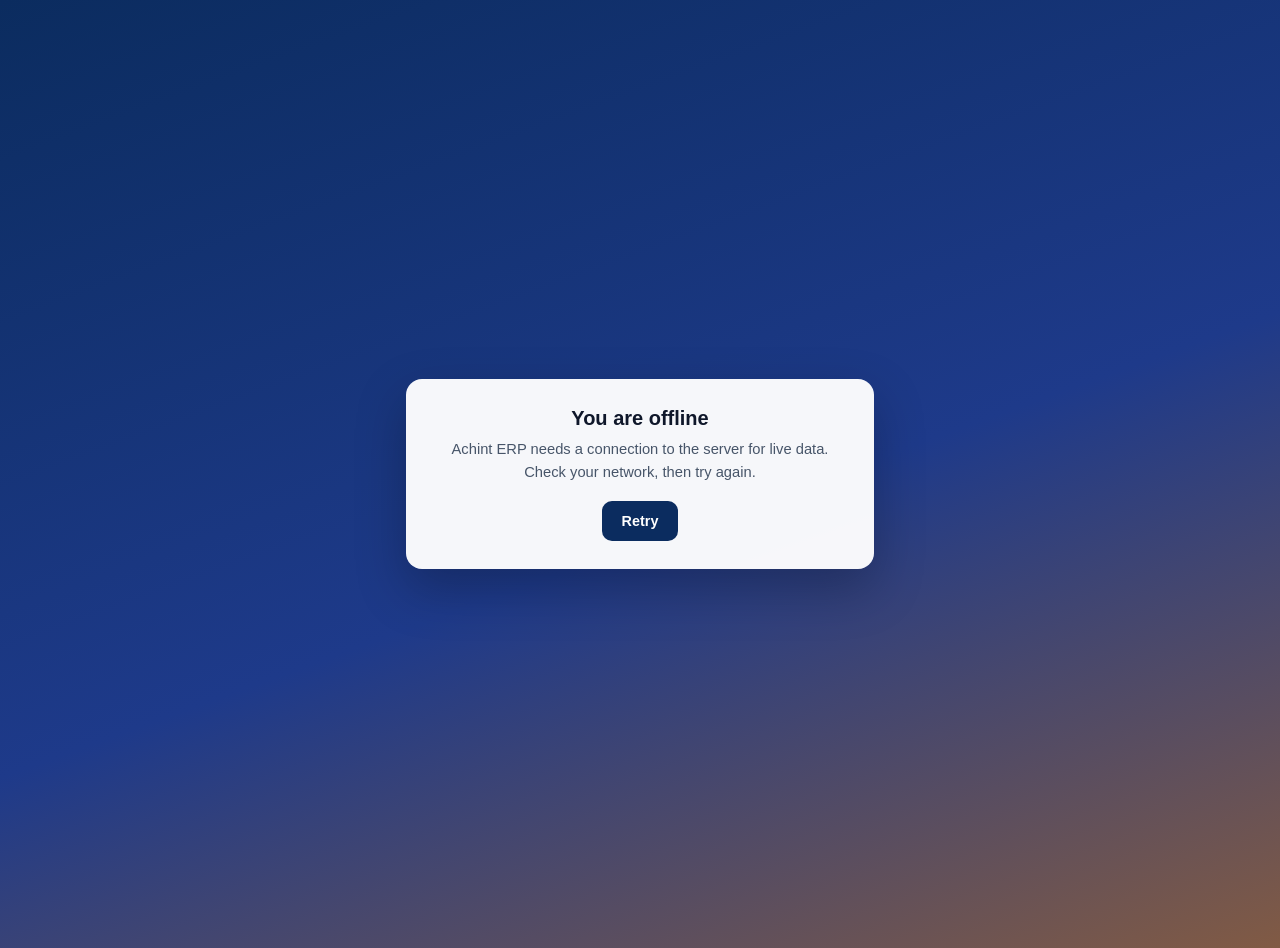
<file: public/offline.html>
<!DOCTYPE html>
<html lang="en">
<head>
    <meta charset="UTF-8">
    <meta name="viewport" content="width=device-width, initial-scale=1.0">
    <meta name="theme-color" content="#1e3a8a">
    <title>Achint ERP — Offline</title>
    <style>
        body {
            margin: 0;
            min-height: 100vh;
            display: flex;
            align-items: center;
            justify-content: center;
            font-family: Inter, "Segoe UI", sans-serif;
            background: linear-gradient(160deg, #0b2c5f 0%, #1e3a8a 55%, #d97706 140%);
            color: #fff;
            padding: 24px;
            text-align: center;
        }
        .card {
            max-width: 420px;
            background: rgba(255, 255, 255, 0.96);
            color: #0f172a;
            border-radius: 16px;
            padding: 28px 24px;
            box-shadow: 0 20px 50px rgba(0, 0, 0, 0.25);
        }
        h1 { margin: 0 0 8px; font-size: 1.25rem; }
        p { margin: 0 0 18px; font-size: 0.92rem; color: #475569; line-height: 1.5; }
        button {
            border: none;
            background: #0b2c5f;
            color: #fff;
            font-weight: 700;
            padding: 12px 20px;
            border-radius: 10px;
            cursor: pointer;
            font-size: 0.9rem;
        }
    </style>
</head>
<body>
    <div class="card">
        <h1>You are offline</h1>
        <p>Achint ERP needs a connection to the server for live data. Check your network, then try again.</p>
        <button type="button" onclick="location.reload()">Retry</button>
    </div>
</body>
</html>
</file>
